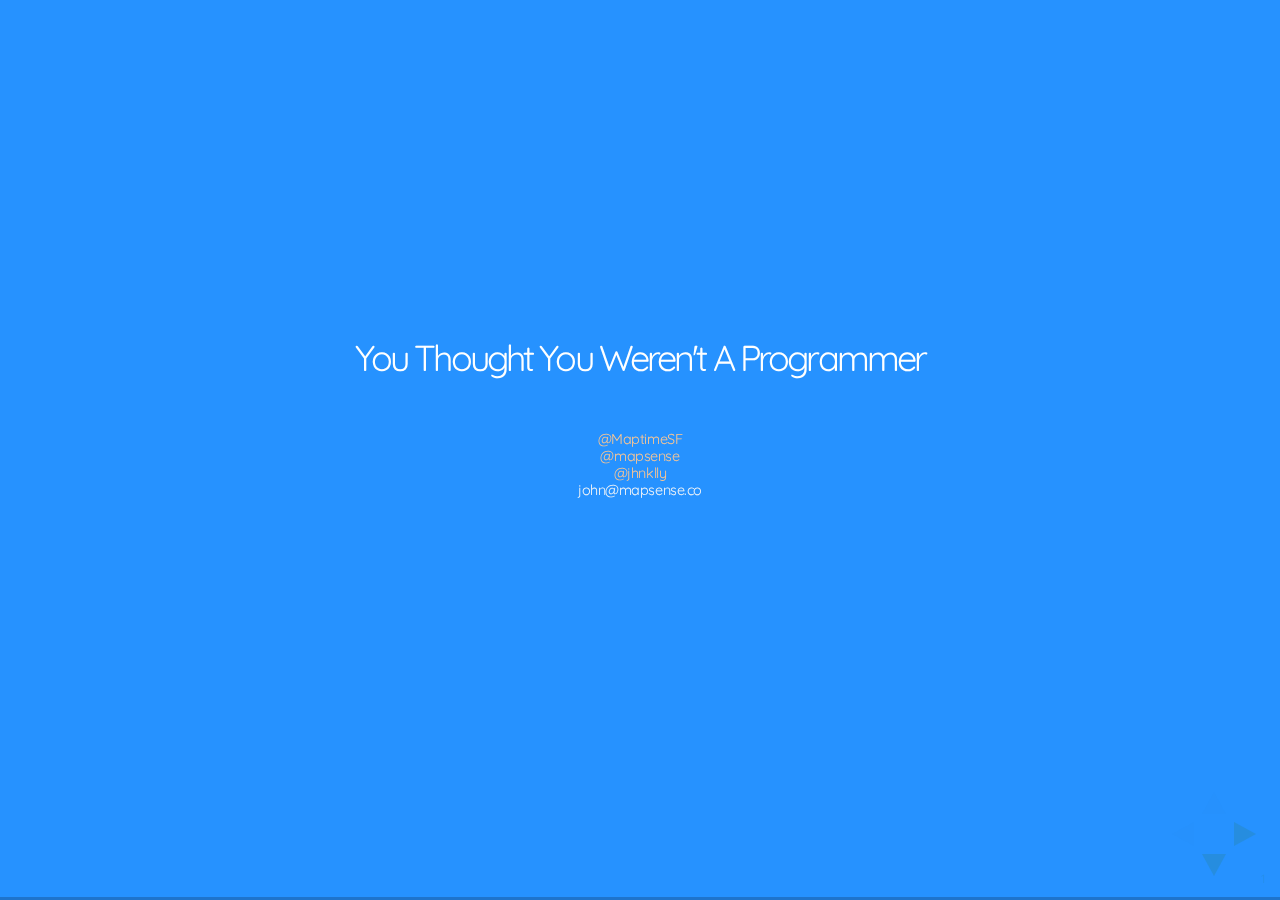
<file: index.html>
<!doctype html>
<html lang="en">

<head>
<meta charset="utf-8">

<title>You thought you weren't a programmer</title>

<meta name="author" content="John Kelly">

<meta name="apple-mobile-web-app-capable" content="yes" />
<meta name="apple-mobile-web-app-status-bar-style" content="black-translucent" />

<meta name="viewport" content="width=device-width, initial-scale=1.0, maximum-scale=1.0, user-scalable=no, minimal-ui">

<link rel="stylesheet" href="css/reveal.css">
<link rel="stylesheet" href="css/theme/solarj.css" id="theme">

<!-- Code syntax highlighting -->
<link rel="stylesheet" href="lib/css/solarized_light.css">
<!-- Table of Contents -->
<link rel="stylesheet" href="plugin/presentable/presentable.min.css">

<style>
      body, html, #myMap {
        height: 100%;
        width: 100%;
        margin: 0;
      }

      iframe {
        border: 0px;
        width: 100%;
        height: 700px;
        /*
        overflow: hidden;
        overflow: scroll;
        */
      }

    code.doit,
    code.bigcode.doit { border: 20px solid orange; }

    img.plain {
        border: 0 !important;
        box-shadow: 0 !important;
        background: transparent !important;
    }

    img.snapshot {
        border: 0 !important;
        box-shadow: 0 !important;
        background: transparent !important;
        height: 220px;
        margin-bottom: 2px !important;
    }

    .logo {
        background: rgb(23,57,103);
        padding: 0px 20px !important;
        display: inline-block;
    }

    .left-justify {
        text-align: left;
    }

    .right-justify {
        /*
        float: left;
        display: block;
        position: relative;
        right: 0;
        */
        text-align: right;
    }

    .hili {
        background-color: rgba(255,255,0,0.5);
        display: inline;
    }
/*
    a { border-bottom: 1px dotted #268bd2 }
    a:hover { border-bottom: 1px dotted ##78bae6 }

    #myMap {
        height: 500px;
    }
*/

    /* jmk overrides */

    section.liveCoding {
        height: 100%;
    }

    .reveal .maxwidth-narrow {
        max-width: 800px;
        margin: 0 auto;
    }

    .reveal ul.small li {
        font-size: 30px;
        font-family: sans-serif;
        letter-spacing: 0em;
        /*
        */
    }

    .reveal pre {
        box-shadow: none;
        margin: 0 auto;
        width: 100%;
    }

    span.new {
        background-color: yellow;
    }
    .reveal pre code.bigcode {
        font-size: 2em;
        line-height: 1.1em;
    }

    .reveal code {
        letter-spacing: 0.0em;
    }

    .reveal pre code {
        display: block;
        padding: 0px;
        overflow: auto;
        word-wrap: normal;
        font-size: 30px;
        letter-spacing: 0.0em;
        line-height: 30px;
        background: #f8f8f8;
        color: #777;
        max-height: 100%;
        box-shadow: 0px 0px 6px rgba(0, 0, 0, 0.3);
    }

    .reveal pre code.wrap {
        display: block;
        padding: 0px;
        overflow: scroll;
        word-wrap: normal;
        font-size: 14px;
        letter-spacing: 0.0em;
        line-height: 14px;
        background: #f8f8f8;
        color: #777;
        max-height: 100%;
        box-shadow: 0px 0px 6px rgba(0, 0, 0, 0.3);
        white-space: pre-wrap;
        word-wrap: break-word;
    }

    .reveal .slide-number {
        letter-spacing: 0em;
    }

    .reveal blockquote {
        border-left: 4px solid #ddd;
        padding-left: 40px;
        box-shadow: 0px 0px 2px rgba(0, 0, 0, 0);
        margin-top: 40px;
        margin-bottom: 40px;
    }

    #presentable-icon {
        z-index: 999;
        height: 20px;
    }

    .reveal h2 {
        font-size: 1.5em;
    }
    .reveal h3 {
        font-size: 1.2em;
    }
    .reveal {
        overflow-y: auto;
    }

</style>

<!-- Printing and PDF exports -->
<script>
    var link = document.createElement( 'link' );
    link.rel = 'stylesheet';
    link.type = 'text/css';
    link.href = window.location.search.match( /print-pdf/gi ) ? 'css/print/pdf.css' : 'css/print/paper.css';
    document.getElementsByTagName( 'head' )[0].appendChild( link );
</script>

<!--[if lt IE 9]>
<script src="lib/js/html5shiv.js"></script>
<![endif]-->
</head>

<body>
<div class="reveal">
<!-- Any section element inside of this container is displayed as a slide -->
<div class="slides">
<section>
    <section>
        <h2>You Thought You Weren't A Programmer</h2>
        <p></p>
        <h2></h2>
        <p>
            <small>

                <br>
                <br><a href="http://twitter.com/MaptimeSF" target="_blank">@MaptimeSF</a>
                <br><a href="http://twitter.com/mapsense" target="_blank">@mapsense</a>
                <br><a href="http://twitter.com/jhnklly" target="_blank">@jhnklly</a>
                <br>john@mapsense.co
            </small>
        </p>
    </section>
    <section>
        <h3>Table of Contents</h3>
        <nav id="presentable-toc" class="revealjs"></nav>
    </section>
</section>



<section>
    <h2>Downloadtime!</h2>
    <h3>Get A Text Editor</h3>
    <ul>
        <li><a href="http://www.sublimetext.com/2" target="_blank">http://www.sublimetext.com/2</a></li>
        <li><a href="http://brackets.io/" target="_blank">http://brackets.io/</a></li>
        <li><a href="http://www.jsbin.com">jsbin.com</a></li>
        <li>emacs, vim, atom, others</li>
    </ul>
</section>



<section>
    <h2>Meettime!</h2>
    <div class="fragment">Name, geolocation, code experience?</div>
    <!--
    <div class="fragment">And today's poll: What is your favorite animated gif?</div>
    <ol class="fragment">
        <li class="fragment">Duckling Following A Cat Dressed As A Shark Riding A Roomba</li>
        <li class="fragment">Squirrel Burying Walnut In Dog's Fur</li>
        <li class="fragment">Basketball</li>
        <li class="fragment">Cats</li>
        <li class="fragment">Other</li>
        <li class="fragment">Stop pandering to us, this gif thing is totally played out.</li>
    </ol>
    -->
</section>


<section>
    <h3>Follow along</h3>
    <p>
        <a href="https://jhnklly.github.io/hello_code" target="_blank">https://jhnklly.github.io/hello_code</a>
    </p>
    <p>
        <div class="fragment">All questions are important.</div>
        <div class="fragment">It's okay to cheat off others.</div>
        <div class="fragment">(Actually, kinda required.)</div>
        <div class="fragment">(I.e., be friendly and help each other.)</div>
    </p>
</section>


<section>
    <h2>Definitiontime!</h2>
    <h3>HTML & CSS & JavaScript</h3>

    <ul>
        <li class="fragment">HyperText Markup Language</li>
        <li class="fragment">Cascading Style Sheets</li>
        <li class="fragment">Not Java; just script</li>
    </ul>

</section>


<section>
    <h2>Goaltime!</h2>
    <span class="fragment">Demystify.</span>
    <span class="fragment">Empower.</span>
    <p class="fragment">You don't need to be fluent in &ldquo;beep-boop-boop-beep&rdquo; to make pretty things with code.</p>
    <ul>
        <li class="fragment">Type some code into a text editor</li>
        <li class="fragment">View that code in a browser</li>
        <li class="fragment">Style it: add colors, pictures, links</li>
        <li class="fragment">I.e., make a web page!</li>
    </ul>

</section>

<section>
    <h2>Hacktime!</h2>
    <h3><a href="http://maptime.io/" target="_blank">http://maptime.io/</a></h3>
    <ul>
        <li class="fragment">View &rsaquo; Developer &rsaquo; View Source
            <br><code>(Cmd + Opt + U)</code></li>
        <li class="fragment">Right-click &rsaquo; Inspect Element <br><code>(Cmd + Opt + I)</code></li>
        <li class="fragment">
            <strike>Vandalize</strike> Beautify
        </li>
    </ul>
</section>



<section>
    <img src="img/InspectElement_DevTools.png" />
</section>

<!--
<section>
    <h2>index.txt</h2>
    <pre><code class="bigcode"  contenteditable spellcheck="false">
Hello, World!
    </code></pre>
</section>
 -->
<section>
    <h2>index.html</h2>
    <pre><code class="bigcode doit"  contenteditable spellcheck="false">
Hello, World!
    </code></pre>
    <p>Put your text editor on one half of the screen & browser on the other.</p>
    <p>Don't worry if you miss things!</p>
    <p>Exposure gradually brings fluency.</p>
    <p>We'll stop to test when the code block has an orange border.</p>
</section>

<section>
    <h2>"Tags" = Markup = &lt;angle brackets&gt;</h2>
    <pre><code class="bigcode"  contenteditable spellcheck="false">

<hili>&lt;h1&gt;</hili>Hello, World!<hili>&lt;/h1&gt;</hili>

    </code></pre>
</section>


<section>
    <h2>Style?</h2>
    <pre><code class="bigcode" contenteditable spellcheck="false">

<hili>h1 { color: green; }</hili>

&lt;h1&gt;Hello, World!&lt;/h1&gt;

    </code></pre>

    <p class="fragment">CSS gets
    </p>
        <ul>
            <li class="fragment"><code>{curly brackets}</code></li>
            <li class="fragment"><code>colons :</code></li>
            <li class="fragment"><code>semi-colons;</code></li>
        </ul>

</section>


<section>
    <h2>Style!</h2>
    <h3 class="fragment">CSS also needs to be inside <code>&lt;style&gt;</code> tags.</h3>
    <pre><code class="bigcode"  contenteditable spellcheck="false">
<hili>&lt;style&gt;</hili>
    h1 { color: green; }
<hili>&lt;/style&gt;</hili>

&lt;h1&gt;Hello, World!&lt;/h1&gt;

    </code></pre>


</section>


<section>
    <h3>Proper form</h3>
    <pre><code class="bigcode"  contenteditable spellcheck="false"><hili>&lt;!doctype html&gt;
&lt;html&gt;
    &lt;head&gt;</hili>
        &lt;style&gt;
            h1 { color: green; }
        &lt;/style&gt;
<hili>    &lt;/head&gt;

    &lt;body&gt;</hili>
        &lt;h1&gt;Hello, World!&lt;/h1&gt;
<hili>    &lt;/body&gt;
&lt;/html&gt;</hili>
    </code></pre>
</section>


<section>
    <h3>Other Important Tags</h3>
    <ul>
        <li class="fragment">p = paragraph <br><code>&ltp&gt;I'm a paragraph.&lt/p&gt;</code></li>
        <li class="fragment">a = anchor, for links <br><code>&lta&gt;I'm a link.&lt/a&gt;</code></li>
        <li class="fragment">div = division <br><code>&ltdiv&gt;I'm a div.&lt/div&gt;</code></li>
        <li class="fragment">img = image <br><code>&ltimg /&gt;</code></li>
    </ul>
</section>

<section>
    <h3></h3>
    <pre><code class="bigcode doit"  contenteditable spellcheck="false">&lt;body&gt;
    &lt;h1&gt;Hello, World!&lt;/h1&gt;

<hili>    &ltimg src="https://placekitten.com/g/200/300" /&gt;</hili>

<hili>    &lt;div&gt;I'm a div.&lt;/div&gt;</hili>

<hili>    &lt;a href="http://maptime.io"&gt;I'm a link.&lt;/a&gt;</hili>

<hili>    &lt;p&gt;Feline ipsum dolor ocelot, tabby so
    bobtail. Norwegian forest such lynx. Nip nap.
    &lt;/p&gt;</hili>
&lt;/body&gt;</code></pre>
</section>

<!--
<section>
    <h3>Pictures, please.</h3>
    <p></p>
    <pre><code class="fragment bigcode" contenteditable spellcheck="false">
&ltimg src="https://placekitten.com/g/200/300" /&gt;
    </code></pre>

</section>
 -->
<section>
    <h3>Tags can have attributes and "values".</h3>
    <pre><code class="bigcode html"  contenteditable spellcheck="false">
&lt;div <hili>id="unicorn" class="fantanimal"</hili>&gt;I'm a div.&lt;/div&gt;

&lt;a <hili>href="http://maptime.io"</hili>&gt;I'm a link.&lt;/a&gt;

&lt;p <hili>class="ipsum fantanimal"</hili>&gt;Feline ipsum dolor ocelot, tabby so
        bobtail. Norwegian forest such lynx. Nip nap.&lt;/p&gt;
</code></pre>
</section>


<section>
    <h3>We select &ldquo;elements&rdquo; in the &ldquo;DOM&rdquo; via &ldquo;class&rdquo; or &ldquo;id&rdquo;.</h3>
    <p class="fragment">Whuck?</p>
    <p>
    <ul>
        <li class="fragment">Element: think "tag"</li>
        <li class="fragment">DOM = Document Object Model</li>
        <li class="fragment">To style by id use hash: <code>#name_of_id</code></li>
        <li class="fragment">To style by class use dot: <code>.name_of_class</code></li>
    </ul>
    </p>
</section>


<section>

    <h4><code>hash #id hash #id hash #id hash #id hash</code></h4>
    <h4 class="fragment"><code>dot .class dot .class dot .class dot .class</code></h4>
    <h4 class="fragment"><code>element element element element</code></h4>


    <pre  class="fragment"><code class=""  contenteditable spellcheck="false">&lt;style&gt;

    #unicorn { border: 1px dotted green; }

    .fantanimal { font-size: 2em; }

    .ipsum { font-style: italic; }

    a { font-family: 'Gotham', sans-serif; }

&lt;/style&gt;</code></pre>
</section>



<section>
    <h3>All together now</h3>

<pre><code class="doit"  contenteditable spellcheck="false">&lt;!doctype html&gt;
&lt;html&gt;
    &lt;head&gt;
        &lt;style&gt;
            #unicorn { border: 1px dotted green; }
            .fantanimal { font-size: 2em; }
            .ipsum { font-style: italic; }
            a { font-family: 'Gotham', sans-serif; }
        &lt;/style&gt;
    &lt;/head&gt;

    &lt;body&gt;
        &lt;div id="unicorn" class="fantanimal"&gt;I'm a div.&lt;/div&gt;

        &lt;a target="_blank" href="http://maptime.io"&gt;I'm a link.&lt;/a&gt;

        &lt;p class="ipsum fantanimal"&gt;Feline ipsum dolor ocelot, tabby so
                bobtail. Norwegian forest such lynx. Nip nap.&lt;/p&gt;
   &lt;/body&gt;
&lt;/html&gt;</code></pre>
</section>


<section>
    <style>

    #unicorn { border: 3px dotted green; }

    .fantanimal { font-size: 1.3em!important; }

    .ipsum { font-style: italic!important; }

    a { font-family: 'Harriet Display', sans-serif!important; }

    </style>
<div id="unicorn" class="fantanimal">I'm a div.</div>

<a target="_blank" href="http://maptime.io">I'm a link.</a>

<p class="ipsum fantanimal">Feline ipsum dolor ocelot, tabby so
        bobtail. Norwegian forest such lynx. Nip nap.</p>

</section>

<style>
    a { font-family: Quicksand!important; }
</style>

<section>
    <h3>Paws 4 Questions</h3>
    <img src="img/cat-gif-snow-wall.gif">
</section>

<!--
JAVASCRIPT
-->

<section>
    <h3>HTML & CSS just for style</h3>
    <h3 class="fragment">JavaScript for behavior</h3>
</section>

<section>
    <h3>Text inside <code>script</code> tags is special.</h3>

    <h3 class="fragment">Unless you put quotes around it&mdash;then it's <code>"just text"</code>.</h3>

    <pre class="fragment"><code class="bigcode doit html" contenteditable spellcheck="false">
&lt;script&gt;
    alert("I'm an alert!");
&lt;/script&gt;
    </code></pre>

</section>


<section>
    <h3>Use <code>var</code> to initialize variables</h3>
    <pre><code class="bigcode" contenteditable spellcheck="false">
&lt;script&gt;
    var text_var = "Meow.";

    alert("I'm an alert!" + text_var);
&lt;/script&gt;
    </code></pre>

</section>



<section>
    <h3>Use + to add numbers.</h3>
<pre class="fragment"><code class="bigcode" contenteditable spellcheck="false">var variable1 = 3000;
var variable2 = 857;

alert(variable1 + variable2);
</code></pre>
    <p class="fragment">(See how easy this is?)</p>

</section>



<section>
    <h3 class="">Also use + to join text.</h3>
    <pre class="fragment"><code class="bigcode" contenteditable spellcheck="false">var text_var = " Meow. ";
var call_it_what_you_want = " Woof. ";

alert(text_var + call_it_what_you_want);
</code></pre>

</section>

<!--
    <h3 class="fragment">Order matters.</h3>
alert(text_var + 10 + number_var);
alert(10 + number_var + text_var);
alert(text_var + 10 + number_var);
 -->

<section>
    <h3><code>if (this condition is true) { </code></h3>
    <h3  class="fragment"><code>do this; }</code></h3>
    <pre class="fragment"><code class="bigcode" contenteditable spellcheck="false">&lt;script&gt;var text_var = " Meow.";
    var number_var = 0;

    if (number_var >= 0) {
        alert(number_var + text_var);
    }
&lt;/script&gt;</code></pre>

</section>


<section>
    <h3>What if you want to &ldquo;alert&rdquo; 1 <em>million</em> times?</h3>
<pre><code class="fragment bigcode doit" contenteditable spellcheck="false">var text_var = "Meow.";
var number_var = 0;

while (number_var < 7) {
    alert(number_var + text_var);
    number_var = number_var + 1;
}
</code></pre>

</section>


<section>
    <h3>Arrays & <code>for</code> loops</h3>
<pre><code class="fragment doit javascript" contenteditable spellcheck="false">
var colors = ['red','orange','yellow',
    'green','blue','indigo','violet'
];

for (i = 0; i < 21; i++) {
    var element = '<div style="background-color:' +
        colors[i] +
        '">' +
        i +
        '</div>';

    document.write(element);
}
</code></pre>

</section>

<section>
<script>
var colors = ['red','orange','yellow',
    'green','blue','indigo','violet'
];

for (i = 0; i < colors.length; i++) {
    var element = '<div style="background-color:' +
        colors[i] +
        '">' +
        i +
        '</div>';

    document.write(element);
}
</script>
</section>


<section>
    <h3>We ♡ libraries</h3>
    <p>They're full of functions & power.</p>
<pre><code class="fragment doit html" contenteditable spellcheck="false">&lt;script src="http://d3js.org/d3.v3.min.js"&gt;
&lt;/script&gt;
</code></pre>
<pre><code class="fragment doit html" contenteditable spellcheck="false">&lt;script&gt;
d3.select('body')
    .append('div')
        .text('D3time!')
        .attr('style','color: orange; font-size: 100px;');
&lt;/script&gt;</code></pre>

<div class="fragment" style="color: orange; font-size: 100px;">
    D3time!
</div>

</section>

<section>
    <h3>Cut & Paste & Discuss D3</h3>
<pre><code class="fragment doit html" contenteditable spellcheck="false">&lt;script src="http://d3js.org/d3.v3.min.js"&gt;
&lt;/script&gt;
</code></pre>
<pre><code class="fragment doit" contenteditable spellcheck="false">&lt;script&gt;
var colors = ['red','orange','yellow',
    'green','blue','indigo','violet'
];

d3.select('body').selectAll('div')
    .data(colors)
    .enter()
    .append('div')
        .text('♥')
        .attr('style',function(d) {
            var css = 'color: ' + d;
            return css;
        });
&lt;/script&gt;</code></pre>

</section>

<section>
    <div style="color: red">♥</div><div style="color: orange">♥</div><div style="color: yellow">♥</div><div style="color: green">♥</div><div style="color: blue">♥</div><div style="color: indigo">♥</div><div style="color: violet">♥</div>
</section>

<section>
    <h3>Now you know how to code!</h3>
    <div class="fragment">
        <p><code>#nailedIt</code>
        </p>
        <img src="img/best_cat_gif_jump_light.gif">
</section>


<section>
    <h3>Questions?</h3>
    <img src="img/cat-gif-snow-wall.gif">
</section>


<section>
    <h3></h3>
    <p>
        <a href="https://jhnklly.github.io/hello_code" target="_blank">https://jhnklly.github.io/hello_code</a>
    </p>
     <p>
            <small>

                <br>
                <br><a href="http://twitter.com/MaptimeSF" target="_blank">@MaptimeSF</a>
                <br><a href="http://twitter.com/mapsense" target="_blank">@mapsense</a>
                <br><a href="http://twitter.com/jhnklly" target="_blank">@jhnklly</a>
                <br>john@mapsense.co
            </small>
        </p>
</section>

<!--
<section>
    <h3>Resources</h3>
    <ul>
        <li>Right-click &rsaquo; Inspect Element (Cmd + Opt + I)</li>
        <li>View &rsaquo; Developer &rsaquo; View Source (Cmd + Opt + U)</li>
        <li>jsbin, jsfiddle.net, Mozilla Thimble</li>
        <li>https://developer.mozilla.org/en-US/docs/Web/HTML/Element</li>
        <li>https://www.cs.tut.fi/~jkorpela/www/testel.html</li>
    </ul>
</section>
 -->


<!--
<section>
    <h3>Here is the Gratuitous &amp; Requisite Cat GIF</h3>
    <img src="img/best_cat_gif_jump_light.gif">
</section>
 -->
</div>
</div>

<aside id="presentable-icon" class="reveal">
    <a title="Table of Contents" href="#/0/1">
        <smaller>&nbsp;</smaller>
    </a>
</aside>

<script src="lib/js/head.min.js"></script>
<script src="js/reveal.js"></script>
<!--
<script src="plugin/presentable/presentable.min.js"></script>

<script src="http://d3js.org/d3.v3.min.js" charset="utf-8"></script>
<script src="http://d3js.org/topojson.v1.min.js" charset="utf-8"></script>
<script src="https://developer.mapsense.co/mapsense.js" charset="utf-8"></script>
<link  type="text/css"  href="https://developer.mapsense.co/mapsense.css" rel="stylesheet"/>
-->

<script>

// Full list of configuration options available at:
// https://github.com/hakimel/reveal.js#configuration
Reveal.initialize({
controls: true,
slideNumber: true,
progress: true,
history: true,
center: true,
//width: 960,
//height: 700,
width: '100%',
height: '100%',
margin: 0.01,

transition: 'none', // none/fade/slide/convex/concave/zoom

// Optional reveal.js plugins
dependencies: [
    { src: 'plugin/livecode/livecode.js', async: true },
    { src: 'lib/js/classList.js', condition: function() { return !document.body.classList; } },
    { src: 'plugin/markdown/marked.js', condition: function() { return !!document.querySelector( '[data-markdown]' ); } },
    { src: 'plugin/markdown/markdown.js', condition: function() { return !!document.querySelector( '[data-markdown]' ); } },
    { src: 'plugin/highlight/highlight.max.js', async: true, condition: function() { return !!document.querySelector( 'pre code' ); }, callback: function() { hljs.initHighlightingOnLoad(); } },
    { src: 'plugin/zoom-js/zoom.js', async: true },
    { src: 'plugin/notes/notes.js', async: true },
    { src: 'plugin/presentable/presentable.min.js', callback: function() { presentable.toc({framework: "revealjs"}); } }
]
});


</script>

</body>
</html>
</file>
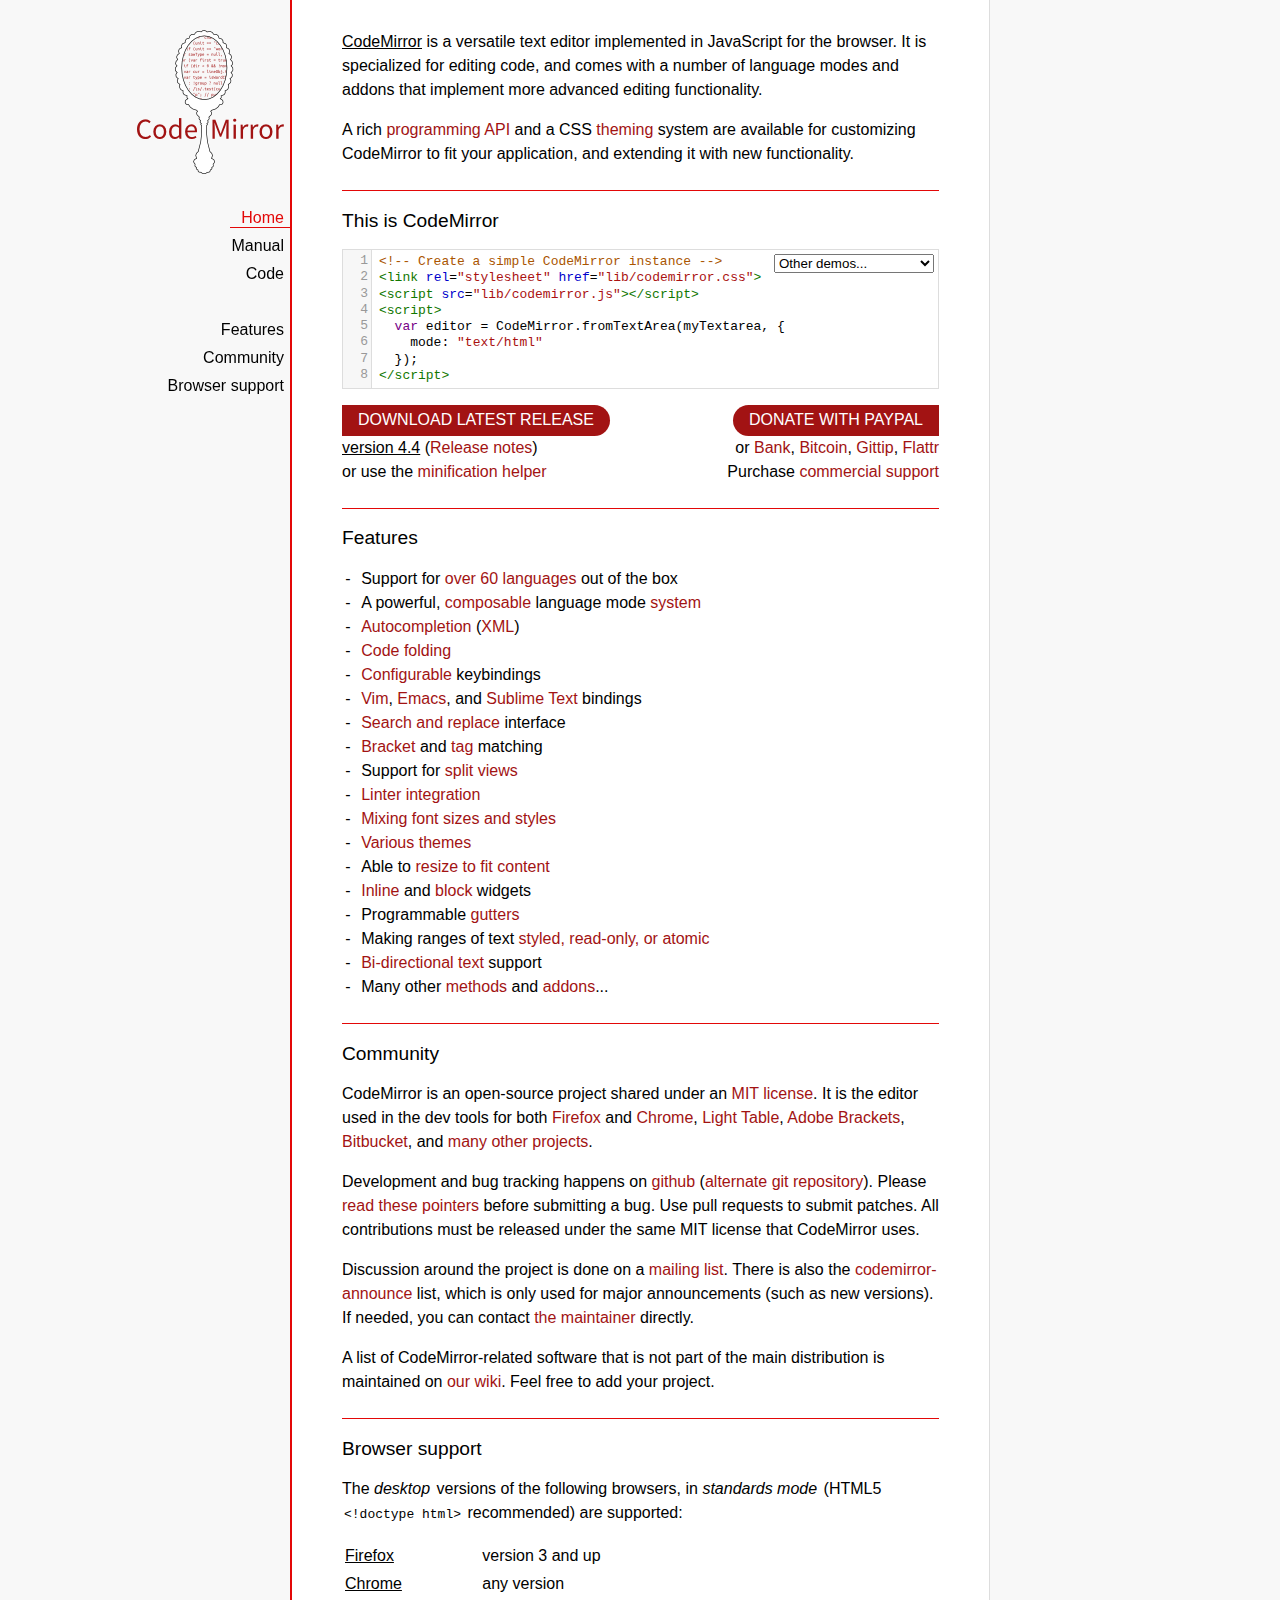
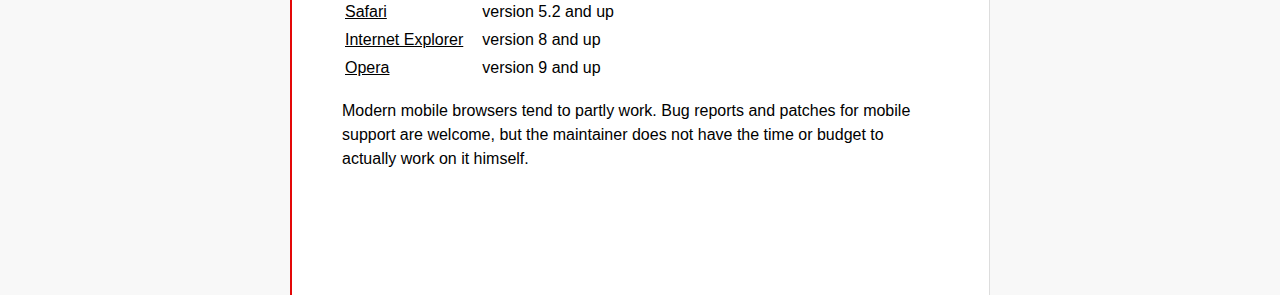
<file: plugin/livecode/codemirror/index.html>
<!doctype html>

<title>CodeMirror</title>
<meta charset="utf-8"/>

<link rel=stylesheet href="lib/codemirror.css">
<link rel=stylesheet href="doc/docs.css">
<script src="lib/codemirror.js"></script>
<script src="mode/xml/xml.js"></script>
<script src="mode/javascript/javascript.js"></script>
<script src="mode/css/css.js"></script>
<script src="mode/htmlmixed/htmlmixed.js"></script>
<script src="addon/edit/matchbrackets.js"></script>

<script src="doc/activebookmark.js"></script>

<style>
  .CodeMirror { height: auto; border: 1px solid #ddd; }
  .CodeMirror-scroll { max-height: 200px; }
  .CodeMirror pre { padding-left: 7px; line-height: 1.25; }
</style>

<div id=nav>
  <a href="http://codemirror.net"><img id=logo src="doc/logo.png"></a>

  <ul>
    <li><a class=active data-default="true" href="#description">Home</a>
    <li><a href="doc/manual.html">Manual</a>
    <li><a href="https://github.com/marijnh/codemirror">Code</a>
  </ul>
  <ul>
    <li><a href="#features">Features</a>
    <li><a href="#community">Community</a>
    <li><a href="#browsersupport">Browser support</a>
  </ul>
</div>

<article>

<section id=description class=first>
  <p><strong>CodeMirror</strong> is a versatile text editor
  implemented in JavaScript for the browser. It is specialized for
  editing code, and comes with a number of language modes and addons
  that implement more advanced editing functionality.</p>

  <p>A rich <a href="doc/manual.html#api">programming API</a> and a
  CSS <a href="doc/manual.html#styling">theming</a> system are
  available for customizing CodeMirror to fit your application, and
  extending it with new functionality.</p>
</section>

<section id=demo>
  <h2>This is CodeMirror</h2>
  <form style="position: relative; margin-top: .5em;"><textarea id=demotext>
<!-- Create a simple CodeMirror instance -->
<link rel="stylesheet" href="lib/codemirror.css">
<script src="lib/codemirror.js"></script>
<script>
  var editor = CodeMirror.fromTextArea(myTextarea, {
    mode: "text/html"
  });
</script></textarea>
  <select id="demolist" onchange="document.location = this.options[this.selectedIndex].value;">
    <option value="#">Other demos...</option>
    <option value="demo/complete.html">Autocompletion</option>
    <option value="demo/folding.html">Code folding</option>
    <option value="demo/theme.html">Themes</option>
    <option value="mode/htmlmixed/index.html">Mixed language modes</option>
    <option value="demo/bidi.html">Bi-directional text</option>
    <option value="demo/variableheight.html">Variable font sizes</option>
    <option value="demo/search.html">Search interface</option>
    <option value="demo/vim.html">Vim bindings</option>
    <option value="demo/emacs.html">Emacs bindings</option>
    <option value="demo/sublime.html">Sublime Text bindings</option>
    <option value="demo/tern.html">Tern integration</option>
    <option value="demo/merge.html">Merge/diff interface</option>
    <option value="demo/fullscreen.html">Full-screen editor</option>
  </select></form>
  <script>
    var editor = CodeMirror.fromTextArea(document.getElementById("demotext"), {
      lineNumbers: true,
      mode: "text/html",
      matchBrackets: true
    });
  </script>
  <div style="position: relative; margin: 1em 0;">
    <a class="bigbutton left" href="http://codemirror.net/codemirror.zip">DOWNLOAD LATEST RELEASE</a>
    <div><strong>version 4.4</strong> (<a href="doc/releases.html">Release notes</a>)</div>
    <div>or use the <a href="doc/compress.html">minification helper</a></div>
    <div style="position: absolute; top: 0; right: 0; text-align: right">
      <span class="bigbutton right" onclick="document.getElementById('paypal').submit();">DONATE WITH PAYPAL</span>
      <div style="position: relative">
        or <span onclick="document.getElementById('bankinfo').style.display = 'block';" class=quasilink>Bank</span>,
        <span onclick="document.getElementById('bcinfo').style.display = 'block';" class=quasilink>Bitcoin</span>,
        <a href="https://www.gittip.com/marijnh">Gittip</a>,
        <a href="https://flattr.com/profile/marijnh">Flattr</a><br>
        <div id=bankinfo class=bankinfo>
          <span class=bankinfo_close onclick="document.getElementById('bankinfo').style.display = '';">×</span>
          Bank: <i>Rabobank</i><br/>
          Country: <i>Netherlands</i><br/>
          SWIFT: <i>RABONL2U</i><br/>
          Account: <i>147850770</i><br/>
          Name: <i>Marijn Haverbeke</i><br/>
          IBAN: <i>NL26 RABO 0147 8507 70</i>
        </div>
        <div id=bcinfo class=bankinfo>
          <span class=bankinfo_close onclick="document.getElementById('bcinfo').style.display = '';">×</span>
          Bitcoin address: 1HVnnU8E9yLPeFyNgNtUPB5deXBvUmZ6Nx
        </div>
        <form action="https://www.paypal.com/cgi-bin/webscr" method="post" id="paypal">
          <input type="hidden" name="cmd" value="_s-xclick"/>
          <input type="hidden" name="hosted_button_id" value="3FVHS5FGUY7CC"/>
        </form>
      </div>
      <div>
        Purchase <a href="http://codemirror.com">commercial support</a>
      </div>
    </div>
  </div>
</section>

<section id=features>
  <h2>Features</h2>
  <ul>
    <li>Support for <a href="mode/index.html">over 60 languages</a> out of the box
    <li>A powerful, <a href="mode/htmlmixed/index.html">composable</a> language mode <a href="doc/manual.html#modeapi">system</a>
    <li><a href="doc/manual.html#addon_show-hint">Autocompletion</a> (<a href="demo/xmlcomplete.html">XML</a>)
    <li><a href="doc/manual.html#addon_foldcode">Code folding</a>
    <li><a href="doc/manual.html#option_extraKeys">Configurable</a> keybindings
    <li><a href="demo/vim.html">Vim</a>, <a href="demo/emacs.html">Emacs</a>, and <a href="demo/sublime.html">Sublime Text</a> bindings
    <li><a href="doc/manual.html#addon_search">Search and replace</a> interface
    <li><a href="doc/manual.html#addon_matchbrackets">Bracket</a> and <a href="doc/manual.html#addon_matchtags">tag</a> matching
    <li>Support for <a href="demo/buffers.html">split views</a>
    <li><a href="doc/manual.html#addon_lint">Linter integration</a>
    <li><a href="demo/variableheight.html">Mixing font sizes and styles</a>
    <li><a href="demo/theme.html">Various themes</a>
    <li>Able to <a href="demo/resize.html">resize to fit content</a>
    <li><a href="doc/manual.html#mark_replacedWith">Inline</a> and <a href="doc/manual.html#addLineWidget">block</a> widgets
    <li>Programmable <a href="demo/marker.html">gutters</a>
    <li>Making ranges of text <a href="doc/manual.html#markText">styled, read-only, or atomic</a>
    <li><a href="demo/bidi.html">Bi-directional text</a> support
    <li>Many other <a href="doc/manual.html#api">methods</a> and <a href="doc/manual.html#addons">addons</a>...
  </ul>
</section>

<section id=community>
  <h2>Community</h2>

  <p>CodeMirror is an open-source project shared under
  an <a href="LICENSE">MIT license</a>. It is the editor used in the
  dev tools for
  both <a href="https://hacks.mozilla.org/2013/11/firefox-developer-tools-episode-27-edit-as-html-codemirror-more/">Firefox</a>
  and <a href="https://developers.google.com/chrome-developer-tools/">Chrome</a>, <a href="http://www.lighttable.com/">Light
  Table</a>, <a href="http://brackets.io/">Adobe
  Brackets</a>, <a href="http://blog.bitbucket.org/2013/05/14/edit-your-code-in-the-cloud-with-bitbucket/">Bitbucket</a>,
  and <a href="doc/realworld.html">many other projects</a>.</p>

  <p>Development and bug tracking happens
  on <a href="https://github.com/marijnh/CodeMirror/">github</a>
  (<a href="http://marijnhaverbeke.nl/git/codemirror">alternate git
  repository</a>).
  Please <a href="http://codemirror.net/doc/reporting.html">read these
  pointers</a> before submitting a bug. Use pull requests to submit
  patches. All contributions must be released under the same MIT
  license that CodeMirror uses.</p>

  <p>Discussion around the project is done on
  a <a href="http://groups.google.com/group/codemirror">mailing list</a>.
  There is also
  the <a href="http://groups.google.com/group/codemirror-announce">codemirror-announce</a>
  list, which is only used for major announcements (such as new
  versions). If needed, you can
  contact <a href="mailto:marijnh@gmail.com">the maintainer</a>
  directly.</p>

  <p>A list of CodeMirror-related software that is not part of the
  main distribution is maintained
  on <a href="https://github.com/marijnh/CodeMirror/wiki/CodeMirror-addons">our
  wiki</a>. Feel free to add your project.</p>
</section>

<section id=browsersupport>
  <h2>Browser support</h2>
  <p>The <em>desktop</em> versions of the following browsers,
  in <em>standards mode</em> (HTML5 <code>&lt;!doctype html></code>
  recommended) are supported:</p>
  <table style="margin-bottom: 1em">
    <tr><th>Firefox</th><td>version 3 and up</td></tr>
    <tr><th>Chrome</th><td>any version</td></tr>
    <tr><th>Safari</th><td>version 5.2 and up</td></tr>
    <tr><th style="padding-right: 1em;">Internet Explorer</th><td>version 8 and up</td></tr>
    <tr><th>Opera</th><td>version 9 and up</td></tr>
  </table>
  <p>Modern mobile browsers tend to partly work. Bug reports and
  patches for mobile support are welcome, but the maintainer does not
  have the time or budget to actually work on it himself.</p>
</section>

</article>
</file>
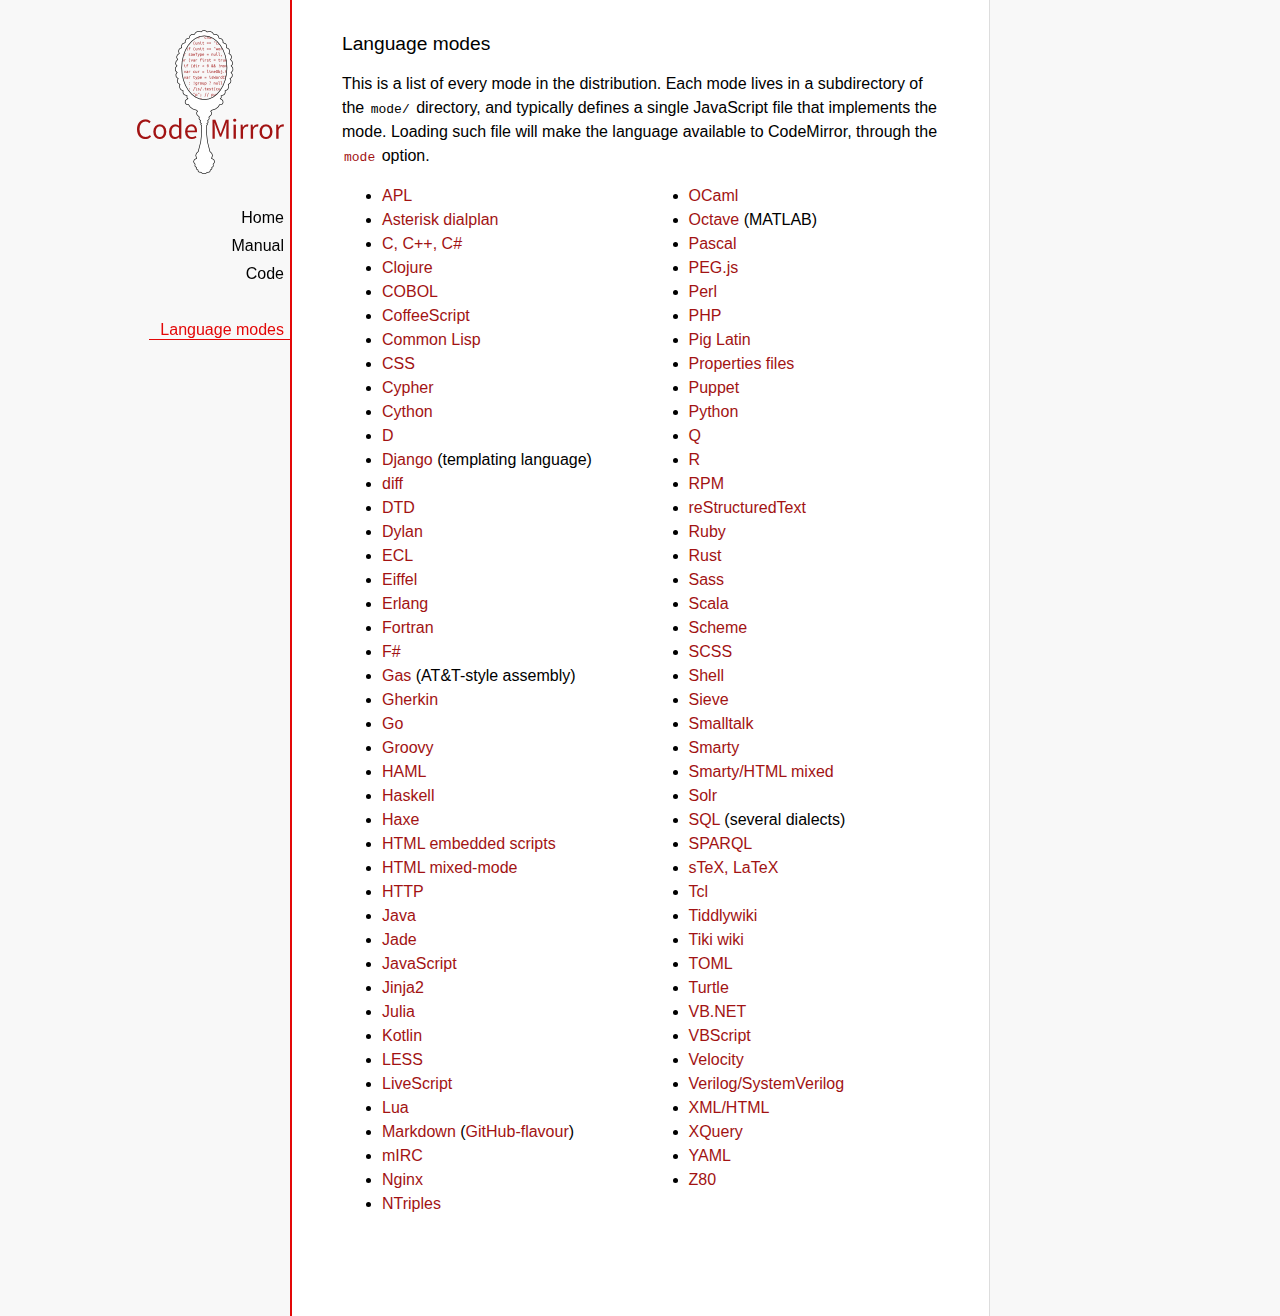
<file: plugin/livecode/codemirror/mode/index.html>
<!doctype html>

<title>CodeMirror: Language Modes</title>
<meta charset="utf-8"/>
<link rel=stylesheet href="../doc/docs.css">

<div id=nav>
  <a href="http://codemirror.net"><img id=logo src="../doc/logo.png"></a>

  <ul>
    <li><a href="../index.html">Home</a>
    <li><a href="../doc/manual.html">Manual</a>
    <li><a href="https://github.com/marijnh/codemirror">Code</a>
  </ul>
  <ul>
    <li><a class=active href="#">Language modes</a>
  </ul>
</div>

<article>

<h2>Language modes</h2>

<p>This is a list of every mode in the distribution. Each mode lives
in a subdirectory of the <code>mode/</code> directory, and typically
defines a single JavaScript file that implements the mode. Loading
such file will make the language available to CodeMirror, through
the <a href="manual.html#option_mode"><code>mode</code></a>
option.</p>

<div style="-webkit-columns: 100px 2; -moz-columns: 100px 2; columns: 100px 2;">
    <ul style="margin-top: 0">
      <li><a href="apl/index.html">APL</a></li>
      <li><a href="asterisk/index.html">Asterisk dialplan</a></li>
      <li><a href="clike/index.html">C, C++, C#</a></li>
      <li><a href="clojure/index.html">Clojure</a></li>
      <li><a href="cobol/index.html">COBOL</a></li>
      <li><a href="coffeescript/index.html">CoffeeScript</a></li>
      <li><a href="commonlisp/index.html">Common Lisp</a></li>
      <li><a href="css/index.html">CSS</a></li>
      <li><a href="cypher/index.html">Cypher</a></li>
      <li><a href="python/index.html">Cython</a></li>
      <li><a href="d/index.html">D</a></li>
      <li><a href="django/index.html">Django</a> (templating language)</li>
      <li><a href="diff/index.html">diff</a></li>
      <li><a href="dtd/index.html">DTD</a></li>
      <li><a href="dylan/index.html">Dylan</a></li>
      <li><a href="ecl/index.html">ECL</a></li>
      <li><a href="eiffel/index.html">Eiffel</a></li>
      <li><a href="erlang/index.html">Erlang</a></li>
      <li><a href="fortran/index.html">Fortran</a></li>
      <li><a href="mllike/index.html">F#</a></li>
      <li><a href="gas/index.html">Gas</a> (AT&amp;T-style assembly)</li>
      <li><a href="gherkin/index.html">Gherkin</a></li>
      <li><a href="go/index.html">Go</a></li>
      <li><a href="groovy/index.html">Groovy</a></li>
      <li><a href="haml/index.html">HAML</a></li>
      <li><a href="haskell/index.html">Haskell</a></li>
      <li><a href="haxe/index.html">Haxe</a></li>
      <li><a href="htmlembedded/index.html">HTML embedded scripts</a></li>
      <li><a href="htmlmixed/index.html">HTML mixed-mode</a></li>
      <li><a href="http/index.html">HTTP</a></li>
      <li><a href="clike/index.html">Java</a></li>
      <li><a href="jade/index.html">Jade</a></li>
      <li><a href="javascript/index.html">JavaScript</a></li>
      <li><a href="jinja2/index.html">Jinja2</a></li>
      <li><a href="julia/index.html">Julia</a></li>
      <li><a href="kotlin/index.html">Kotlin</a></li>
      <li><a href="css/less.html">LESS</a></li>
      <li><a href="livescript/index.html">LiveScript</a></li>
      <li><a href="lua/index.html">Lua</a></li>
      <li><a href="markdown/index.html">Markdown</a> (<a href="gfm/index.html">GitHub-flavour</a>)</li>
      <li><a href="mirc/index.html">mIRC</a></li>
      <li><a href="nginx/index.html">Nginx</a></li>
      <li><a href="ntriples/index.html">NTriples</a></li>
      <li><a href="mllike/index.html">OCaml</a></li>
      <li><a href="octave/index.html">Octave</a> (MATLAB)</li>
      <li><a href="pascal/index.html">Pascal</a></li>
      <li><a href="pegjs/index.html">PEG.js</a></li>
      <li><a href="perl/index.html">Perl</a></li>
      <li><a href="php/index.html">PHP</a></li>
      <li><a href="pig/index.html">Pig Latin</a></li>
      <li><a href="properties/index.html">Properties files</a></li>
      <li><a href="puppet/index.html">Puppet</a></li>
      <li><a href="python/index.html">Python</a></li>
      <li><a href="q/index.html">Q</a></li>
      <li><a href="r/index.html">R</a></li>
      <li><a href="rpm/index.html">RPM</a></li>
      <li><a href="rst/index.html">reStructuredText</a></li>
      <li><a href="ruby/index.html">Ruby</a></li>
      <li><a href="rust/index.html">Rust</a></li>
      <li><a href="sass/index.html">Sass</a></li>
      <li><a href="clike/scala.html">Scala</a></li>
      <li><a href="scheme/index.html">Scheme</a></li>
      <li><a href="css/scss.html">SCSS</a></li>
      <li><a href="shell/index.html">Shell</a></li>
      <li><a href="sieve/index.html">Sieve</a></li>
      <li><a href="smalltalk/index.html">Smalltalk</a></li>
      <li><a href="smarty/index.html">Smarty</a></li>
      <li><a href="smartymixed/index.html">Smarty/HTML mixed</a></li>
      <li><a href="solr/index.html">Solr</a></li>
      <li><a href="sql/index.html">SQL</a> (several dialects)</li>
      <li><a href="sparql/index.html">SPARQL</a></li>
      <li><a href="stex/index.html">sTeX, LaTeX</a></li>
      <li><a href="tcl/index.html">Tcl</a></li>
      <li><a href="tiddlywiki/index.html">Tiddlywiki</a></li>
      <li><a href="tiki/index.html">Tiki wiki</a></li>
      <li><a href="toml/index.html">TOML</a></li>
      <li><a href="turtle/index.html">Turtle</a></li>
      <li><a href="vb/index.html">VB.NET</a></li>
      <li><a href="vbscript/index.html">VBScript</a></li>
      <li><a href="velocity/index.html">Velocity</a></li>
      <li><a href="verilog/index.html">Verilog/SystemVerilog</a></li>
      <li><a href="xml/index.html">XML/HTML</a></li>
      <li><a href="xquery/index.html">XQuery</a></li>
      <li><a href="yaml/index.html">YAML</a></li>
      <li><a href="z80/index.html">Z80</a></li>
    </ul>
  </div>

</article>
</file>
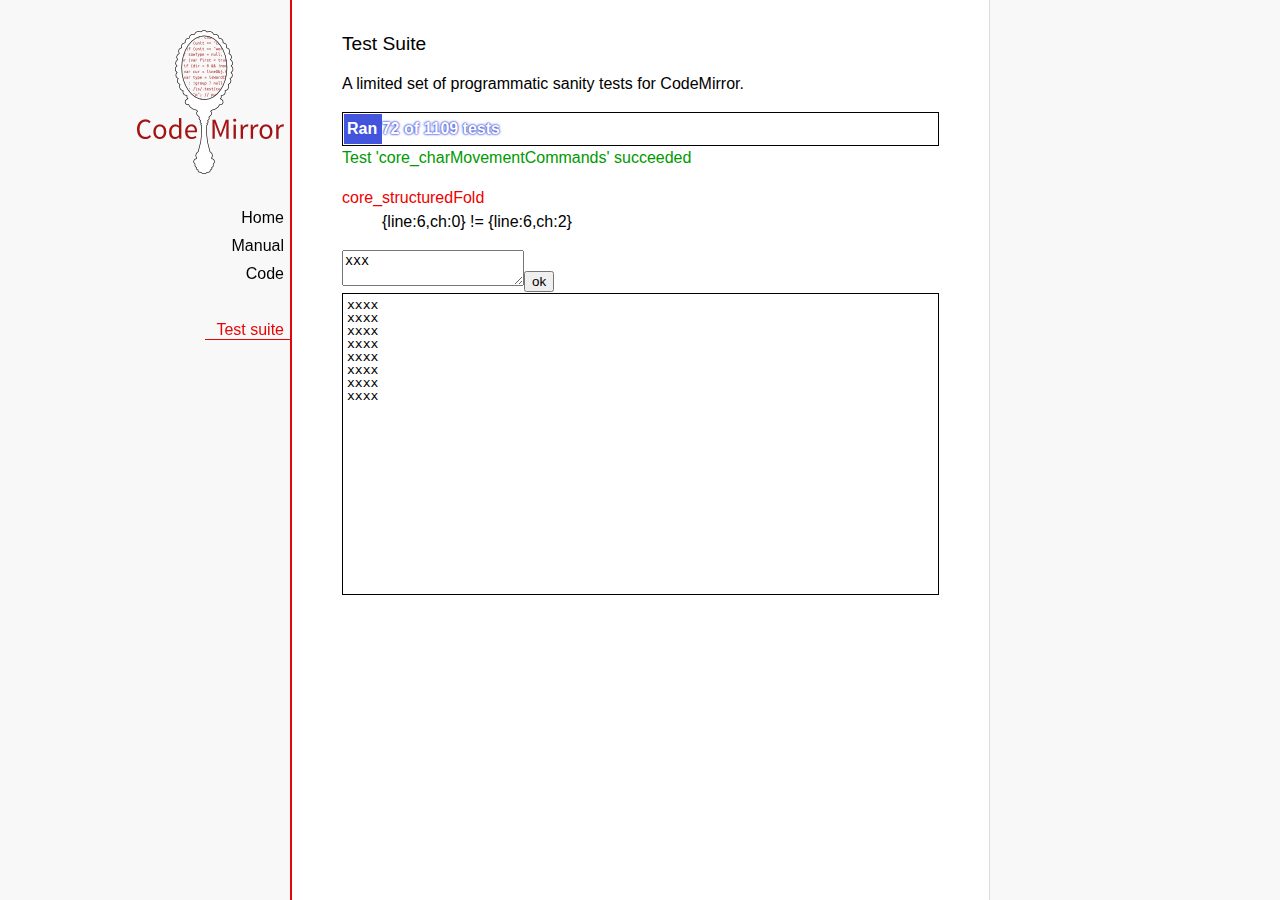
<file: plugin/livecode/codemirror/test/index.html>
<!doctype html>

<title>CodeMirror: Test Suite</title>
<meta charset="utf-8"/>
<link rel=stylesheet href="../doc/docs.css">

<link rel="stylesheet" href="../lib/codemirror.css">
<link rel="stylesheet" href="mode_test.css">
<script src="../doc/activebookmark.js"></script>
<script src="../lib/codemirror.js"></script>
<script src="../addon/mode/overlay.js"></script>
<script src="../addon/mode/multiplex.js"></script>
<script src="../addon/search/searchcursor.js"></script>
<script src="../addon/dialog/dialog.js"></script>
<script src="../addon/edit/matchbrackets.js"></script>
<script src="../addon/comment/comment.js"></script>
<script src="../mode/javascript/javascript.js"></script>
<script src="../mode/clike/clike.js"></script>
<script src="../mode/php/php.js"></script>
<script src="../mode/xml/xml.js"></script>
<script src="../keymap/vim.js"></script>
<script src="../keymap/emacs.js"></script>
<script src="../keymap/sublime.js"></script>

<style type="text/css">
  .ok {color: #090;}
  .fail {color: #e00;}
  .error {color: #c90;}
  .done {font-weight: bold;}
  #progress {
  background: #45d;
  color: white;
  text-shadow: 0 0 1px #45d, 0 0 2px #45d, 0 0 3px #45d;
  font-weight: bold;
  white-space: pre;
  }
  #testground {
  visibility: hidden;
  }
  #testground.offscreen {
  visibility: visible;
  position: absolute;
  left: -10000px;
  top: -10000px;
  }
  .CodeMirror { border: 1px solid black; }
</style>

<div id=nav>
  <a href="http://codemirror.net"><img id=logo src="../doc/logo.png"></a>

  <ul>
    <li><a href="../index.html">Home</a>
    <li><a href="../doc/manual.html">Manual</a>
    <li><a href="https://github.com/marijnh/codemirror">Code</a>
  </ul>
  <ul>
    <li><a class=active href="#">Test suite</a>
  </ul>
</div>

<article>
  <h2>Test Suite</h2>

    <p>A limited set of programmatic sanity tests for CodeMirror.</p>

    <div style="border: 1px solid black; padding: 1px; max-width: 700px;">
      <div style="width: 0px;" id=progress><div style="padding: 3px;">Ran <span id="progress_ran">0</span><span id="progress_total"> of 0</span> tests</div></div>
    </div>
    <p id=status>Please enable JavaScript...</p>
    <div id=output></div>

    <div id=testground></div>

    <script src="driver.js"></script>
    <script src="test.js"></script>
    <script src="doc_test.js"></script>
    <script src="multi_test.js"></script>
    <script src="comment_test.js"></script>
    <script src="search_test.js"></script>
    <script src="mode_test.js"></script>
    <script src="../mode/javascript/test.js"></script>
    <script src="../mode/php/test.js"></script>
    <script src="../mode/css/css.js"></script>
    <script src="../mode/css/test.js"></script>
    <script src="../mode/css/scss_test.js"></script>
    <script src="../mode/css/less_test.js"></script>
    <script src="../mode/xml/xml.js"></script>
    <script src="../mode/xml/test.js"></script>
    <script src="../mode/htmlmixed/htmlmixed.js"></script>
    <script src="../mode/ruby/ruby.js"></script>
    <script src="../mode/ruby/test.js"></script>
    <script src="../mode/haml/haml.js"></script>
    <script src="../mode/haml/test.js"></script>
    <script src="../mode/markdown/markdown.js"></script>
    <script src="../mode/markdown/test.js"></script>
    <script src="../mode/gfm/gfm.js"></script>
    <script src="../mode/gfm/test.js"></script>
    <script src="../mode/shell/shell.js"></script>
    <script src="../mode/shell/test.js"></script>
    <script src="../mode/stex/stex.js"></script>
    <script src="../mode/stex/test.js"></script>
    <script src="../mode/verilog/verilog.js"></script>
    <script src="../mode/verilog/test.js"></script>
    <script src="../mode/xquery/xquery.js"></script>
    <script src="../mode/xquery/test.js"></script>
    <script src="../addon/mode/multiplex_test.js"></script>
    <script src="vim_test.js"></script>
    <script src="emacs_test.js"></script>
    <script src="sublime_test.js"></script>
    <script>
      window.onload = runHarness;
      CodeMirror.on(window, 'hashchange', runHarness);

      function esc(str) {
        return str.replace(/[<&]/, function(ch) { return ch == "<" ? "&lt;" : "&amp;"; });
      }

      var output = document.getElementById("output"),
          progress = document.getElementById("progress"),
          progressRan = document.getElementById("progress_ran").childNodes[0],
          progressTotal = document.getElementById("progress_total").childNodes[0];
      var count = 0,
          failed = 0,
          skipped = 0,
          bad = "",
          running = false, // Flag that states tests are running
          quit = false, // Flag to quit tests ASAP
          verbose = false; // Adds message for *every* test to output

      function runHarness(){
        if (running) {
          quit = true;
          setStatus("Restarting tests...", '', true);
          setTimeout(function(){runHarness();}, 500);
          return;
        }
        filters = [];
        verbose = false;
        if (window.location.hash.substr(1)){
          var strings = window.location.hash.substr(1).split(",");
          while (strings.length) {
            var s = strings.shift();
            if (s === "verbose")
              verbose = true;
            else
              filters.push(parseTestFilter(decodeURIComponent(s)));;
          }
        }
        quit = false;
        running = true;
        setStatus("Loading tests...");
        count = 0;
        failed = 0;
        skipped = 0;
        bad = "";
        totalTests = countTests();
        progressTotal.nodeValue = " of " + totalTests;
        progressRan.nodeValue = count;
        output.innerHTML = '';
        document.getElementById("testground").innerHTML = "<form>" +
          "<textarea id=\"code\" name=\"code\"></textarea>" +
          "<input type=submit value=ok name=submit>" +
          "</form>";
        runTests(displayTest);
      }

      function setStatus(message, className, force){
        if (quit && !force) return;
        if (!message) throw("must provide message");
        var status = document.getElementById("status").childNodes[0];
        status.nodeValue = message;
        status.parentNode.className = className;
      }
      function addOutput(name, className, code){
        var newOutput = document.createElement("dl");
        var newTitle = document.createElement("dt");
        newTitle.className = className;
        newTitle.appendChild(document.createTextNode(name));
        newOutput.appendChild(newTitle);
        var newMessage = document.createElement("dd");
        newMessage.innerHTML = code;
        newOutput.appendChild(newTitle);
        newOutput.appendChild(newMessage);
        output.appendChild(newOutput);
      }
      function displayTest(type, name, customMessage) {
        var message = "???";
        if (type != "done" && type != "skipped") ++count;
        progress.style.width = (count * (progress.parentNode.clientWidth - 2) / totalTests) + "px";
        progressRan.nodeValue = count;
        if (type == "ok") {
          message = "Test '" + name + "' succeeded";
          if (!verbose) customMessage = false;
        } else if (type == "skipped") {
          message = "Test '" + name + "' skipped";
          ++skipped;
          if (!verbose) customMessage = false;
        } else if (type == "expected") {
          message = "Test '" + name + "' failed as expected";
          if (!verbose) customMessage = false;
        } else if (type == "error" || type == "fail") {
          ++failed;
          message = "Test '" + name + "' failed";
        } else if (type == "done") {
          if (failed) {
            type += " fail";
            message = failed + " failure" + (failed > 1 ? "s" : "");
          } else if (count < totalTests) {
            failed = totalTests - count;
            type += " fail";
            message = failed + " failure" + (failed > 1 ? "s" : "");
          } else {
            type += " ok";
            message = "All passed";
            if (skipped) {
              message += " (" + skipped + " skipped)";
            }
          }
          progressTotal.nodeValue = '';
          customMessage = true; // Hack to avoid adding to output
        }
        if (verbose && !customMessage)  customMessage = message;
        setStatus(message, type);
        if (customMessage && customMessage.length > 0) {
          addOutput(name, type, customMessage);
        }
      }
    </script>

</article>
</file>
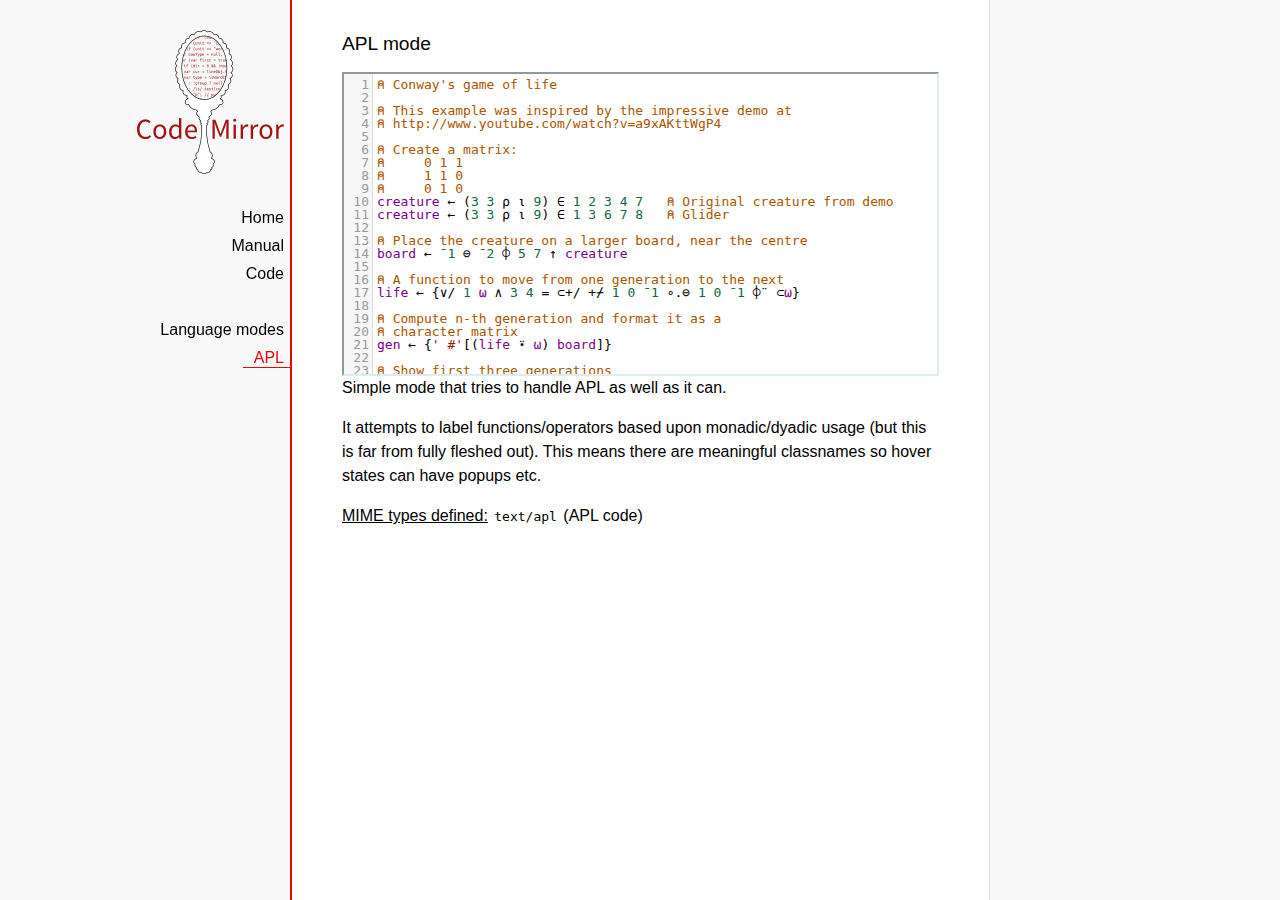
<file: plugin/livecode/codemirror/mode/apl/index.html>
<!doctype html>

<title>CodeMirror: APL mode</title>
<meta charset="utf-8"/>
<link rel=stylesheet href="../../doc/docs.css">

<link rel="stylesheet" href="../../lib/codemirror.css">
<script src="../../lib/codemirror.js"></script>
<script src="../../addon/edit/matchbrackets.js"></script>
<script src="./apl.js"></script>
<style>
	.CodeMirror { border: 2px inset #dee; }
    </style>
<div id=nav>
  <a href="http://codemirror.net"><img id=logo src="../../doc/logo.png"></a>

  <ul>
    <li><a href="../../index.html">Home</a>
    <li><a href="../../doc/manual.html">Manual</a>
    <li><a href="https://github.com/marijnh/codemirror">Code</a>
  </ul>
  <ul>
    <li><a href="../index.html">Language modes</a>
    <li><a class=active href="#">APL</a>
  </ul>
</div>

<article>
<h2>APL mode</h2>
<form><textarea id="code" name="code">
⍝ Conway's game of life

⍝ This example was inspired by the impressive demo at
⍝ http://www.youtube.com/watch?v=a9xAKttWgP4

⍝ Create a matrix:
⍝     0 1 1
⍝     1 1 0
⍝     0 1 0
creature ← (3 3 ⍴ ⍳ 9) ∈ 1 2 3 4 7   ⍝ Original creature from demo
creature ← (3 3 ⍴ ⍳ 9) ∈ 1 3 6 7 8   ⍝ Glider

⍝ Place the creature on a larger board, near the centre
board ← ¯1 ⊖ ¯2 ⌽ 5 7 ↑ creature

⍝ A function to move from one generation to the next
life ← {∨/ 1 ⍵ ∧ 3 4 = ⊂+/ +⌿ 1 0 ¯1 ∘.⊖ 1 0 ¯1 ⌽¨ ⊂⍵}

⍝ Compute n-th generation and format it as a
⍝ character matrix
gen ← {' #'[(life ⍣ ⍵) board]}

⍝ Show first three generations
(gen 1) (gen 2) (gen 3)
</textarea></form>

    <script>
      var editor = CodeMirror.fromTextArea(document.getElementById("code"), {
        lineNumbers: true,
        matchBrackets: true,
        mode: "text/apl"
      });
    </script>

    <p>Simple mode that tries to handle APL as well as it can.</p>
    <p>It attempts to label functions/operators based upon
    monadic/dyadic usage (but this is far from fully fleshed out).
    This means there are meaningful classnames so hover states can
    have popups etc.</p>

    <p><strong>MIME types defined:</strong> <code>text/apl</code> (APL code)</p>
  </article>
</file>
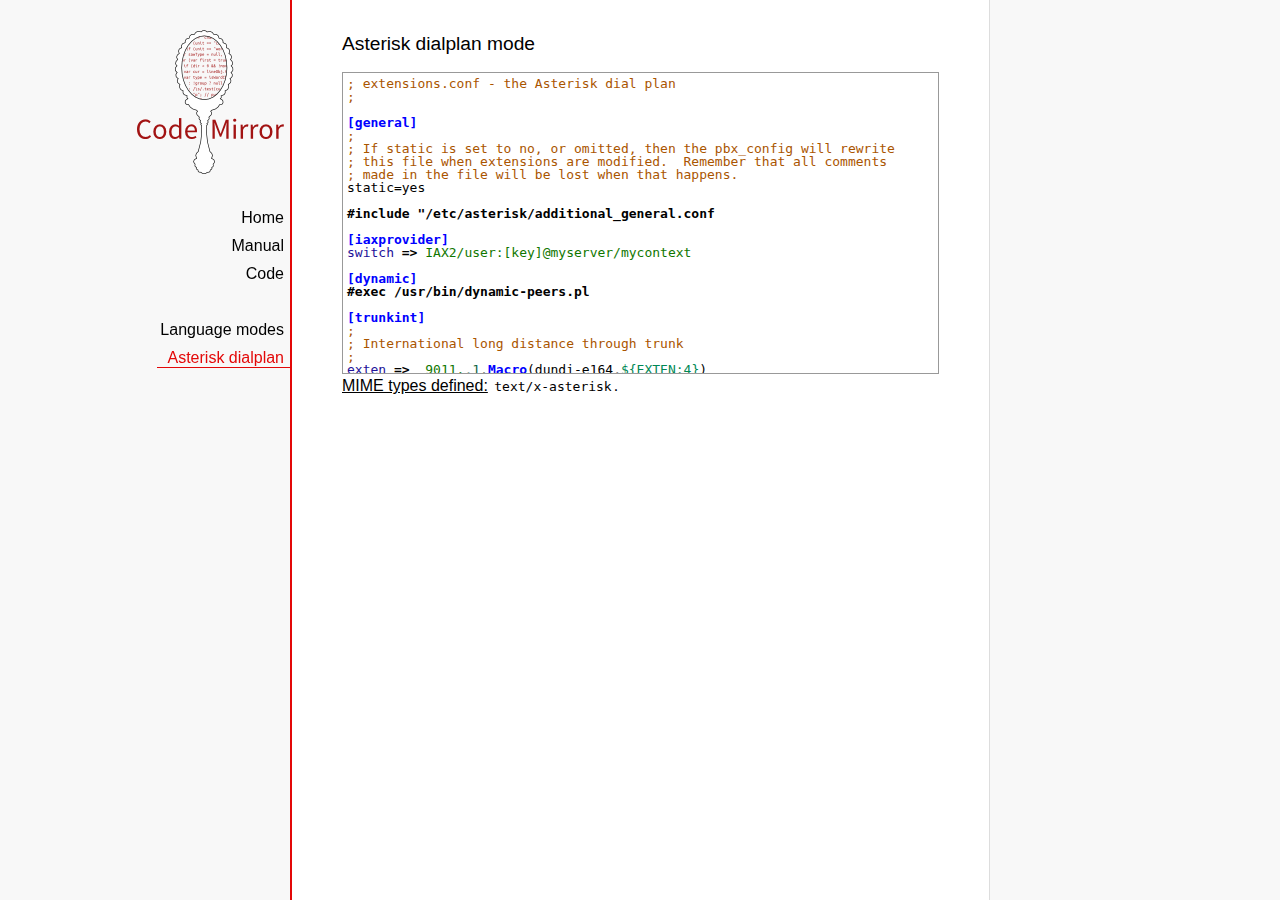
<file: plugin/livecode/codemirror/mode/asterisk/index.html>
<!doctype html>

<title>CodeMirror: Asterisk dialplan mode</title>
<meta charset="utf-8"/>
<link rel=stylesheet href="../../doc/docs.css">

<link rel="stylesheet" href="../../lib/codemirror.css">
<script src="../../lib/codemirror.js"></script>
<script src="asterisk.js"></script>
<style>
      .CodeMirror {border: 1px solid #999;}
      .cm-s-default span.cm-arrow { color: red; }
    </style>
<div id=nav>
  <a href="http://codemirror.net"><img id=logo src="../../doc/logo.png"></a>

  <ul>
    <li><a href="../../index.html">Home</a>
    <li><a href="../../doc/manual.html">Manual</a>
    <li><a href="https://github.com/marijnh/codemirror">Code</a>
  </ul>
  <ul>
    <li><a href="../index.html">Language modes</a>
    <li><a class=active href="#">Asterisk dialplan</a>
  </ul>
</div>

<article>
<h2>Asterisk dialplan mode</h2>
<form><textarea id="code" name="code">
; extensions.conf - the Asterisk dial plan
;

[general]
;
; If static is set to no, or omitted, then the pbx_config will rewrite
; this file when extensions are modified.  Remember that all comments
; made in the file will be lost when that happens.
static=yes

#include "/etc/asterisk/additional_general.conf

[iaxprovider]
switch => IAX2/user:[key]@myserver/mycontext

[dynamic]
#exec /usr/bin/dynamic-peers.pl

[trunkint]
;
; International long distance through trunk
;
exten => _9011.,1,Macro(dundi-e164,${EXTEN:4})
exten => _9011.,n,Dial(${GLOBAL(TRUNK)}/${FILTER(0-9,${EXTEN:${GLOBAL(TRUNKMSD)}})})

[local]
;
; Master context for local, toll-free, and iaxtel calls only
;
ignorepat => 9
include => default

[demo]
include => stdexten
;
; We start with what to do when a call first comes in.
;
exten => s,1,Wait(1)			; Wait a second, just for fun
same  => n,Answer			; Answer the line
same  => n,Set(TIMEOUT(digit)=5)	; Set Digit Timeout to 5 seconds
same  => n,Set(TIMEOUT(response)=10)	; Set Response Timeout to 10 seconds
same  => n(restart),BackGround(demo-congrats)	; Play a congratulatory message
same  => n(instruct),BackGround(demo-instruct)	; Play some instructions
same  => n,WaitExten			; Wait for an extension to be dialed.

exten => 2,1,BackGround(demo-moreinfo)	; Give some more information.
exten => 2,n,Goto(s,instruct)

exten => 3,1,Set(LANGUAGE()=fr)		; Set language to french
exten => 3,n,Goto(s,restart)		; Start with the congratulations

exten => 1000,1,Goto(default,s,1)
;
; We also create an example user, 1234, who is on the console and has
; voicemail, etc.
;
exten => 1234,1,Playback(transfer,skip)		; "Please hold while..."
					; (but skip if channel is not up)
exten => 1234,n,Gosub(${EXTEN},stdexten(${GLOBAL(CONSOLE)}))
exten => 1234,n,Goto(default,s,1)		; exited Voicemail

exten => 1235,1,Voicemail(1234,u)		; Right to voicemail

exten => 1236,1,Dial(Console/dsp)		; Ring forever
exten => 1236,n,Voicemail(1234,b)		; Unless busy

;
; # for when they're done with the demo
;
exten => #,1,Playback(demo-thanks)	; "Thanks for trying the demo"
exten => #,n,Hangup			; Hang them up.

;
; A timeout and "invalid extension rule"
;
exten => t,1,Goto(#,1)			; If they take too long, give up
exten => i,1,Playback(invalid)		; "That's not valid, try again"

;
; Create an extension, 500, for dialing the
; Asterisk demo.
;
exten => 500,1,Playback(demo-abouttotry); Let them know what's going on
exten => 500,n,Dial(IAX2/guest@pbx.digium.com/s@default)	; Call the Asterisk demo
exten => 500,n,Playback(demo-nogo)	; Couldn't connect to the demo site
exten => 500,n,Goto(s,6)		; Return to the start over message.

;
; Create an extension, 600, for evaluating echo latency.
;
exten => 600,1,Playback(demo-echotest)	; Let them know what's going on
exten => 600,n,Echo			; Do the echo test
exten => 600,n,Playback(demo-echodone)	; Let them know it's over
exten => 600,n,Goto(s,6)		; Start over

;
;	You can use the Macro Page to intercom a individual user
exten => 76245,1,Macro(page,SIP/Grandstream1)
; or if your peernames are the same as extensions
exten => _7XXX,1,Macro(page,SIP/${EXTEN})
;
;
; System Wide Page at extension 7999
;
exten => 7999,1,Set(TIMEOUT(absolute)=60)
exten => 7999,2,Page(Local/Grandstream1@page&Local/Xlite1@page&Local/1234@page/n,d)

; Give voicemail at extension 8500
;
exten => 8500,1,VoicemailMain
exten => 8500,n,Goto(s,6)

    </textarea></form>
    <script>
      var editor = CodeMirror.fromTextArea(document.getElementById("code"), {
        mode: "text/x-asterisk",
        matchBrackets: true,
        lineNumber: true
      });
    </script>

    <p><strong>MIME types defined:</strong> <code>text/x-asterisk</code>.</p>

  </article>
</file>
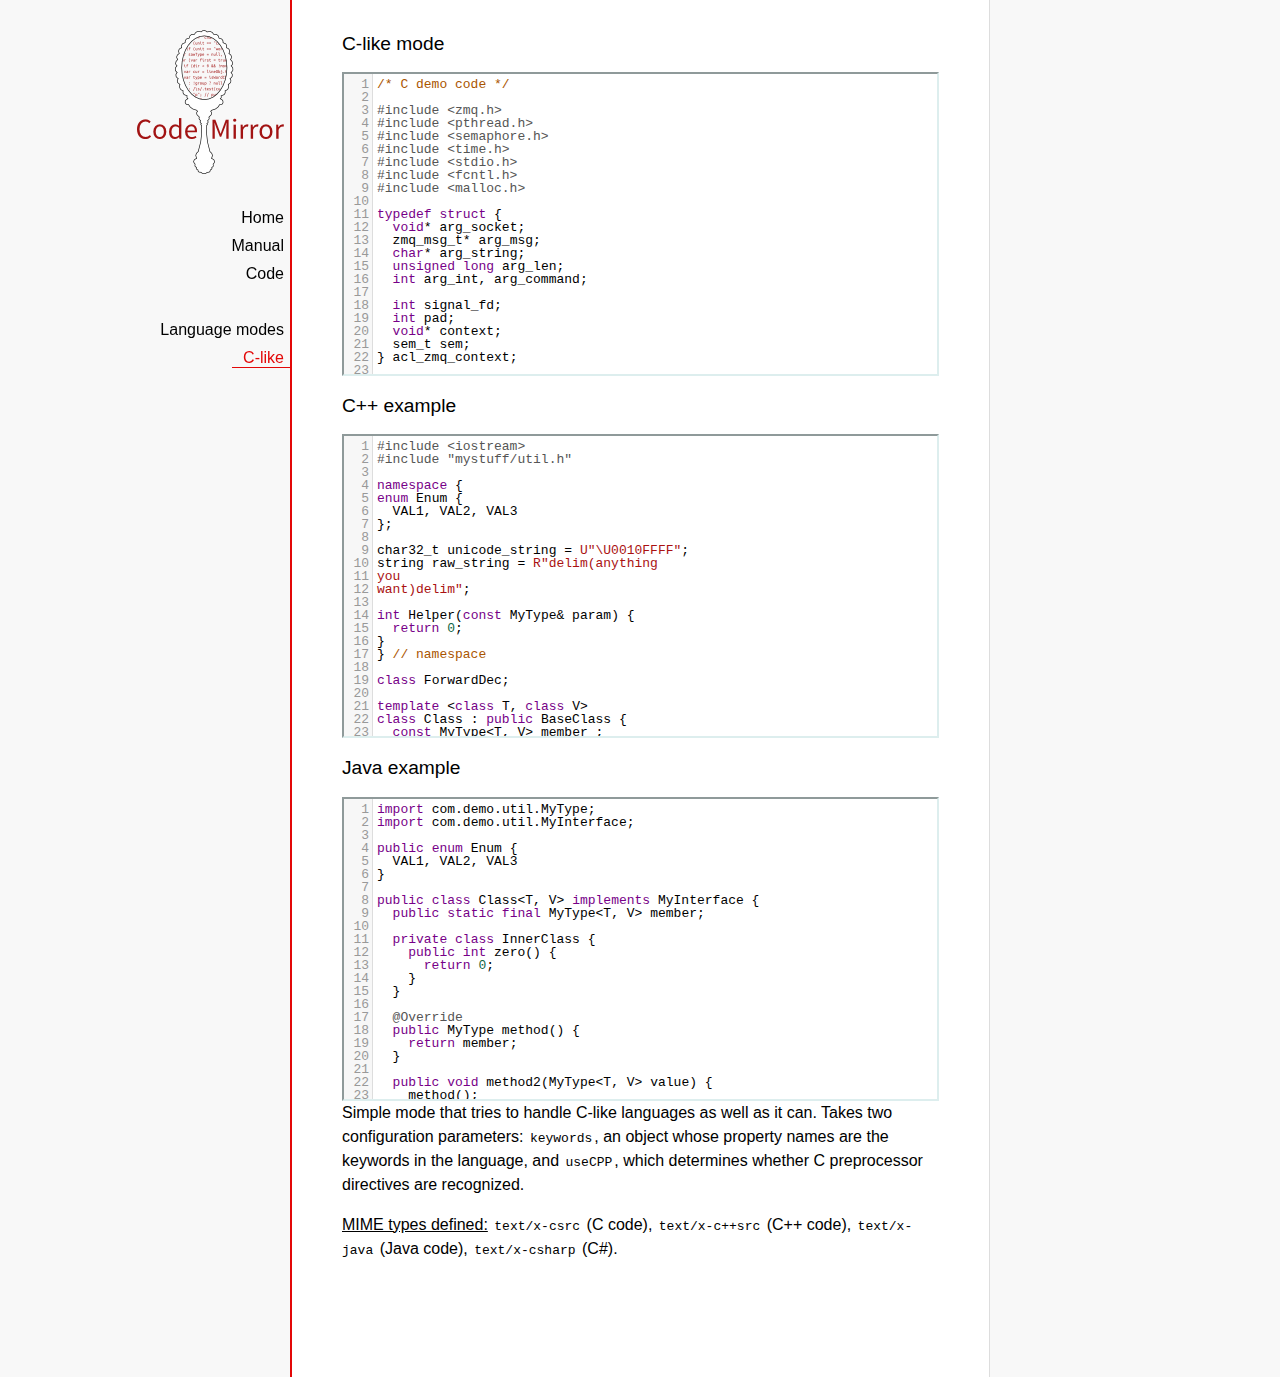
<file: plugin/livecode/codemirror/mode/clike/index.html>
<!doctype html>

<title>CodeMirror: C-like mode</title>
<meta charset="utf-8"/>
<link rel=stylesheet href="../../doc/docs.css">

<link rel="stylesheet" href="../../lib/codemirror.css">
<script src="../../lib/codemirror.js"></script>
<script src="../../addon/edit/matchbrackets.js"></script>
<link rel="stylesheet" href="../../addon/hint/show-hint.css">
<script src="../../addon/hint/show-hint.js"></script>
<script src="clike.js"></script>
<style>.CodeMirror {border: 2px inset #dee;}</style>
<div id=nav>
  <a href="http://codemirror.net"><img id=logo src="../../doc/logo.png"></a>

  <ul>
    <li><a href="../../index.html">Home</a>
    <li><a href="../../doc/manual.html">Manual</a>
    <li><a href="https://github.com/marijnh/codemirror">Code</a>
  </ul>
  <ul>
    <li><a href="../index.html">Language modes</a>
    <li><a class=active href="#">C-like</a>
  </ul>
</div>

<article>
<h2>C-like mode</h2>

<div><textarea id="c-code">
/* C demo code */

#include <zmq.h>
#include <pthread.h>
#include <semaphore.h>
#include <time.h>
#include <stdio.h>
#include <fcntl.h>
#include <malloc.h>

typedef struct {
  void* arg_socket;
  zmq_msg_t* arg_msg;
  char* arg_string;
  unsigned long arg_len;
  int arg_int, arg_command;

  int signal_fd;
  int pad;
  void* context;
  sem_t sem;
} acl_zmq_context;

#define p(X) (context->arg_##X)

void* zmq_thread(void* context_pointer) {
  acl_zmq_context* context = (acl_zmq_context*)context_pointer;
  char ok = 'K', err = 'X';
  int res;

  while (1) {
    while ((res = sem_wait(&amp;context->sem)) == EINTR);
    if (res) {write(context->signal_fd, &amp;err, 1); goto cleanup;}
    switch(p(command)) {
    case 0: goto cleanup;
    case 1: p(socket) = zmq_socket(context->context, p(int)); break;
    case 2: p(int) = zmq_close(p(socket)); break;
    case 3: p(int) = zmq_bind(p(socket), p(string)); break;
    case 4: p(int) = zmq_connect(p(socket), p(string)); break;
    case 5: p(int) = zmq_getsockopt(p(socket), p(int), (void*)p(string), &amp;p(len)); break;
    case 6: p(int) = zmq_setsockopt(p(socket), p(int), (void*)p(string), p(len)); break;
    case 7: p(int) = zmq_send(p(socket), p(msg), p(int)); break;
    case 8: p(int) = zmq_recv(p(socket), p(msg), p(int)); break;
    case 9: p(int) = zmq_poll(p(socket), p(int), p(len)); break;
    }
    p(command) = errno;
    write(context->signal_fd, &amp;ok, 1);
  }
 cleanup:
  close(context->signal_fd);
  free(context_pointer);
  return 0;
}

void* zmq_thread_init(void* zmq_context, int signal_fd) {
  acl_zmq_context* context = malloc(sizeof(acl_zmq_context));
  pthread_t thread;

  context->context = zmq_context;
  context->signal_fd = signal_fd;
  sem_init(&amp;context->sem, 1, 0);
  pthread_create(&amp;thread, 0, &amp;zmq_thread, context);
  pthread_detach(thread);
  return context;
}
</textarea></div>

<h2>C++ example</h2>

<div><textarea id="cpp-code">
#include <iostream>
#include "mystuff/util.h"

namespace {
enum Enum {
  VAL1, VAL2, VAL3
};

char32_t unicode_string = U"\U0010FFFF";
string raw_string = R"delim(anything
you
want)delim";

int Helper(const MyType& param) {
  return 0;
}
} // namespace

class ForwardDec;

template <class T, class V>
class Class : public BaseClass {
  const MyType<T, V> member_;

 public:
  const MyType<T, V>& Method() const {
    return member_;
  }

  void Method2(MyType<T, V>* value);
}

template <class T, class V>
void Class::Method2(MyType<T, V>* value) {
  std::out << 1 >> method();
  value->Method3(member_);
  member_ = value;
}
</textarea></div>

<h2>Java example</h2>

<div><textarea id="java-code">
import com.demo.util.MyType;
import com.demo.util.MyInterface;

public enum Enum {
  VAL1, VAL2, VAL3
}

public class Class<T, V> implements MyInterface {
  public static final MyType<T, V> member;
  
  private class InnerClass {
    public int zero() {
      return 0;
    }
  }

  @Override
  public MyType method() {
    return member;
  }

  public void method2(MyType<T, V> value) {
    method();
    value.method3();
    member = value;
  }
}
</textarea></div>

    <script>
      var cEditor = CodeMirror.fromTextArea(document.getElementById("c-code"), {
        lineNumbers: true,
        matchBrackets: true,
        mode: "text/x-csrc"
      });
      var cppEditor = CodeMirror.fromTextArea(document.getElementById("cpp-code"), {
        lineNumbers: true,
        matchBrackets: true,
        mode: "text/x-c++src"
      });
      var javaEditor = CodeMirror.fromTextArea(document.getElementById("java-code"), {
        lineNumbers: true,
        matchBrackets: true,
        mode: "text/x-java"
      });
      var mac = CodeMirror.keyMap.default == CodeMirror.keyMap.macDefault;
      CodeMirror.keyMap.default[(mac ? "Cmd" : "Ctrl") + "-Space"] = "autocomplete";
    </script>

    <p>Simple mode that tries to handle C-like languages as well as it
    can. Takes two configuration parameters: <code>keywords</code>, an
    object whose property names are the keywords in the language,
    and <code>useCPP</code>, which determines whether C preprocessor
    directives are recognized.</p>

    <p><strong>MIME types defined:</strong> <code>text/x-csrc</code>
    (C code), <code>text/x-c++src</code> (C++
    code), <code>text/x-java</code> (Java
    code), <code>text/x-csharp</code> (C#).</p>
</article>
</file>
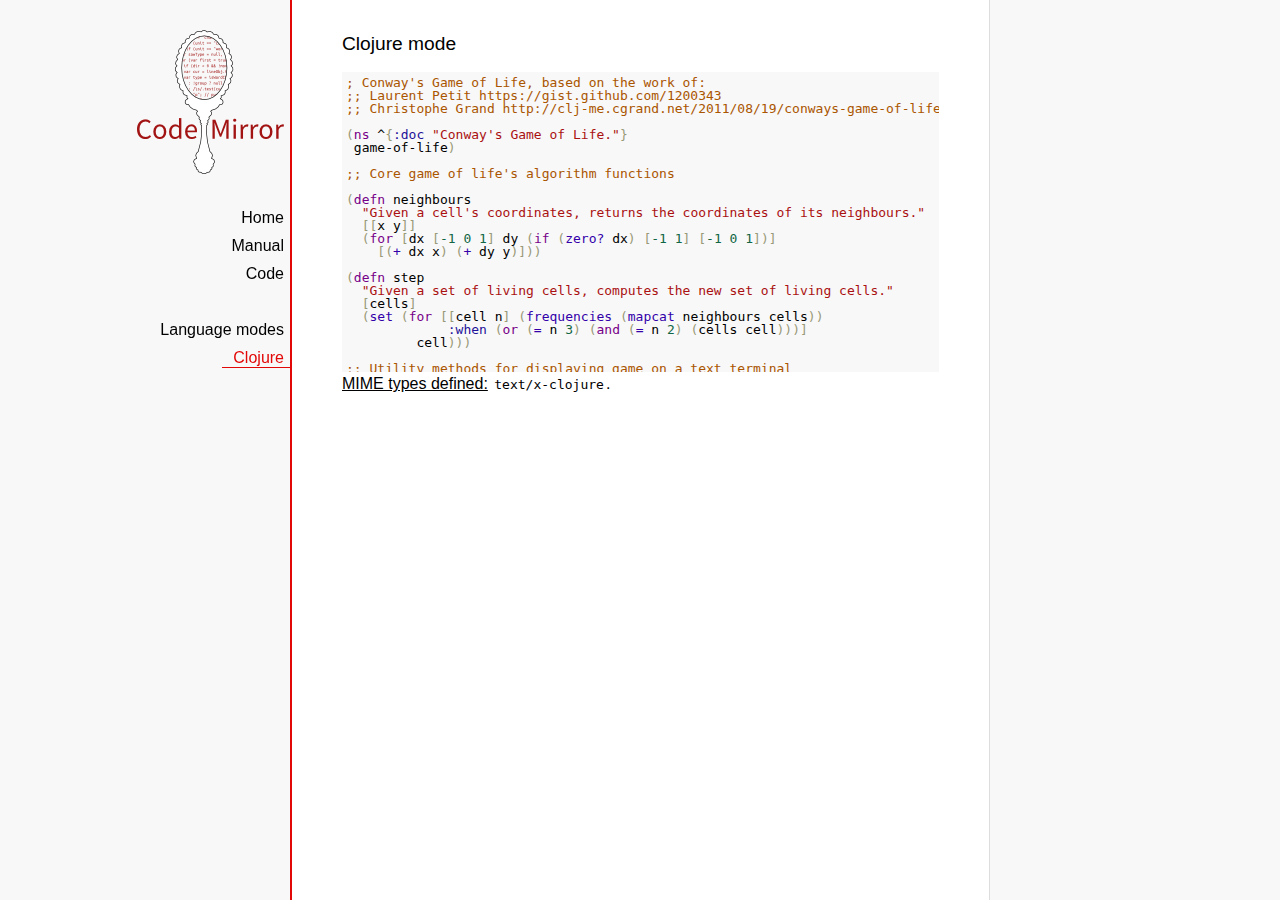
<file: plugin/livecode/codemirror/mode/clojure/index.html>
<!doctype html>

<title>CodeMirror: Clojure mode</title>
<meta charset="utf-8"/>
<link rel=stylesheet href="../../doc/docs.css">

<link rel="stylesheet" href="../../lib/codemirror.css">
<script src="../../lib/codemirror.js"></script>
<script src="clojure.js"></script>
<style>.CodeMirror {background: #f8f8f8;}</style>
<div id=nav>
  <a href="http://codemirror.net"><img id=logo src="../../doc/logo.png"></a>

  <ul>
    <li><a href="../../index.html">Home</a>
    <li><a href="../../doc/manual.html">Manual</a>
    <li><a href="https://github.com/marijnh/codemirror">Code</a>
  </ul>
  <ul>
    <li><a href="../index.html">Language modes</a>
    <li><a class=active href="#">Clojure</a>
  </ul>
</div>

<article>
<h2>Clojure mode</h2>
<form><textarea id="code" name="code">
; Conway's Game of Life, based on the work of:
;; Laurent Petit https://gist.github.com/1200343
;; Christophe Grand http://clj-me.cgrand.net/2011/08/19/conways-game-of-life

(ns ^{:doc "Conway's Game of Life."}
 game-of-life)

;; Core game of life's algorithm functions

(defn neighbours
  "Given a cell's coordinates, returns the coordinates of its neighbours."
  [[x y]]
  (for [dx [-1 0 1] dy (if (zero? dx) [-1 1] [-1 0 1])]
    [(+ dx x) (+ dy y)]))

(defn step
  "Given a set of living cells, computes the new set of living cells."
  [cells]
  (set (for [[cell n] (frequencies (mapcat neighbours cells))
             :when (or (= n 3) (and (= n 2) (cells cell)))]
         cell)))

;; Utility methods for displaying game on a text terminal

(defn print-board
  "Prints a board on *out*, representing a step in the game."
  [board w h]
  (doseq [x (range (inc w)) y (range (inc h))]
    (if (= y 0) (print "\n"))
    (print (if (board [x y]) "[X]" " . "))))

(defn display-grids
  "Prints a squence of boards on *out*, representing several steps."
  [grids w h]
  (doseq [board grids]
    (print-board board w h)
    (print "\n")))

;; Launches an example board

(def
  ^{:doc "board represents the initial set of living cells"}
   board #{[2 1] [2 2] [2 3]})

(display-grids (take 3 (iterate step board)) 5 5)

;; Let's play with characters
(println \1 \a \# \\
         \" \( \newline
         \} \" \space
         \tab \return \backspace
         \u1000 \uAaAa \u9F9F)

</textarea></form>
    <script>
      var editor = CodeMirror.fromTextArea(document.getElementById("code"), {});
    </script>

    <p><strong>MIME types defined:</strong> <code>text/x-clojure</code>.</p>

  </article>
</file>
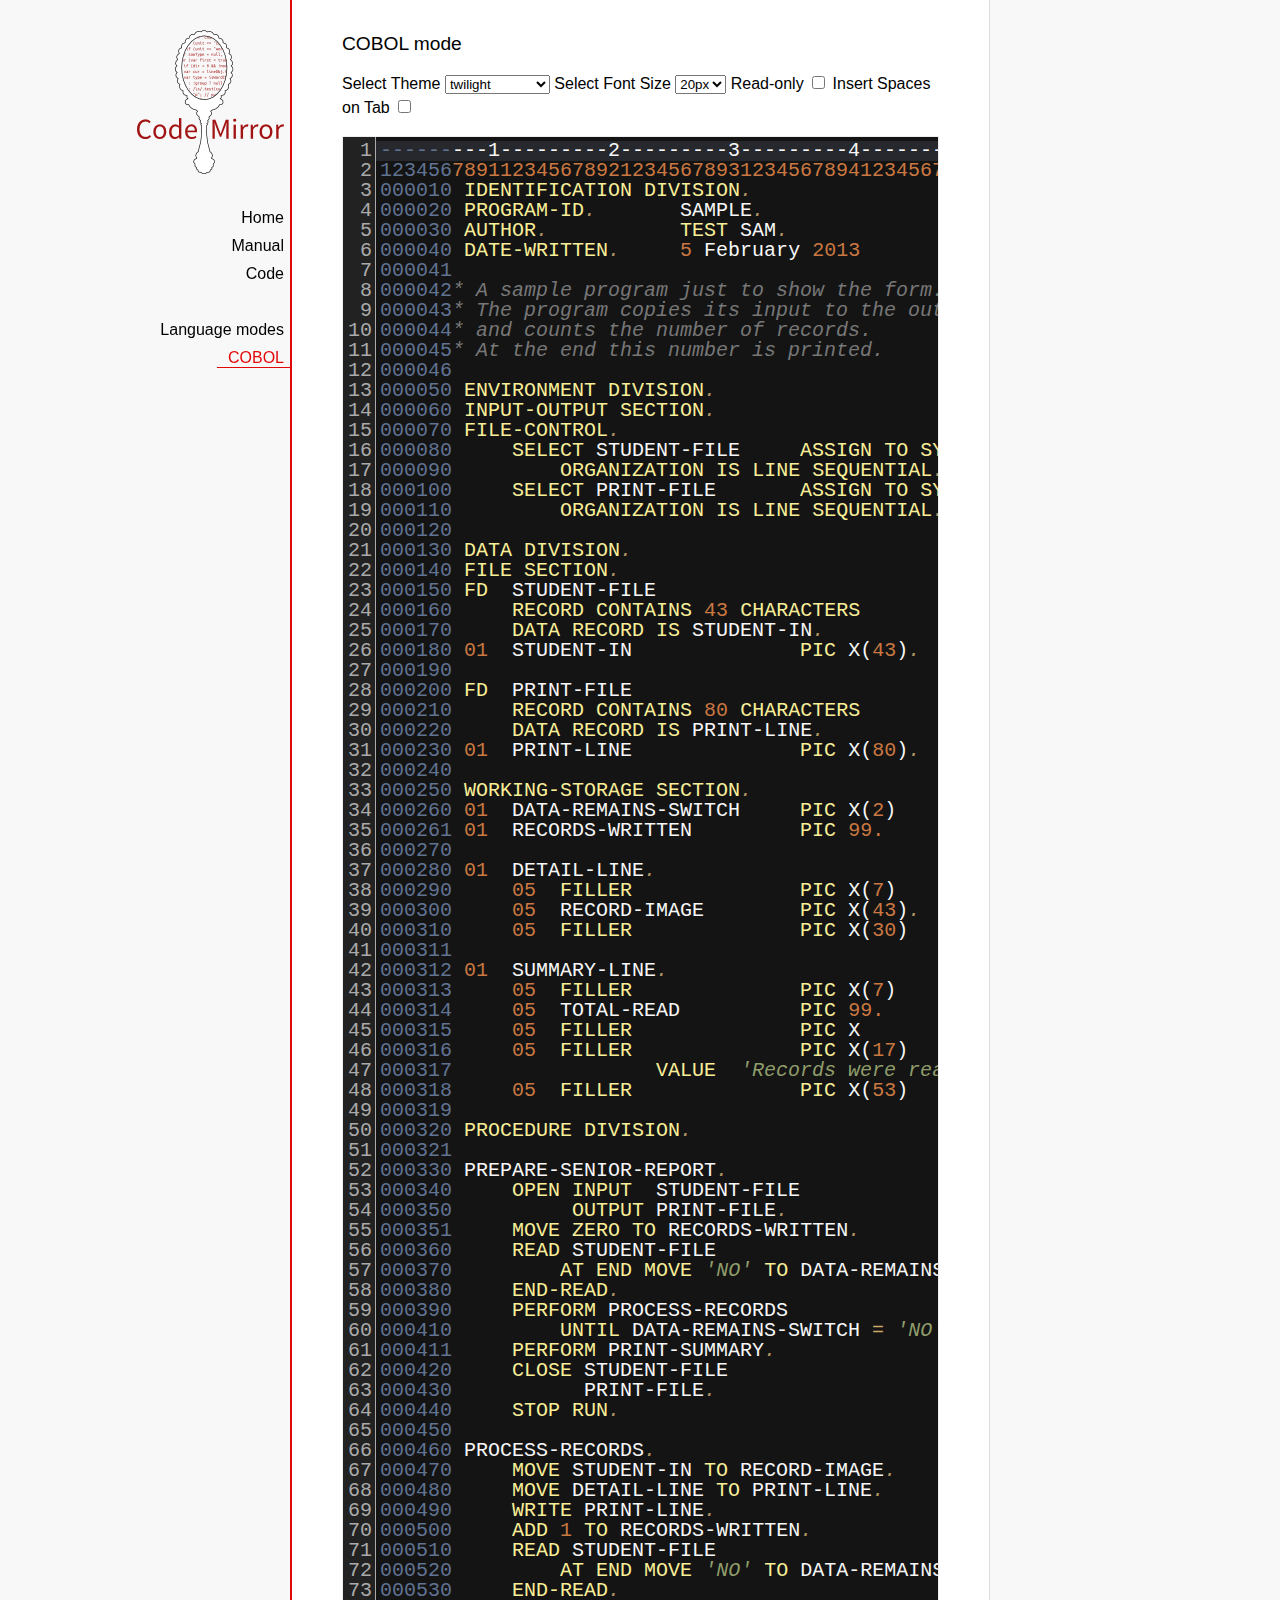
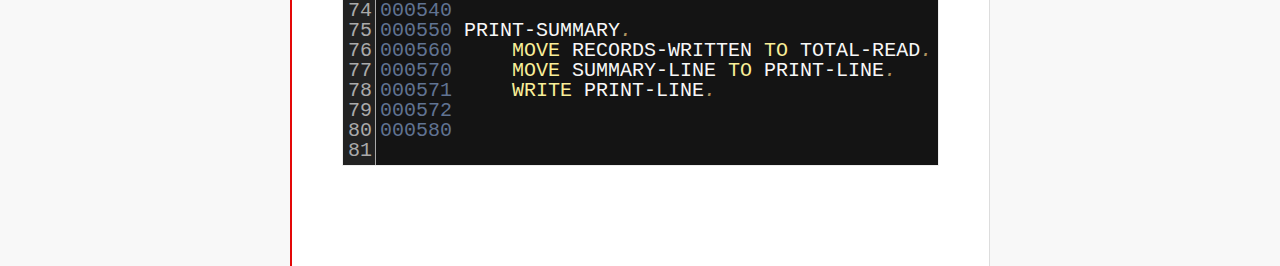
<file: plugin/livecode/codemirror/mode/cobol/index.html>
<!doctype html>

<title>CodeMirror: COBOL mode</title>
<meta charset="utf-8"/>
<link rel=stylesheet href="../../doc/docs.css">

<link rel="stylesheet" href="../../lib/codemirror.css">
<link rel="stylesheet" href="../../theme/neat.css">
<link rel="stylesheet" href="../../theme/elegant.css">
<link rel="stylesheet" href="../../theme/erlang-dark.css">
<link rel="stylesheet" href="../../theme/night.css">
<link rel="stylesheet" href="../../theme/monokai.css">
<link rel="stylesheet" href="../../theme/cobalt.css">
<link rel="stylesheet" href="../../theme/eclipse.css">
<link rel="stylesheet" href="../../theme/rubyblue.css">
<link rel="stylesheet" href="../../theme/lesser-dark.css">
<link rel="stylesheet" href="../../theme/xq-dark.css">
<link rel="stylesheet" href="../../theme/xq-light.css">
<link rel="stylesheet" href="../../theme/ambiance.css">
<link rel="stylesheet" href="../../theme/blackboard.css">
<link rel="stylesheet" href="../../theme/vibrant-ink.css">
<link rel="stylesheet" href="../../theme/solarized.css">
<link rel="stylesheet" href="../../theme/twilight.css">
<link rel="stylesheet" href="../../theme/midnight.css">
<link rel="stylesheet" href="../../addon/dialog/dialog.css">
<script src="../../lib/codemirror.js"></script>
<script src="../../addon/edit/matchbrackets.js"></script>
<script src="cobol.js"></script>
<script src="../../addon/selection/active-line.js"></script>
<script src="../../addon/search/search.js"></script>
<script src="../../addon/dialog/dialog.js"></script>
<script src="../../addon/search/searchcursor.js"></script>
<style>
        .CodeMirror {
          border: 1px solid #eee;
          font-size : 20px;
          height : auto !important;
        }
        .CodeMirror-activeline-background {background: #555555 !important;}
    </style>
<div id=nav>
  <a href="http://codemirror.net"><img id=logo src="../../doc/logo.png"></a>

  <ul>
    <li><a href="../../index.html">Home</a>
    <li><a href="../../doc/manual.html">Manual</a>
    <li><a href="https://github.com/marijnh/codemirror">Code</a>
  </ul>
  <ul>
    <li><a href="../index.html">Language modes</a>
    <li><a class=active href="#">COBOL</a>
  </ul>
</div>

<article>
<h2>COBOL mode</h2>

    <p> Select Theme <select onchange="selectTheme()" id="selectTheme">
        <option>default</option>
        <option>ambiance</option>
        <option>blackboard</option>
        <option>cobalt</option>
        <option>eclipse</option>
        <option>elegant</option>
        <option>erlang-dark</option>
        <option>lesser-dark</option>
        <option>midnight</option>
        <option>monokai</option>
        <option>neat</option>
        <option>night</option>
        <option>rubyblue</option>
        <option>solarized dark</option>
        <option>solarized light</option>
        <option selected>twilight</option>
        <option>vibrant-ink</option>
        <option>xq-dark</option>
        <option>xq-light</option>
    </select>    Select Font Size <select onchange="selectFontsize()" id="selectFontSize">
          <option value="13px">13px</option>
          <option value="14px">14px</option>
          <option value="16px">16px</option>
          <option value="18px">18px</option>
          <option value="20px" selected="selected">20px</option>
          <option value="24px">24px</option>
          <option value="26px">26px</option>
          <option value="28px">28px</option>
          <option value="30px">30px</option>
          <option value="32px">32px</option>
          <option value="34px">34px</option>
          <option value="36px">36px</option>
        </select>
<label for="checkBoxReadOnly">Read-only</label>
<input type="checkbox" id="checkBoxReadOnly" onchange="selectReadOnly()">
<label for="id_tabToIndentSpace">Insert Spaces on Tab</label>
<input type="checkbox" id="id_tabToIndentSpace" onchange="tabToIndentSpace()">
</p>
<textarea id="code" name="code">
---------1---------2---------3---------4---------5---------6---------7---------8
12345678911234567892123456789312345678941234567895123456789612345678971234567898
000010 IDENTIFICATION DIVISION.                                        MODTGHERE
000020 PROGRAM-ID.       SAMPLE.
000030 AUTHOR.           TEST SAM. 
000040 DATE-WRITTEN.     5 February 2013
000041
000042* A sample program just to show the form.
000043* The program copies its input to the output,
000044* and counts the number of records.
000045* At the end this number is printed.
000046
000050 ENVIRONMENT DIVISION.
000060 INPUT-OUTPUT SECTION.
000070 FILE-CONTROL.
000080     SELECT STUDENT-FILE     ASSIGN TO SYSIN
000090         ORGANIZATION IS LINE SEQUENTIAL.
000100     SELECT PRINT-FILE       ASSIGN TO SYSOUT
000110         ORGANIZATION IS LINE SEQUENTIAL.
000120
000130 DATA DIVISION.
000140 FILE SECTION.
000150 FD  STUDENT-FILE
000160     RECORD CONTAINS 43 CHARACTERS
000170     DATA RECORD IS STUDENT-IN.
000180 01  STUDENT-IN              PIC X(43).
000190
000200 FD  PRINT-FILE
000210     RECORD CONTAINS 80 CHARACTERS
000220     DATA RECORD IS PRINT-LINE.
000230 01  PRINT-LINE              PIC X(80).
000240
000250 WORKING-STORAGE SECTION.
000260 01  DATA-REMAINS-SWITCH     PIC X(2)      VALUE SPACES.
000261 01  RECORDS-WRITTEN         PIC 99.
000270
000280 01  DETAIL-LINE.
000290     05  FILLER              PIC X(7)      VALUE SPACES.
000300     05  RECORD-IMAGE        PIC X(43).
000310     05  FILLER              PIC X(30)     VALUE SPACES.
000311 
000312 01  SUMMARY-LINE.
000313     05  FILLER              PIC X(7)      VALUE SPACES.
000314     05  TOTAL-READ          PIC 99.
000315     05  FILLER              PIC X         VALUE SPACE.
000316     05  FILLER              PIC X(17)     
000317                 VALUE  'Records were read'.
000318     05  FILLER              PIC X(53)     VALUE SPACES.
000319
000320 PROCEDURE DIVISION.
000321
000330 PREPARE-SENIOR-REPORT.
000340     OPEN INPUT  STUDENT-FILE
000350          OUTPUT PRINT-FILE.
000351     MOVE ZERO TO RECORDS-WRITTEN.
000360     READ STUDENT-FILE
000370         AT END MOVE 'NO' TO DATA-REMAINS-SWITCH
000380     END-READ.
000390     PERFORM PROCESS-RECORDS
000410         UNTIL DATA-REMAINS-SWITCH = 'NO'.
000411     PERFORM PRINT-SUMMARY.
000420     CLOSE STUDENT-FILE
000430           PRINT-FILE.
000440     STOP RUN.
000450
000460 PROCESS-RECORDS.
000470     MOVE STUDENT-IN TO RECORD-IMAGE.
000480     MOVE DETAIL-LINE TO PRINT-LINE.
000490     WRITE PRINT-LINE.
000500     ADD 1 TO RECORDS-WRITTEN.
000510     READ STUDENT-FILE
000520         AT END MOVE 'NO' TO DATA-REMAINS-SWITCH
000530     END-READ. 
000540
000550 PRINT-SUMMARY.
000560     MOVE RECORDS-WRITTEN TO TOTAL-READ.
000570     MOVE SUMMARY-LINE TO PRINT-LINE.
000571     WRITE PRINT-LINE. 
000572
000580
</textarea>
    <script>
      var editor = CodeMirror.fromTextArea(document.getElementById("code"), {
        lineNumbers: true,
        matchBrackets: true,
        mode: "text/x-cobol",
        theme : "twilight",
        styleActiveLine: true,
        showCursorWhenSelecting : true,  
      });
      function selectTheme() {
        var themeInput = document.getElementById("selectTheme");
        var theme = themeInput.options[themeInput.selectedIndex].innerHTML;
        editor.setOption("theme", theme);
      }
      function selectFontsize() {
        var fontSizeInput = document.getElementById("selectFontSize");
        var fontSize = fontSizeInput.options[fontSizeInput.selectedIndex].innerHTML;
        editor.getWrapperElement().style.fontSize = fontSize;
        editor.refresh();
      }
      function selectReadOnly() {
        editor.setOption("readOnly", document.getElementById("checkBoxReadOnly").checked);
      }
      function tabToIndentSpace() {
        if (document.getElementById("id_tabToIndentSpace").checked) {
            editor.setOption("extraKeys", {Tab: function(cm) { cm.replaceSelection("    ", "end"); }});
        } else {
            editor.setOption("extraKeys", {Tab: function(cm) { cm.replaceSelection("    ", "end"); }});
        }
      }
    </script>
  </article>
</file>
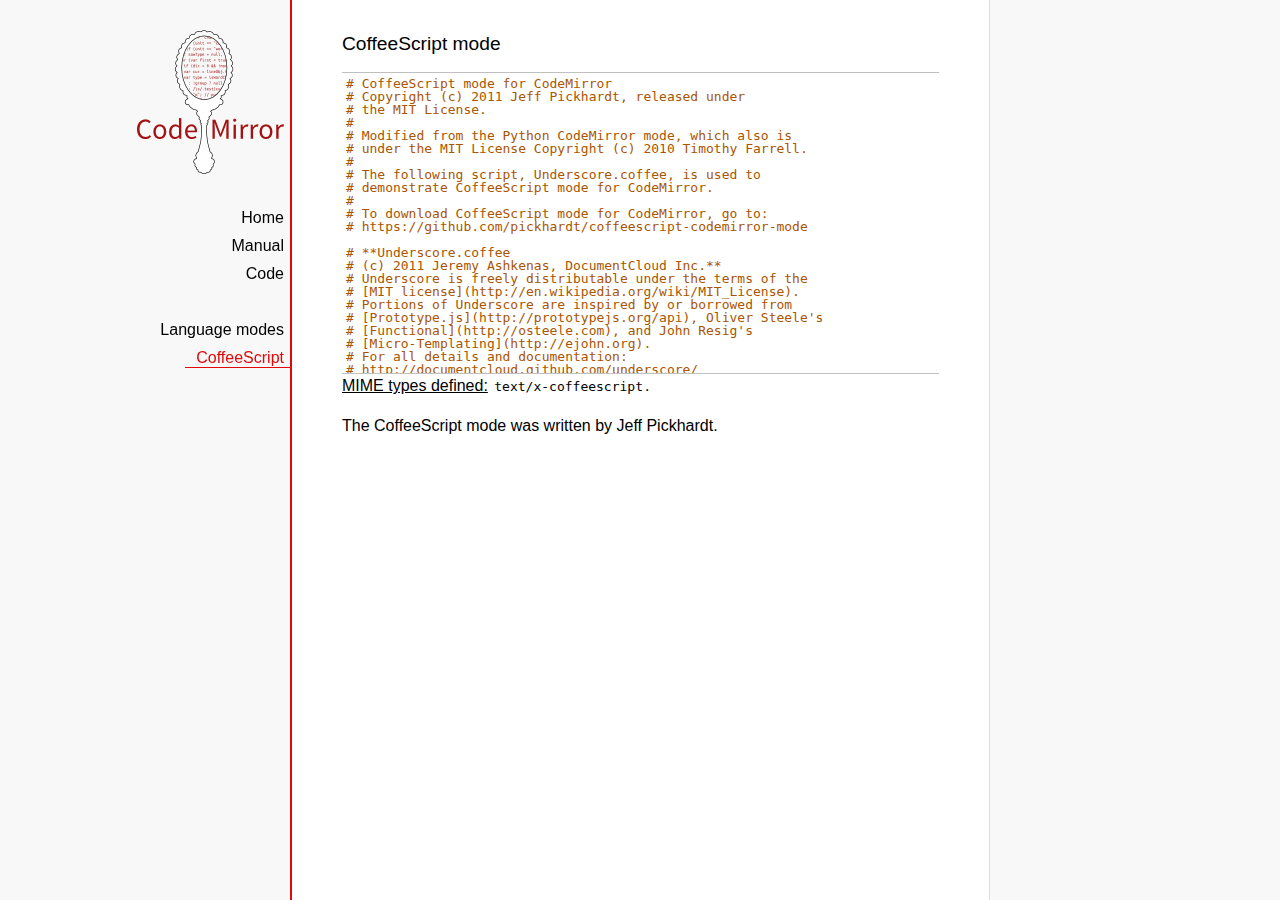
<file: plugin/livecode/codemirror/mode/coffeescript/index.html>
<!doctype html>

<title>CodeMirror: CoffeeScript mode</title>
<meta charset="utf-8"/>
<link rel=stylesheet href="../../doc/docs.css">

<link rel="stylesheet" href="../../lib/codemirror.css">
<script src="../../lib/codemirror.js"></script>
<script src="coffeescript.js"></script>
<style>.CodeMirror {border-top: 1px solid silver; border-bottom: 1px solid silver;}</style>
<div id=nav>
  <a href="http://codemirror.net"><img id=logo src="../../doc/logo.png"></a>

  <ul>
    <li><a href="../../index.html">Home</a>
    <li><a href="../../doc/manual.html">Manual</a>
    <li><a href="https://github.com/marijnh/codemirror">Code</a>
  </ul>
  <ul>
    <li><a href="../index.html">Language modes</a>
    <li><a class=active href="#">CoffeeScript</a>
  </ul>
</div>

<article>
<h2>CoffeeScript mode</h2>
<form><textarea id="code" name="code">
# CoffeeScript mode for CodeMirror
# Copyright (c) 2011 Jeff Pickhardt, released under
# the MIT License.
#
# Modified from the Python CodeMirror mode, which also is 
# under the MIT License Copyright (c) 2010 Timothy Farrell.
#
# The following script, Underscore.coffee, is used to 
# demonstrate CoffeeScript mode for CodeMirror.
#
# To download CoffeeScript mode for CodeMirror, go to:
# https://github.com/pickhardt/coffeescript-codemirror-mode

# **Underscore.coffee
# (c) 2011 Jeremy Ashkenas, DocumentCloud Inc.**
# Underscore is freely distributable under the terms of the
# [MIT license](http://en.wikipedia.org/wiki/MIT_License).
# Portions of Underscore are inspired by or borrowed from
# [Prototype.js](http://prototypejs.org/api), Oliver Steele's
# [Functional](http://osteele.com), and John Resig's
# [Micro-Templating](http://ejohn.org).
# For all details and documentation:
# http://documentcloud.github.com/underscore/


# Baseline setup
# --------------

# Establish the root object, `window` in the browser, or `global` on the server.
root = this


# Save the previous value of the `_` variable.
previousUnderscore = root._

### Multiline
    comment
###

# Establish the object that gets thrown to break out of a loop iteration.
# `StopIteration` is SOP on Mozilla.
breaker = if typeof(StopIteration) is 'undefined' then '__break__' else StopIteration


#### Docco style single line comment (title)


# Helper function to escape **RegExp** contents, because JS doesn't have one.
escapeRegExp = (string) -> string.replace(/([.*+?^${}()|[\]\/\\])/g, '\\$1')


# Save bytes in the minified (but not gzipped) version:
ArrayProto = Array.prototype
ObjProto = Object.prototype


# Create quick reference variables for speed access to core prototypes.
slice = ArrayProto.slice
unshift = ArrayProto.unshift
toString = ObjProto.toString
hasOwnProperty = ObjProto.hasOwnProperty
propertyIsEnumerable = ObjProto.propertyIsEnumerable


# All **ECMA5** native implementations we hope to use are declared here.
nativeForEach = ArrayProto.forEach
nativeMap = ArrayProto.map
nativeReduce = ArrayProto.reduce
nativeReduceRight = ArrayProto.reduceRight
nativeFilter = ArrayProto.filter
nativeEvery = ArrayProto.every
nativeSome = ArrayProto.some
nativeIndexOf = ArrayProto.indexOf
nativeLastIndexOf = ArrayProto.lastIndexOf
nativeIsArray = Array.isArray
nativeKeys = Object.keys


# Create a safe reference to the Underscore object for use below.
_ = (obj) -> new wrapper(obj)


# Export the Underscore object for **CommonJS**.
if typeof(exports) != 'undefined' then exports._ = _


# Export Underscore to global scope.
root._ = _


# Current version.
_.VERSION = '1.1.0'


# Collection Functions
# --------------------

# The cornerstone, an **each** implementation.
# Handles objects implementing **forEach**, arrays, and raw objects.
_.each = (obj, iterator, context) ->
  try
    if nativeForEach and obj.forEach is nativeForEach
      obj.forEach iterator, context
    else if _.isNumber obj.length
      iterator.call context, obj[i], i, obj for i in [0...obj.length]
    else
      iterator.call context, val, key, obj for own key, val of obj
  catch e
    throw e if e isnt breaker
  obj


# Return the results of applying the iterator to each element. Use JavaScript
# 1.6's version of **map**, if possible.
_.map = (obj, iterator, context) ->
  return obj.map(iterator, context) if nativeMap and obj.map is nativeMap
  results = []
  _.each obj, (value, index, list) ->
    results.push iterator.call context, value, index, list
  results


# **Reduce** builds up a single result from a list of values. Also known as
# **inject**, or **foldl**. Uses JavaScript 1.8's version of **reduce**, if possible.
_.reduce = (obj, iterator, memo, context) ->
  if nativeReduce and obj.reduce is nativeReduce
    iterator = _.bind iterator, context if context
    return obj.reduce iterator, memo
  _.each obj, (value, index, list) ->
    memo = iterator.call context, memo, value, index, list
  memo


# The right-associative version of **reduce**, also known as **foldr**. Uses
# JavaScript 1.8's version of **reduceRight**, if available.
_.reduceRight = (obj, iterator, memo, context) ->
  if nativeReduceRight and obj.reduceRight is nativeReduceRight
    iterator = _.bind iterator, context if context
    return obj.reduceRight iterator, memo
  reversed = _.clone(_.toArray(obj)).reverse()
  _.reduce reversed, iterator, memo, context


# Return the first value which passes a truth test.
_.detect = (obj, iterator, context) ->
  result = null
  _.each obj, (value, index, list) ->
    if iterator.call context, value, index, list
      result = value
      _.breakLoop()
  result


# Return all the elements that pass a truth test. Use JavaScript 1.6's
# **filter**, if it exists.
_.filter = (obj, iterator, context) ->
  return obj.filter iterator, context if nativeFilter and obj.filter is nativeFilter
  results = []
  _.each obj, (value, index, list) ->
    results.push value if iterator.call context, value, index, list
  results


# Return all the elements for which a truth test fails.
_.reject = (obj, iterator, context) ->
  results = []
  _.each obj, (value, index, list) ->
    results.push value if not iterator.call context, value, index, list
  results


# Determine whether all of the elements match a truth test. Delegate to
# JavaScript 1.6's **every**, if it is present.
_.every = (obj, iterator, context) ->
  iterator ||= _.identity
  return obj.every iterator, context if nativeEvery and obj.every is nativeEvery
  result = true
  _.each obj, (value, index, list) ->
    _.breakLoop() unless (result = result and iterator.call(context, value, index, list))
  result


# Determine if at least one element in the object matches a truth test. Use
# JavaScript 1.6's **some**, if it exists.
_.some = (obj, iterator, context) ->
  iterator ||= _.identity
  return obj.some iterator, context if nativeSome and obj.some is nativeSome
  result = false
  _.each obj, (value, index, list) ->
    _.breakLoop() if (result = iterator.call(context, value, index, list))
  result


# Determine if a given value is included in the array or object,
# based on `===`.
_.include = (obj, target) ->
  return _.indexOf(obj, target) isnt -1 if nativeIndexOf and obj.indexOf is nativeIndexOf
  return true for own key, val of obj when val is target
  false


# Invoke a method with arguments on every item in a collection.
_.invoke = (obj, method) ->
  args = _.rest arguments, 2
  (if method then val[method] else val).apply(val, args) for val in obj


# Convenience version of a common use case of **map**: fetching a property.
_.pluck = (obj, key) ->
  _.map(obj, (val) -> val[key])


# Return the maximum item or (item-based computation).
_.max = (obj, iterator, context) ->
  return Math.max.apply(Math, obj) if not iterator and _.isArray(obj)
  result = computed: -Infinity
  _.each obj, (value, index, list) ->
    computed = if iterator then iterator.call(context, value, index, list) else value
    computed >= result.computed and (result = {value: value, computed: computed})
  result.value


# Return the minimum element (or element-based computation).
_.min = (obj, iterator, context) ->
  return Math.min.apply(Math, obj) if not iterator and _.isArray(obj)
  result = computed: Infinity
  _.each obj, (value, index, list) ->
    computed = if iterator then iterator.call(context, value, index, list) else value
    computed < result.computed and (result = {value: value, computed: computed})
  result.value


# Sort the object's values by a criterion produced by an iterator.
_.sortBy = (obj, iterator, context) ->
  _.pluck(((_.map obj, (value, index, list) ->
    {value: value, criteria: iterator.call(context, value, index, list)}
  ).sort((left, right) ->
    a = left.criteria; b = right.criteria
    if a < b then -1 else if a > b then 1 else 0
  )), 'value')


# Use a comparator function to figure out at what index an object should
# be inserted so as to maintain order. Uses binary search.
_.sortedIndex = (array, obj, iterator) ->
  iterator ||= _.identity
  low = 0
  high = array.length
  while low < high
    mid = (low + high) >> 1
    if iterator(array[mid]) < iterator(obj) then low = mid + 1 else high = mid
  low


# Convert anything iterable into a real, live array.
_.toArray = (iterable) ->
  return [] if (!iterable)
  return iterable.toArray() if (iterable.toArray)
  return iterable if (_.isArray(iterable))
  return slice.call(iterable) if (_.isArguments(iterable))
  _.values(iterable)


# Return the number of elements in an object.
_.size = (obj) -> _.toArray(obj).length


# Array Functions
# ---------------

# Get the first element of an array. Passing `n` will return the first N
# values in the array. Aliased as **head**. The `guard` check allows it to work
# with **map**.
_.first = (array, n, guard) ->
  if n and not guard then slice.call(array, 0, n) else array[0]


# Returns everything but the first entry of the array. Aliased as **tail**.
# Especially useful on the arguments object. Passing an `index` will return
# the rest of the values in the array from that index onward. The `guard`
# check allows it to work with **map**.
_.rest = (array, index, guard) ->
  slice.call(array, if _.isUndefined(index) or guard then 1 else index)


# Get the last element of an array.
_.last = (array) -> array[array.length - 1]


# Trim out all falsy values from an array.
_.compact = (array) -> item for item in array when item


# Return a completely flattened version of an array.
_.flatten = (array) ->
  _.reduce array, (memo, value) ->
    return memo.concat(_.flatten(value)) if _.isArray value
    memo.push value
    memo
  , []


# Return a version of the array that does not contain the specified value(s).
_.without = (array) ->
  values = _.rest arguments
  val for val in _.toArray(array) when not _.include values, val


# Produce a duplicate-free version of the array. If the array has already
# been sorted, you have the option of using a faster algorithm.
_.uniq = (array, isSorted) ->
  memo = []
  for el, i in _.toArray array
    memo.push el if i is 0 || (if isSorted is true then _.last(memo) isnt el else not _.include(memo, el))
  memo


# Produce an array that contains every item shared between all the
# passed-in arrays.
_.intersect = (array) ->
  rest = _.rest arguments
  _.select _.uniq(array), (item) ->
    _.all rest, (other) ->
      _.indexOf(other, item) >= 0


# Zip together multiple lists into a single array -- elements that share
# an index go together.
_.zip = ->
  length = _.max _.pluck arguments, 'length'
  results = new Array length
  for i in [0...length]
    results[i] = _.pluck arguments, String i
  results


# If the browser doesn't supply us with **indexOf** (I'm looking at you, MSIE),
# we need this function. Return the position of the first occurrence of an
# item in an array, or -1 if the item is not included in the array.
_.indexOf = (array, item) ->
  return array.indexOf item if nativeIndexOf and array.indexOf is nativeIndexOf
  i = 0; l = array.length
  while l - i
    if array[i] is item then return i else i++
  -1


# Provide JavaScript 1.6's **lastIndexOf**, delegating to the native function,
# if possible.
_.lastIndexOf = (array, item) ->
  return array.lastIndexOf(item) if nativeLastIndexOf and array.lastIndexOf is nativeLastIndexOf
  i = array.length
  while i
    if array[i] is item then return i else i--
  -1


# Generate an integer Array containing an arithmetic progression. A port of
# [the native Python **range** function](http://docs.python.org/library/functions.html#range).
_.range = (start, stop, step) ->
  a = arguments
  solo = a.length <= 1
  i = start = if solo then 0 else a[0]
  stop = if solo then a[0] else a[1]
  step = a[2] or 1
  len = Math.ceil((stop - start) / step)
  return [] if len <= 0
  range = new Array len
  idx = 0
  loop
    return range if (if step > 0 then i - stop else stop - i) >= 0
    range[idx] = i
    idx++
    i+= step


# Function Functions
# ------------------

# Create a function bound to a given object (assigning `this`, and arguments,
# optionally). Binding with arguments is also known as **curry**.
_.bind = (func, obj) ->
  args = _.rest arguments, 2
  -> func.apply obj or root, args.concat arguments


# Bind all of an object's methods to that object. Useful for ensuring that
# all callbacks defined on an object belong to it.
_.bindAll = (obj) ->
  funcs = if arguments.length > 1 then _.rest(arguments) else _.functions(obj)
  _.each funcs, (f) -> obj[f] = _.bind obj[f], obj
  obj


# Delays a function for the given number of milliseconds, and then calls
# it with the arguments supplied.
_.delay = (func, wait) ->
  args = _.rest arguments, 2
  setTimeout((-> func.apply(func, args)), wait)


# Memoize an expensive function by storing its results.
_.memoize = (func, hasher) ->
  memo = {}
  hasher or= _.identity
  ->
    key = hasher.apply this, arguments
    return memo[key] if key of memo
    memo[key] = func.apply this, arguments


# Defers a function, scheduling it to run after the current call stack has
# cleared.
_.defer = (func) ->
  _.delay.apply _, [func, 1].concat _.rest arguments


# Returns the first function passed as an argument to the second,
# allowing you to adjust arguments, run code before and after, and
# conditionally execute the original function.
_.wrap = (func, wrapper) ->
  -> wrapper.apply wrapper, [func].concat arguments


# Returns a function that is the composition of a list of functions, each
# consuming the return value of the function that follows.
_.compose = ->
  funcs = arguments
  ->
    args = arguments
    for i in [funcs.length - 1..0] by -1
      args = [funcs[i].apply(this, args)]
    args[0]


# Object Functions
# ----------------

# Retrieve the names of an object's properties.
_.keys = nativeKeys or (obj) ->
  return _.range 0, obj.length if _.isArray(obj)
  key for key, val of obj


# Retrieve the values of an object's properties.
_.values = (obj) ->
  _.map obj, _.identity


# Return a sorted list of the function names available in Underscore.
_.functions = (obj) ->
  _.filter(_.keys(obj), (key) -> _.isFunction(obj[key])).sort()


# Extend a given object with all of the properties in a source object.
_.extend = (obj) ->
  for source in _.rest(arguments)
    obj[key] = val for key, val of source
  obj


# Create a (shallow-cloned) duplicate of an object.
_.clone = (obj) ->
  return obj.slice 0 if _.isArray obj
  _.extend {}, obj


# Invokes interceptor with the obj, and then returns obj.
# The primary purpose of this method is to "tap into" a method chain,
# in order to perform operations on intermediate results within
 the chain.
_.tap = (obj, interceptor) ->
  interceptor obj
  obj


# Perform a deep comparison to check if two objects are equal.
_.isEqual = (a, b) ->
  # Check object identity.
  return true if a is b
  # Different types?
  atype = typeof(a); btype = typeof(b)
  return false if atype isnt btype
  # Basic equality test (watch out for coercions).
  return true if `a == b`
  # One is falsy and the other truthy.
  return false if (!a and b) or (a and !b)
  # One of them implements an `isEqual()`?
  return a.isEqual(b) if a.isEqual
  # Check dates' integer values.
  return a.getTime() is b.getTime() if _.isDate(a) and _.isDate(b)
  # Both are NaN?
  return false if _.isNaN(a) and _.isNaN(b)
  # Compare regular expressions.
  if _.isRegExp(a) and _.isRegExp(b)
    return a.source is b.source and
           a.global is b.global and
           a.ignoreCase is b.ignoreCase and
           a.multiline is b.multiline
  # If a is not an object by this point, we can't handle it.
  return false if atype isnt 'object'
  # Check for different array lengths before comparing contents.
  return false if a.length and (a.length isnt b.length)
  # Nothing else worked, deep compare the contents.
  aKeys = _.keys(a); bKeys = _.keys(b)
  # Different object sizes?
  return false if aKeys.length isnt bKeys.length
  # Recursive comparison of contents.
  return false for key, val of a when !(key of b) or !_.isEqual(val, b[key])
  true


# Is a given array or object empty?
_.isEmpty = (obj) ->
  return obj.length is 0 if _.isArray(obj) or _.isString(obj)
  return false for own key of obj
  true


# Is a given value a DOM element?
_.isElement = (obj) -> obj and obj.nodeType is 1


# Is a given value an array?
_.isArray = nativeIsArray or (obj) -> !!(obj and obj.concat and obj.unshift and not obj.callee)


# Is a given variable an arguments object?
_.isArguments = (obj) -> obj and obj.callee


# Is the given value a function?
_.isFunction = (obj) -> !!(obj and obj.constructor and obj.call and obj.apply)


# Is the given value a string?
_.isString = (obj) -> !!(obj is '' or (obj and obj.charCodeAt and obj.substr))


# Is a given value a number?
_.isNumber = (obj) -> (obj is +obj) or toString.call(obj) is '[object Number]'


# Is a given value a boolean?
_.isBoolean = (obj) -> obj is true or obj is false


# Is a given value a Date?
_.isDate = (obj) -> !!(obj and obj.getTimezoneOffset and obj.setUTCFullYear)


# Is the given value a regular expression?
_.isRegExp = (obj) -> !!(obj and obj.exec and (obj.ignoreCase or obj.ignoreCase is false))


# Is the given value NaN -- this one is interesting. `NaN != NaN`, and
# `isNaN(undefined) == true`, so we make sure it's a number first.
_.isNaN = (obj) -> _.isNumber(obj) and window.isNaN(obj)


# Is a given value equal to null?
_.isNull = (obj) -> obj is null


# Is a given variable undefined?
_.isUndefined = (obj) -> typeof obj is 'undefined'


# Utility Functions
# -----------------

# Run Underscore.js in noConflict mode, returning the `_` variable to its
# previous owner. Returns a reference to the Underscore object.
_.noConflict = ->
  root._ = previousUnderscore
  this


# Keep the identity function around for default iterators.
_.identity = (value) -> value


# Run a function `n` times.
_.times = (n, iterator, context) ->
  iterator.call context, i for i in [0...n]


# Break out of the middle of an iteration.
_.breakLoop = -> throw breaker


# Add your own custom functions to the Underscore object, ensuring that
# they're correctly added to the OOP wrapper as well.
_.mixin = (obj) ->
  for name in _.functions(obj)
    addToWrapper name, _[name] = obj[name]


# Generate a unique integer id (unique within the entire client session).
# Useful for temporary DOM ids.
idCounter = 0
_.uniqueId = (prefix) ->
  (prefix or '') + idCounter++


# By default, Underscore uses **ERB**-style template delimiters, change the
# following template settings to use alternative delimiters.
_.templateSettings = {
  start: '<%'
  end: '%>'
  interpolate: /<%=(.+?)%>/g
}


# JavaScript templating a-la **ERB**, pilfered from John Resig's
# *Secrets of the JavaScript Ninja*, page 83.
# Single-quote fix from Rick Strahl.
# With alterations for arbitrary delimiters, and to preserve whitespace.
_.template = (str, data) ->
  c = _.templateSettings
  endMatch = new RegExp("'(?=[^"+c.end.substr(0, 1)+"]*"+escapeRegExp(c.end)+")","g")
  fn = new Function 'obj',
    'var p=[],print=function(){p.push.apply(p,arguments);};' +
    'with(obj||{}){p.push(\'' +
    str.replace(/\r/g, '\\r')
       .replace(/\n/g, '\\n')
       .replace(/\t/g, '\\t')
       .replace(endMatch,"���")
       .split("'").join("\\'")
       .split("���").join("'")
       .replace(c.interpolate, "',$1,'")
       .split(c.start).join("');")
       .split(c.end).join("p.push('") +
       "');}return p.join('');"
  if data then fn(data) else fn


# Aliases
# -------

_.forEach = _.each
_.foldl = _.inject = _.reduce
_.foldr = _.reduceRight
_.select = _.filter
_.all = _.every
_.any = _.some
_.contains = _.include
_.head = _.first
_.tail = _.rest
_.methods = _.functions


# Setup the OOP Wrapper
# ---------------------

# If Underscore is called as a function, it returns a wrapped object that
# can be used OO-style. This wrapper holds altered versions of all the
# underscore functions. Wrapped objects may be chained.
wrapper = (obj) ->
  this._wrapped = obj
  this


# Helper function to continue chaining intermediate results.
result = (obj, chain) ->
  if chain then _(obj).chain() else obj


# A method to easily add functions to the OOP wrapper.
addToWrapper = (name, func) ->
  wrapper.prototype[name] = ->
    args = _.toArray arguments
    unshift.call args, this._wrapped
    result func.apply(_, args), this._chain


# Add all ofthe Underscore functions to the wrapper object.
_.mixin _


# Add all mutator Array functions to the wrapper.
_.each ['pop', 'push', 'reverse', 'shift', 'sort', 'splice', 'unshift'], (name) ->
  method = Array.prototype[name]
  wrapper.prototype[name] = ->
    method.apply(this._wrapped, arguments)
    result(this._wrapped, this._chain)


# Add all accessor Array functions to the wrapper.
_.each ['concat', 'join', 'slice'], (name) ->
  method = Array.prototype[name]
  wrapper.prototype[name] = ->
    result(method.apply(this._wrapped, arguments), this._chain)


# Start chaining a wrapped Underscore object.
wrapper::chain = ->
  this._chain = true
  this


# Extracts the result from a wrapped and chained object.
wrapper::value = -> this._wrapped
</textarea></form>
    <script>
      var editor = CodeMirror.fromTextArea(document.getElementById("code"), {});
    </script>

    <p><strong>MIME types defined:</strong> <code>text/x-coffeescript</code>.</p>

    <p>The CoffeeScript mode was written by Jeff Pickhardt.</p>

  </article>
</file>
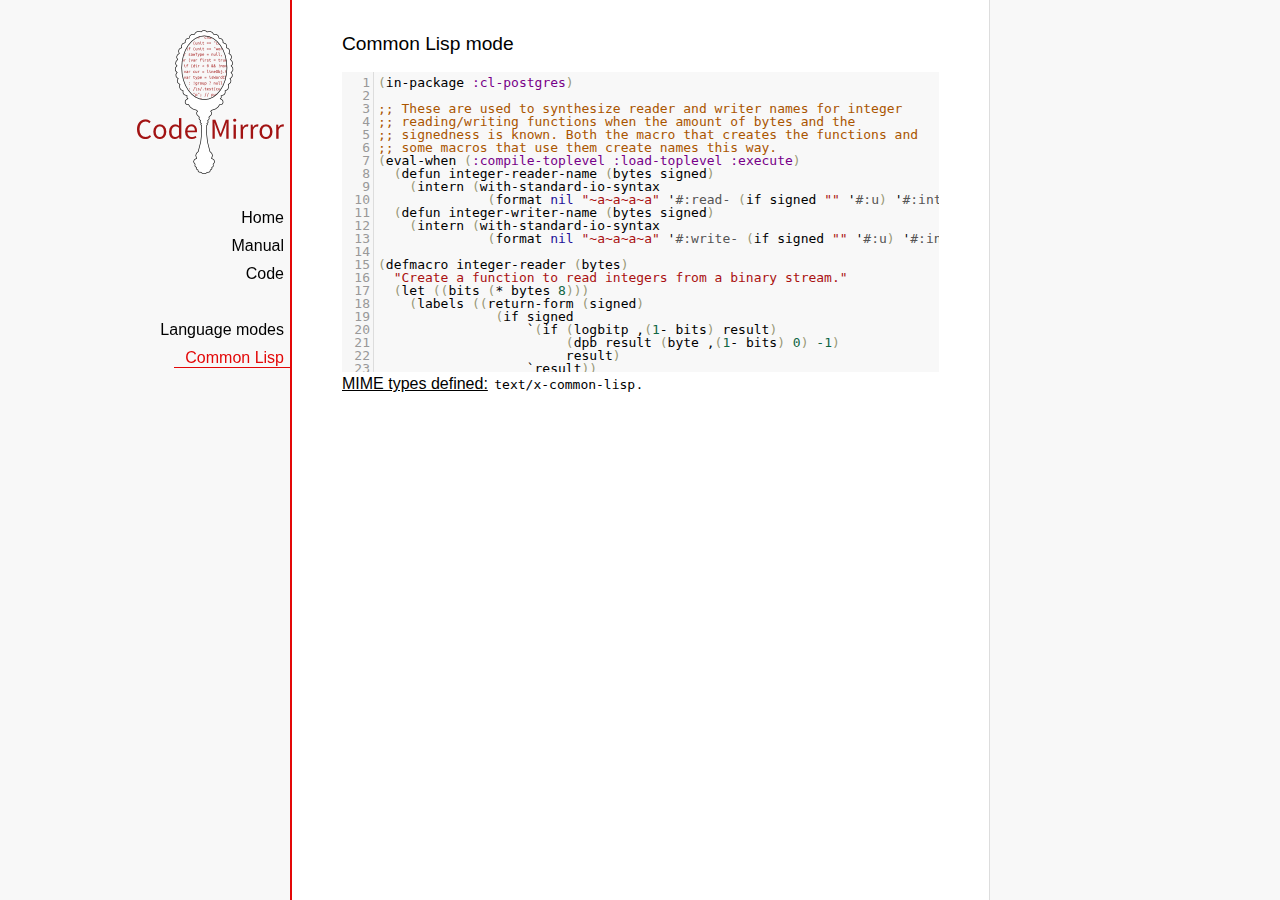
<file: plugin/livecode/codemirror/mode/commonlisp/index.html>
<!doctype html>

<title>CodeMirror: Common Lisp mode</title>
<meta charset="utf-8"/>
<link rel=stylesheet href="../../doc/docs.css">

<link rel="stylesheet" href="../../lib/codemirror.css">
<script src="../../lib/codemirror.js"></script>
<script src="commonlisp.js"></script>
<style>.CodeMirror {background: #f8f8f8;}</style>
<div id=nav>
  <a href="http://codemirror.net"><img id=logo src="../../doc/logo.png"></a>

  <ul>
    <li><a href="../../index.html">Home</a>
    <li><a href="../../doc/manual.html">Manual</a>
    <li><a href="https://github.com/marijnh/codemirror">Code</a>
  </ul>
  <ul>
    <li><a href="../index.html">Language modes</a>
    <li><a class=active href="#">Common Lisp</a>
  </ul>
</div>

<article>
<h2>Common Lisp mode</h2>
<form><textarea id="code" name="code">(in-package :cl-postgres)

;; These are used to synthesize reader and writer names for integer
;; reading/writing functions when the amount of bytes and the
;; signedness is known. Both the macro that creates the functions and
;; some macros that use them create names this way.
(eval-when (:compile-toplevel :load-toplevel :execute)
  (defun integer-reader-name (bytes signed)
    (intern (with-standard-io-syntax
              (format nil "~a~a~a~a" '#:read- (if signed "" '#:u) '#:int bytes))))
  (defun integer-writer-name (bytes signed)
    (intern (with-standard-io-syntax
              (format nil "~a~a~a~a" '#:write- (if signed "" '#:u) '#:int bytes)))))

(defmacro integer-reader (bytes)
  "Create a function to read integers from a binary stream."
  (let ((bits (* bytes 8)))
    (labels ((return-form (signed)
               (if signed
                   `(if (logbitp ,(1- bits) result)
                        (dpb result (byte ,(1- bits) 0) -1)
                        result)
                   `result))
             (generate-reader (signed)
               `(defun ,(integer-reader-name bytes signed) (socket)
                  (declare (type stream socket)
                           #.*optimize*)
                  ,(if (= bytes 1)
                       `(let ((result (the (unsigned-byte 8) (read-byte socket))))
                          (declare (type (unsigned-byte 8) result))
                          ,(return-form signed))
                       `(let ((result 0))
                          (declare (type (unsigned-byte ,bits) result))
                          ,@(loop :for byte :from (1- bytes) :downto 0
                                   :collect `(setf (ldb (byte 8 ,(* 8 byte)) result)
                                                   (the (unsigned-byte 8) (read-byte socket))))
                          ,(return-form signed))))))
      `(progn
;; This causes weird errors on SBCL in some circumstances. Disabled for now.
;;         (declaim (inline ,(integer-reader-name bytes t)
;;                          ,(integer-reader-name bytes nil)))
         (declaim (ftype (function (t) (signed-byte ,bits))
                         ,(integer-reader-name bytes t)))
         ,(generate-reader t)
         (declaim (ftype (function (t) (unsigned-byte ,bits))
                         ,(integer-reader-name bytes nil)))
         ,(generate-reader nil)))))

(defmacro integer-writer (bytes)
  "Create a function to write integers to a binary stream."
  (let ((bits (* 8 bytes)))
    `(progn
      (declaim (inline ,(integer-writer-name bytes t)
                       ,(integer-writer-name bytes nil)))
      (defun ,(integer-writer-name bytes nil) (socket value)
        (declare (type stream socket)
                 (type (unsigned-byte ,bits) value)
                 #.*optimize*)
        ,@(if (= bytes 1)
              `((write-byte value socket))
              (loop :for byte :from (1- bytes) :downto 0
                    :collect `(write-byte (ldb (byte 8 ,(* byte 8)) value)
                               socket)))
        (values))
      (defun ,(integer-writer-name bytes t) (socket value)
        (declare (type stream socket)
                 (type (signed-byte ,bits) value)
                 #.*optimize*)
        ,@(if (= bytes 1)
              `((write-byte (ldb (byte 8 0) value) socket))
              (loop :for byte :from (1- bytes) :downto 0
                    :collect `(write-byte (ldb (byte 8 ,(* byte 8)) value)
                               socket)))
        (values)))))

;; All the instances of the above that we need.

(integer-reader 1)
(integer-reader 2)
(integer-reader 4)
(integer-reader 8)

(integer-writer 1)
(integer-writer 2)
(integer-writer 4)

(defun write-bytes (socket bytes)
  "Write a byte-array to a stream."
  (declare (type stream socket)
           (type (simple-array (unsigned-byte 8)) bytes)
           #.*optimize*)
  (write-sequence bytes socket))

(defun write-str (socket string)
  "Write a null-terminated string to a stream \(encoding it when UTF-8
support is enabled.)."
  (declare (type stream socket)
           (type string string)
           #.*optimize*)
  (enc-write-string string socket)
  (write-uint1 socket 0))

(declaim (ftype (function (t unsigned-byte)
                          (simple-array (unsigned-byte 8) (*)))
                read-bytes))
(defun read-bytes (socket length)
  "Read a byte array of the given length from a stream."
  (declare (type stream socket)
           (type fixnum length)
           #.*optimize*)
  (let ((result (make-array length :element-type '(unsigned-byte 8))))
    (read-sequence result socket)
    result))

(declaim (ftype (function (t) string) read-str))
(defun read-str (socket)
  "Read a null-terminated string from a stream. Takes care of encoding
when UTF-8 support is enabled."
  (declare (type stream socket)
           #.*optimize*)
  (enc-read-string socket :null-terminated t))

(defun skip-bytes (socket length)
  "Skip a given number of bytes in a binary stream."
  (declare (type stream socket)
           (type (unsigned-byte 32) length)
           #.*optimize*)
  (dotimes (i length)
    (read-byte socket)))

(defun skip-str (socket)
  "Skip a null-terminated string."
  (declare (type stream socket)
           #.*optimize*)
  (loop :for char :of-type fixnum = (read-byte socket)
        :until (zerop char)))

(defun ensure-socket-is-closed (socket &amp;key abort)
  (when (open-stream-p socket)
    (handler-case
        (close socket :abort abort)
      (error (error)
        (warn "Ignoring the error which happened while trying to close PostgreSQL socket: ~A" error)))))
</textarea></form>
    <script>
      var editor = CodeMirror.fromTextArea(document.getElementById("code"), {lineNumbers: true});
    </script>

    <p><strong>MIME types defined:</strong> <code>text/x-common-lisp</code>.</p>

  </article>
</file>
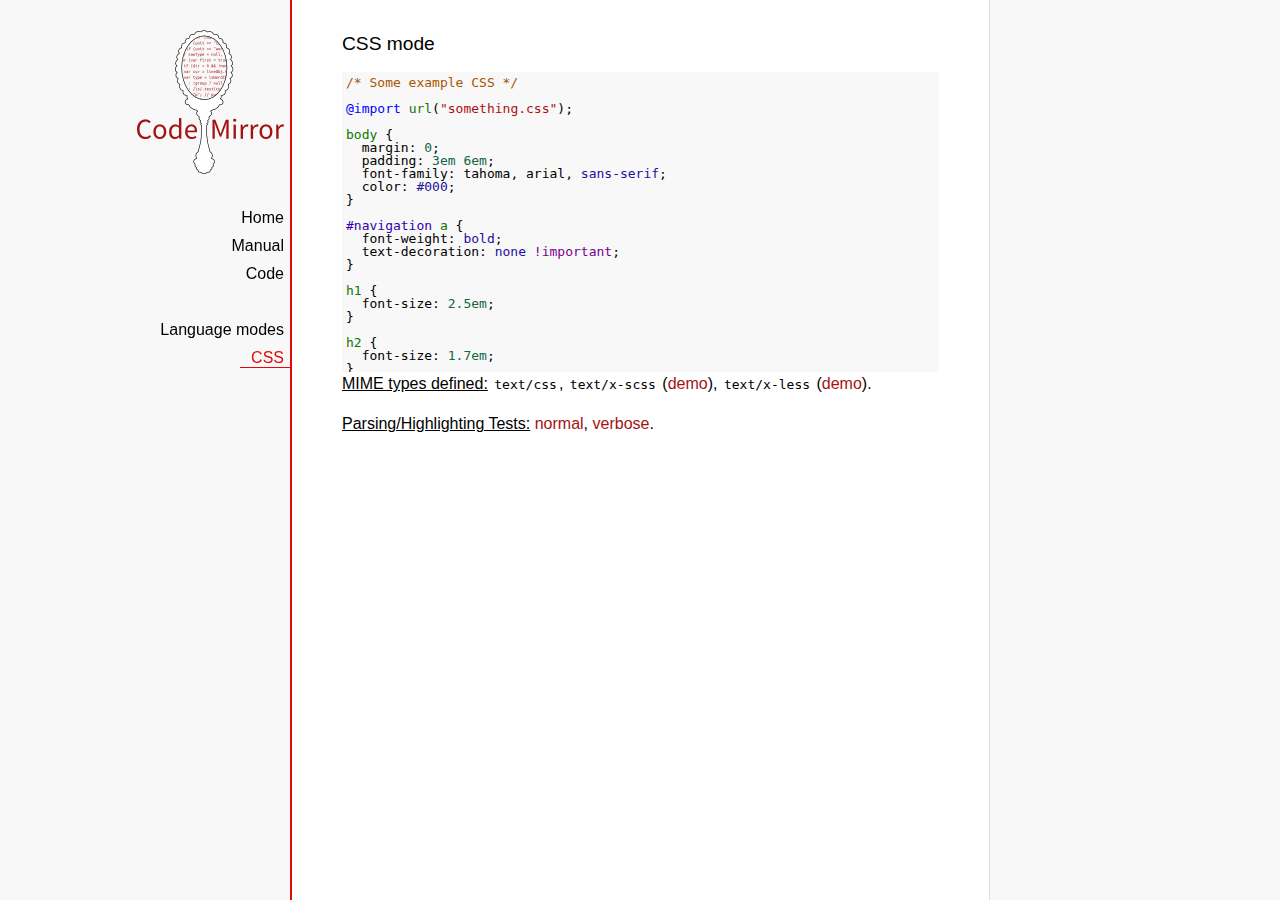
<file: plugin/livecode/codemirror/mode/css/index.html>
<!doctype html>

<title>CodeMirror: CSS mode</title>
<meta charset="utf-8"/>
<link rel=stylesheet href="../../doc/docs.css">

<link rel="stylesheet" href="../../lib/codemirror.css">
<script src="../../lib/codemirror.js"></script>
<script src="css.js"></script>
<style>.CodeMirror {background: #f8f8f8;}</style>
<div id=nav>
  <a href="http://codemirror.net"><img id=logo src="../../doc/logo.png"></a>

  <ul>
    <li><a href="../../index.html">Home</a>
    <li><a href="../../doc/manual.html">Manual</a>
    <li><a href="https://github.com/marijnh/codemirror">Code</a>
  </ul>
  <ul>
    <li><a href="../index.html">Language modes</a>
    <li><a class=active href="#">CSS</a>
  </ul>
</div>

<article>
<h2>CSS mode</h2>
<form><textarea id="code" name="code">
/* Some example CSS */

@import url("something.css");

body {
  margin: 0;
  padding: 3em 6em;
  font-family: tahoma, arial, sans-serif;
  color: #000;
}

#navigation a {
  font-weight: bold;
  text-decoration: none !important;
}

h1 {
  font-size: 2.5em;
}

h2 {
  font-size: 1.7em;
}

h1:before, h2:before {
  content: "::";
}

code {
  font-family: courier, monospace;
  font-size: 80%;
  color: #418A8A;
}
</textarea></form>
    <script>
      var editor = CodeMirror.fromTextArea(document.getElementById("code"), {});
    </script>

    <p><strong>MIME types defined:</strong> <code>text/css</code>, <code>text/x-scss</code> (<a href="scss.html">demo</a>), <code>text/x-less</code> (<a href="less.html">demo</a>).</p>

    <p><strong>Parsing/Highlighting Tests:</strong> <a href="../../test/index.html#css_*">normal</a>,  <a href="../../test/index.html#verbose,css_*">verbose</a>.</p>

  </article>
</file>
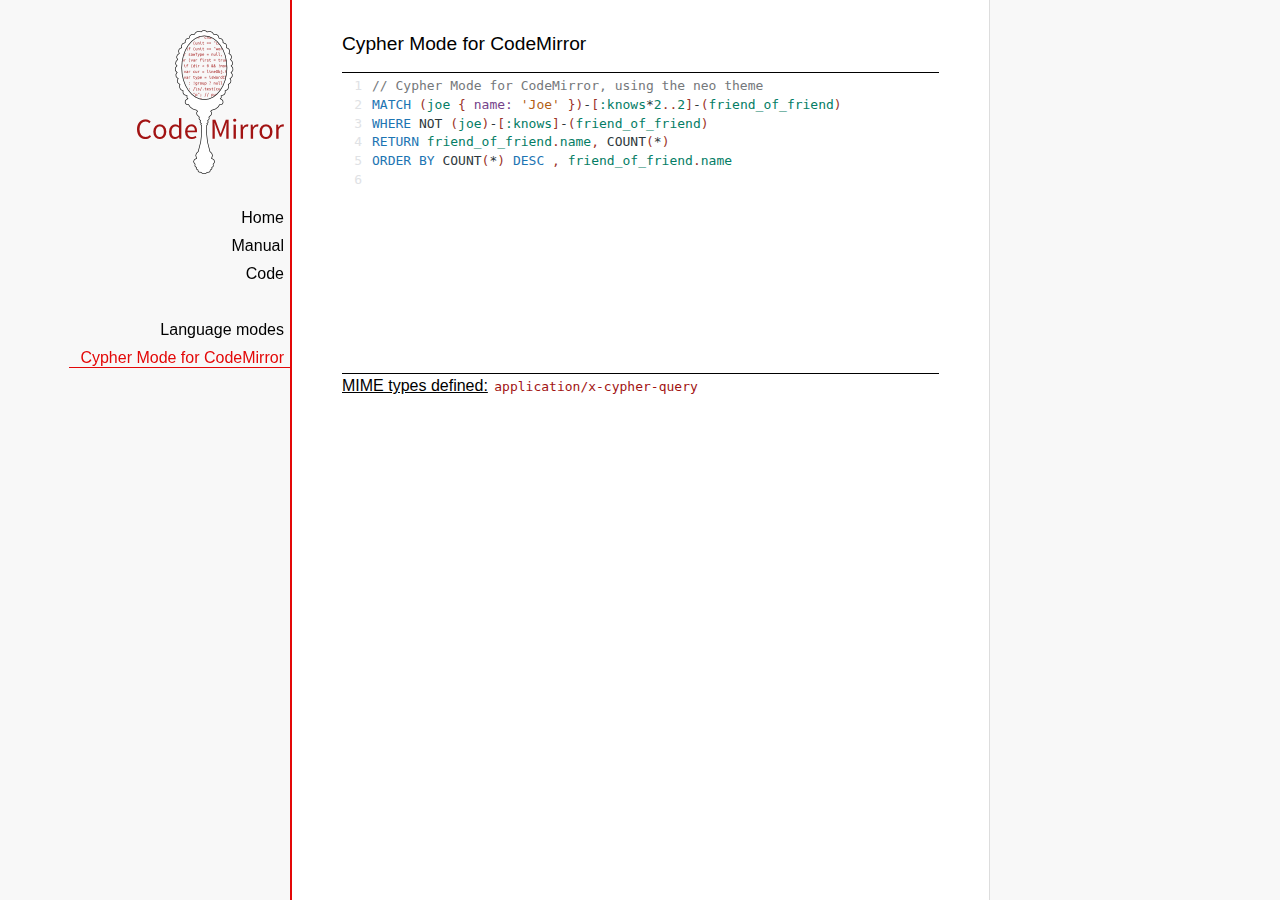
<file: plugin/livecode/codemirror/mode/cypher/index.html>
<!doctype html>

<title>CodeMirror: Cypher Mode for CodeMirror</title>
<meta charset="utf-8"/>
<link rel=stylesheet href="../../doc/docs.css">

<link rel="stylesheet" href="../../lib/codemirror.css" />
<link rel="stylesheet" href="../../theme/neo.css" />
<script src="../../lib/codemirror.js"></script>
<script src="cypher.js"></script>
<style>
.CodeMirror {
    border-top: 1px solid black;
    border-bottom: 1px solid black;
}
        </style>
<div id=nav>
  <a href="http://codemirror.net"><img id=logo src="../../doc/logo.png"></a>

  <ul>
    <li><a href="../../index.html">Home</a>
    <li><a href="../../doc/manual.html">Manual</a>
    <li><a href="https://github.com/marijnh/codemirror">Code</a>
  </ul>
  <ul>
    <li><a href="../index.html">Language modes</a>
    <li><a class=active href="#">Cypher Mode for CodeMirror</a>
  </ul>
</div>

<article>
<h2>Cypher Mode for CodeMirror</h2>
<form>
            <textarea id="code" name="code">// Cypher Mode for CodeMirror, using the neo theme
MATCH (joe { name: 'Joe' })-[:knows*2..2]-(friend_of_friend)
WHERE NOT (joe)-[:knows]-(friend_of_friend)
RETURN friend_of_friend.name, COUNT(*)
ORDER BY COUNT(*) DESC , friend_of_friend.name
</textarea>
            </form>
            <p><strong>MIME types defined:</strong> 
            <code><a href="?mime=application/x-cypher-query">application/x-cypher-query</a></code>
        </p>
<script>
window.onload = function() {
  var mime = 'application/x-cypher-query';
  // get mime type
  if (window.location.href.indexOf('mime=') > -1) {
    mime = window.location.href.substr(window.location.href.indexOf('mime=') + 5);
  }
  window.editor = CodeMirror.fromTextArea(document.getElementById('code'), {
    mode: mime,
    indentWithTabs: true,
    smartIndent: true,
    lineNumbers: true,
    matchBrackets : true,
    autofocus: true,
    theme: 'neo'
  });
};
</script>

</article>
</file>
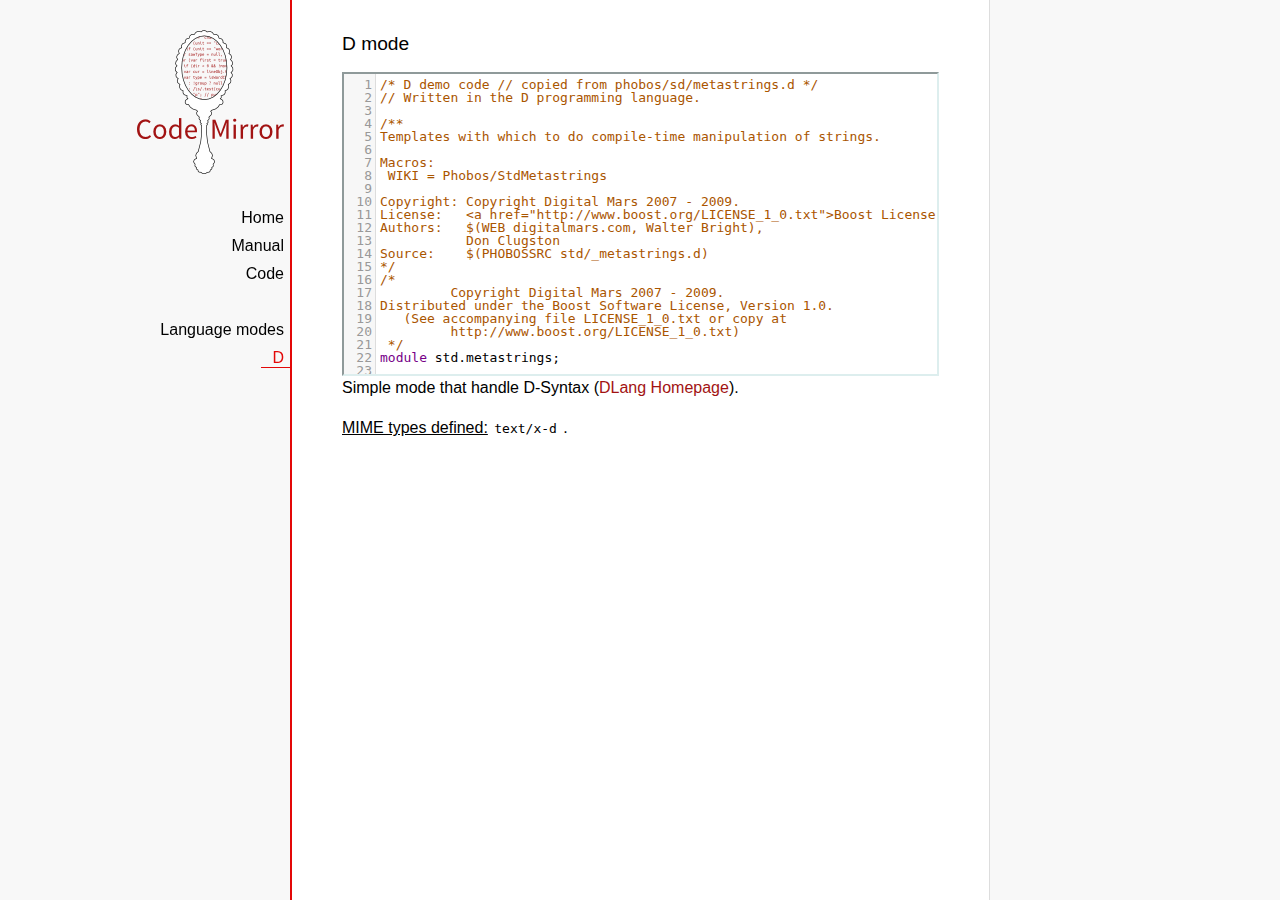
<file: plugin/livecode/codemirror/mode/d/index.html>
<!doctype html>

<title>CodeMirror: D mode</title>
<meta charset="utf-8"/>
<link rel=stylesheet href="../../doc/docs.css">

<link rel="stylesheet" href="../../lib/codemirror.css">
<script src="../../lib/codemirror.js"></script>
<script src="../../addon/edit/matchbrackets.js"></script>
<script src="d.js"></script>
<style>.CodeMirror {border: 2px inset #dee;}</style>
<div id=nav>
  <a href="http://codemirror.net"><img id=logo src="../../doc/logo.png"></a>

  <ul>
    <li><a href="../../index.html">Home</a>
    <li><a href="../../doc/manual.html">Manual</a>
    <li><a href="https://github.com/marijnh/codemirror">Code</a>
  </ul>
  <ul>
    <li><a href="../index.html">Language modes</a>
    <li><a class=active href="#">D</a>
  </ul>
</div>

<article>
<h2>D mode</h2>
<form><textarea id="code" name="code">
/* D demo code // copied from phobos/sd/metastrings.d */
// Written in the D programming language.

/**
Templates with which to do compile-time manipulation of strings.

Macros:
 WIKI = Phobos/StdMetastrings

Copyright: Copyright Digital Mars 2007 - 2009.
License:   <a href="http://www.boost.org/LICENSE_1_0.txt">Boost License 1.0</a>.
Authors:   $(WEB digitalmars.com, Walter Bright),
           Don Clugston
Source:    $(PHOBOSSRC std/_metastrings.d)
*/
/*
         Copyright Digital Mars 2007 - 2009.
Distributed under the Boost Software License, Version 1.0.
   (See accompanying file LICENSE_1_0.txt or copy at
         http://www.boost.org/LICENSE_1_0.txt)
 */
module std.metastrings;

/**
Formats constants into a string at compile time.  Analogous to $(XREF
string,format).

Parameters:

A = tuple of constants, which can be strings, characters, or integral
    values.

Formats:
 *    The formats supported are %s for strings, and %%
 *    for the % character.
Example:
---
import std.metastrings;
import std.stdio;

void main()
{
  string s = Format!("Arg %s = %s", "foo", 27);
  writefln(s); // "Arg foo = 27"
}
 * ---
 */

template Format(A...)
{
    static if (A.length == 0)
        enum Format = "";
    else static if (is(typeof(A[0]) : const(char)[]))
        enum Format = FormatString!(A[0], A[1..$]);
    else
        enum Format = toStringNow!(A[0]) ~ Format!(A[1..$]);
}

template FormatString(const(char)[] F, A...)
{
    static if (F.length == 0)
        enum FormatString = Format!(A);
    else static if (F.length == 1)
        enum FormatString = F[0] ~ Format!(A);
    else static if (F[0..2] == "%s")
        enum FormatString
            = toStringNow!(A[0]) ~ FormatString!(F[2..$],A[1..$]);
    else static if (F[0..2] == "%%")
        enum FormatString = "%" ~ FormatString!(F[2..$],A);
    else
    {
        static assert(F[0] != '%', "unrecognized format %" ~ F[1]);
        enum FormatString = F[0] ~ FormatString!(F[1..$],A);
    }
}

unittest
{
    auto s = Format!("hel%slo", "world", -138, 'c', true);
    assert(s == "helworldlo-138ctrue", "[" ~ s ~ "]");
}

/**
 * Convert constant argument to a string.
 */

template toStringNow(ulong v)
{
    static if (v < 10)
        enum toStringNow = "" ~ cast(char)(v + '0');
    else
        enum toStringNow = toStringNow!(v / 10) ~ toStringNow!(v % 10);
}

unittest
{
    static assert(toStringNow!(1uL << 62) == "4611686018427387904");
}

/// ditto
template toStringNow(long v)
{
    static if (v < 0)
        enum toStringNow = "-" ~ toStringNow!(cast(ulong) -v);
    else
        enum toStringNow = toStringNow!(cast(ulong) v);
}

unittest
{
    static assert(toStringNow!(0x100000000) == "4294967296");
    static assert(toStringNow!(-138L) == "-138");
}

/// ditto
template toStringNow(uint U)
{
    enum toStringNow = toStringNow!(cast(ulong)U);
}

/// ditto
template toStringNow(int I)
{
    enum toStringNow = toStringNow!(cast(long)I);
}

/// ditto
template toStringNow(bool B)
{
    enum toStringNow = B ? "true" : "false";
}

/// ditto
template toStringNow(string S)
{
    enum toStringNow = S;
}

/// ditto
template toStringNow(char C)
{
    enum toStringNow = "" ~ C;
}


/********
 * Parse unsigned integer literal from the start of string s.
 * returns:
 *    .value = the integer literal as a string,
 *    .rest = the string following the integer literal
 * Otherwise:
 *    .value = null,
 *    .rest = s
 */

template parseUinteger(const(char)[] s)
{
    static if (s.length == 0)
    {
        enum value = "";
        enum rest = "";
    }
    else static if (s[0] >= '0' && s[0] <= '9')
    {
        enum value = s[0] ~ parseUinteger!(s[1..$]).value;
        enum rest = parseUinteger!(s[1..$]).rest;
    }
    else
    {
        enum value = "";
        enum rest = s;
    }
}

/********
Parse integer literal optionally preceded by $(D '-') from the start
of string $(D s).

Returns:
   .value = the integer literal as a string,
   .rest = the string following the integer literal

Otherwise:
   .value = null,
   .rest = s
*/

template parseInteger(const(char)[] s)
{
    static if (s.length == 0)
    {
        enum value = "";
        enum rest = "";
    }
    else static if (s[0] >= '0' && s[0] <= '9')
    {
        enum value = s[0] ~ parseUinteger!(s[1..$]).value;
        enum rest = parseUinteger!(s[1..$]).rest;
    }
    else static if (s.length >= 2 &&
            s[0] == '-' && s[1] >= '0' && s[1] <= '9')
    {
        enum value = s[0..2] ~ parseUinteger!(s[2..$]).value;
        enum rest = parseUinteger!(s[2..$]).rest;
    }
    else
    {
        enum value = "";
        enum rest = s;
    }
}

unittest
{
    assert(parseUinteger!("1234abc").value == "1234");
    assert(parseUinteger!("1234abc").rest == "abc");
    assert(parseInteger!("-1234abc").value == "-1234");
    assert(parseInteger!("-1234abc").rest == "abc");
}

/**
Deprecated aliases held for backward compatibility.
*/
deprecated alias toStringNow ToString;
/// Ditto
deprecated alias parseUinteger ParseUinteger;
/// Ditto
deprecated alias parseUinteger ParseInteger;

</textarea></form>

    <script>
      var editor = CodeMirror.fromTextArea(document.getElementById("code"), {
        lineNumbers: true,
        matchBrackets: true,
        indentUnit: 4,
        mode: "text/x-d"
      });
    </script>

    <p>Simple mode that handle D-Syntax (<a href="http://www.dlang.org">DLang Homepage</a>).</p>

    <p><strong>MIME types defined:</strong> <code>text/x-d</code>
    .</p>
  </article>
</file>
<file: css/theme/solarj.css>
@import url(https://fonts.googleapis.com/css?family=Quicksand:400,700,400italic,700italic);
@import url(https://fonts.googleapis.com/css?family=Lato:400,700,400italic,700italic);
/*
@import url(../../lib/font/league-gothic/league-gothic.css);
@import url(https://fonts.googleapis.com/css?family=Open+Sans:400italic,700italic,400,700);
*/
/**
 * Solarized Light theme for reveal.js.
 * Author: Achim Staebler
 */
/**
 * Solarized colors by Ethan Schoonover
 */
html * {
  color-profile: sRGB;
  rendering-intent: auto; }

/*********************************************
 * GLOBAL STYLES
 *********************************************/
body {
  background: #fdf6e3;
  background-color: rgba(0,127,256,0.85); }

.reveal {
  font-family: 'Quicksand', sans-serif;
  letter-spacing: -0.02em;
  font-size: 48px;
  /*
  font-size: 36px;
  color: #657b83;
  */
  font-weight: normal;
  color: #f7f7f7;
}

::selection {
  color: #fff;
  background: #d33682;
  text-shadow: none; }

.reveal .slides > section, .reveal .slides > section > section {
  line-height: 1.3;
  font-weight: inherit; }

/*********************************************
 * HEADERS
 *********************************************/
.reveal h1, .reveal h2, .reveal h3, .reveal h4, .reveal h5, .reveal h6 {
  margin: 0 0 20px 0;
  /*
  color: #586e75;
  */
  color: #ffffff;
  font-family: Quicksand, 'League Gothic', sans-serif;
  font-weight: normal;
  line-height: 1.0;
  letter-spacing: -0.08em;
  /*
  text-transform: uppercase;
  */
  text-shadow: none;
  word-wrap: break-word; }

.reveal h1 {
  font-size: 3.77em; }

.reveal h2 {
  font-size: 2.11em; }

.reveal h3 {
  font-size: 1.55em; }

.reveal h4 {
  font-size: 1em; }

.reveal h1 {
  text-shadow: none; }

/*********************************************
 * OTHER
 *********************************************/
.reveal p {
  margin: 20px 0;
  line-height: 1.3; }

/* Ensure certain elements are never larger than the slide itself */
.reveal img, .reveal video, .reveal iframe {
  max-width: 95%;
  max-height: 95%; }

.reveal strong, .reveal b {
  font-weight: bold; }

.reveal em {
  font-style: italic; }

.reveal ol, .reveal dl, .reveal ul {
  display: inline-block;
  text-align: left;
  margin: 0 0 0 1em; }

.reveal ol {
  list-style-type: decimal; }

.reveal ul {
  list-style-type: disc; }

.reveal ul ul {
  list-style-type: square; }

.reveal ul ul ul {
  list-style-type: circle; }

.reveal ul ul, .reveal ul ol, .reveal ol ol, .reveal ol ul {
  display: block;
  margin-left: 40px; }

.reveal dt {
  font-weight: bold; }

.reveal dd {
  margin-left: 40px; }

.reveal q, .reveal blockquote {
  quotes: none; }

.reveal blockquote {
  display: block;
  position: relative;
  width: 70%;
  margin: 20px auto;
  padding: 5px;
  font-style: italic;
  background: rgba(255, 255, 255, 0.05);
  box-shadow: 0px 0px 2px rgba(0, 0, 0, 0.2); }

.reveal blockquote p:first-child, .reveal blockquote p:last-child {
  display: inline-block; }

.reveal q {
  font-style: italic; }

.reveal pre {
  display: block;
  position: relative;
  width: 90%;
  margin: 20px auto;
  text-align: left;
  font-size: 0.55em;
  font-family: monospace;
  line-height: 1.2em;
  word-wrap: break-word;
  box-shadow: 0px 0px 6px rgba(0, 0, 0, 0.3); }

.reveal code {
  font-family: monospace; }

.reveal pre code {
  display: block;
  padding: 5px;
  overflow: auto;
  max-height: 400px;
  word-wrap: normal;
  background: #3F3F3F;
  color: #DCDCDC; }

.reveal table {
  margin: auto;
  border-collapse: collapse;
  border-spacing: 0; }

.reveal table th {
  font-weight: bold; }

.reveal table th, .reveal table td {
  text-align: left;
  padding: 0.2em 0.5em 0.2em 0.5em;
  border-bottom: 1px solid; }

.reveal table th[align="center"], .reveal table td[align="center"] {
  text-align: center; }

.reveal table th[align="right"], .reveal table td[align="right"] {
  text-align: right; }

.reveal table tr:last-child td {
  border-bottom: none; }

.reveal sup {
  vertical-align: super; }

.reveal sub {
  vertical-align: sub; }

.reveal small {
  display: inline-block;
  font-size: 0.6em;
  line-height: 1.2em;
  letter-spacing: -0.03em;
  vertical-align: top; }

.reveal small * {
  vertical-align: top; }

.reveal smaller {
  display: inline-block;
  font-size: 0.4em;
  line-height: 1.0em;
  vertical-align: top; }


/*********************************************
 * jmk
 *********************************************/


/*********************************************
 * LINKS
 *********************************************/
.reveal a {
  color: #FFC790;
  /*
  border-bottom: 0.1em dotted #07f;
  color: #268bd2;
  background-image: linear-gradient(to right, #333 10%, rgba(255, 255, 255, 0) 0%);
  background-position: bottom;
  background-size: 10px 1px;
  background-repeat: repeat-x;

  border-image: url(dot.svg) 10 repeat repeat;;
  border-width: 20px 20px;
  */

  text-decoration: none;
  -webkit-transition: color 0.15s ease;
  -moz-transition: color 0.15s ease;
  transition: color 0.15s ease; }

.reveal a:hover {
  color: #fdae61;
  text-shadow: none;
}

.reveal .roll span:after {
  color: #fff;
  background: #1a6291; }

/*********************************************
 * IMAGES
 *********************************************/
.reveal section img {
  margin: 15px 0px;
  background: rgba(255, 255, 255, 0.12);
  border: 4px solid #657b83;
  box-shadow: 0 0 10px rgba(0, 0, 0, 0.15); }

.reveal a img {
  -webkit-transition: all 0.15s linear;
  -moz-transition: all 0.15s linear;
  transition: all 0.15s linear; }

.reveal a:hover img {
  background: rgba(255, 255, 255, 0.2);
  border-color: #268bd2;
  box-shadow: 0 0 20px rgba(0, 0, 0, 0.55); }

/*********************************************
 * NAVIGATION CONTROLS
 *********************************************/
.reveal .controls div.navigate-left, .reveal .controls div.navigate-left.enabled {
  border-right-color: #268bd2; }

.reveal .controls div.navigate-right, .reveal .controls div.navigate-right.enabled {
  border-left-color: #268bd2; }

.reveal .controls div.navigate-up, .reveal .controls div.navigate-up.enabled {
  border-bottom-color: #268bd2; }

.reveal .controls div.navigate-down, .reveal .controls div.navigate-down.enabled {
  border-top-color: #268bd2; }

.reveal .controls div.navigate-left.enabled:hover {
  border-right-color: #78bae6; }

.reveal .controls div.navigate-right.enabled:hover {
  border-left-color: #78bae6; }

.reveal .controls div.navigate-up.enabled:hover {
  border-bottom-color: #78bae6; }

.reveal .controls div.navigate-down.enabled:hover {
  border-top-color: #78bae6; }

/*********************************************
 * PROGRESS BAR
 *********************************************/
.reveal .progress {
  background: rgba(0, 0, 0, 0.2); }

.reveal .progress span {
  background: #268bd2;
  -webkit-transition: width 800ms cubic-bezier(0.26, 0.86, 0.44, 0.985);
  -moz-transition: width 800ms cubic-bezier(0.26, 0.86, 0.44, 0.985);
  transition: width 800ms cubic-bezier(0.26, 0.86, 0.44, 0.985); }

/*********************************************
 * SLIDE NUMBER
 *********************************************/
.reveal .slide-number {
  color: #268bd2; }
</file>
<file: lib/css/solarized_light.css>
/*

Orginal Style from ethanschoonover.com/solarized (c) Jeremy Hull <sourdrums@gmail.com>

*/

.hljs {
  display: block;
  overflow-x: auto;
  padding: 0.5em;
  background: #fdf6e3;
  color: #657b83;
  -webkit-text-size-adjust: none;
}

.hljs-comment,
.hljs-template_comment,
.diff .hljs-header,
.hljs-doctype,
.hljs-pi,
.lisp .hljs-string,
.hljs-javadoc {
  /*
  color: #93a1a1;
  */
  color: magenta;
}

/* Solarized Green */
.hljs-keyword,
.hljs-winutils,
.method,
.hljs-addition,
.css .hljs-tag,
.hljs-request,
.hljs-status,
.nginx .hljs-title {
  color: #859900;
}

/* Solarized Cyan */
.hljs-number,
.hljs-command,
.hljs-string,
.hljs-tag .hljs-value,
.hljs-rules .hljs-value,
.hljs-phpdoc,
.hljs-dartdoc,
.tex .hljs-formula,
.hljs-regexp,
.hljs-hexcolor,
.hljs-link_url {
  color: #2aa198;
}

/* Solarized Blue */
.hljs-title,
.hljs-localvars,
.hljs-chunk,
.hljs-decorator,
.hljs-built_in,
.hljs-identifier,
.vhdl .hljs-literal,
.hljs-id,
.css .hljs-function {
  color: #268bd2;
}

/* Solarized Yellow */
.hljs-attribute,
.hljs-variable,
.lisp .hljs-body,
.smalltalk .hljs-number,
.hljs-constant,
.hljs-class .hljs-title,
.hljs-parent,
.hljs-type,
.hljs-link_reference {
  color: #b58900;
}

/* Solarized Orange */
.hljs-preprocessor,
.hljs-preprocessor .hljs-keyword,
.hljs-pragma,
.hljs-shebang,
.hljs-symbol,
.hljs-symbol .hljs-string,
.diff .hljs-change,
.hljs-special,
.hljs-attr_selector,
.hljs-subst,
.hljs-cdata,
.css .hljs-pseudo,
.hljs-header {
  color: #cb4b16;
}

/* Solarized Red */
.hljs-deletion,
.hljs-important {
  color: #dc322f;
}

/* Solarized Violet */
.hljs-link_label {
  color: #6c71c4;
}

.tex .hljs-formula {
  background: #eee8d5;
}
</file>
<file: plugin/livecode/codemirror/lib/codemirror.css>
/* BASICS */

.CodeMirror {
  /* Set height, width, borders, and global font properties here */
  font-family: monospace;
  height: 300px;
}
.CodeMirror-scroll {
  /* Set scrolling behaviour here */
  overflow: auto;
}

/* PADDING */

.CodeMirror-lines {
  padding: 4px 0; /* Vertical padding around content */
}
.CodeMirror pre {
  padding: 0 4px; /* Horizontal padding of content */
}

.CodeMirror-scrollbar-filler, .CodeMirror-gutter-filler {
  background-color: white; /* The little square between H and V scrollbars */
}

/* GUTTER */

.CodeMirror-gutters {
  border-right: 1px solid #ddd;
  background-color: #f7f7f7;
  white-space: nowrap;
}
.CodeMirror-linenumbers {}
.CodeMirror-linenumber {
  padding: 0 3px 0 5px;
  min-width: 20px;
  text-align: right;
  color: #999;
  -moz-box-sizing: content-box;
  box-sizing: content-box;
}

.CodeMirror-guttermarker { color: black; }
.CodeMirror-guttermarker-subtle { color: #999; }

/* CURSOR */

.CodeMirror div.CodeMirror-cursor {
  border-left: 1px solid black;
}
/* Shown when moving in bi-directional text */
.CodeMirror div.CodeMirror-secondarycursor {
  border-left: 1px solid silver;
}
.CodeMirror.cm-keymap-fat-cursor div.CodeMirror-cursor {
  width: auto;
  border: 0;
  background: #7e7;
}
.cm-animate-fat-cursor {
  width: auto;
  border: 0;
  -webkit-animation: blink 1.06s steps(1) infinite;
  -moz-animation: blink 1.06s steps(1) infinite;
  animation: blink 1.06s steps(1) infinite;
}
@-moz-keyframes blink {
  0% { background: #7e7; }
  50% { background: none; }
  100% { background: #7e7; }
}
@-webkit-keyframes blink {
  0% { background: #7e7; }
  50% { background: none; }
  100% { background: #7e7; }
}
@keyframes blink {
  0% { background: #7e7; }
  50% { background: none; }
  100% { background: #7e7; }
}

/* Can style cursor different in overwrite (non-insert) mode */
div.CodeMirror-overwrite div.CodeMirror-cursor {}

.cm-tab { display: inline-block; }

.CodeMirror-ruler {
  border-left: 1px solid #ccc;
  position: absolute;
}

/* DEFAULT THEME */

.cm-s-default .cm-keyword {color: #708;}
.cm-s-default .cm-atom {color: #219;}
.cm-s-default .cm-number {color: #164;}
.cm-s-default .cm-def {color: #00f;}
.cm-s-default .cm-variable,
.cm-s-default .cm-punctuation,
.cm-s-default .cm-property,
.cm-s-default .cm-operator {}
.cm-s-default .cm-variable-2 {color: #05a;}
.cm-s-default .cm-variable-3 {color: #085;}
.cm-s-default .cm-comment {color: #a50;}
.cm-s-default .cm-string {color: #a11;}
.cm-s-default .cm-string-2 {color: #f50;}
.cm-s-default .cm-meta {color: #555;}
.cm-s-default .cm-qualifier {color: #555;}
.cm-s-default .cm-builtin {color: #30a;}
.cm-s-default .cm-bracket {color: #997;}
.cm-s-default .cm-tag {color: #170;}
.cm-s-default .cm-attribute {color: #00c;}
.cm-s-default .cm-header {color: blue;}
.cm-s-default .cm-quote {color: #090;}
.cm-s-default .cm-hr {color: #999;}
.cm-s-default .cm-link {color: #00c;}

.cm-negative {color: #d44;}
.cm-positive {color: #292;}
.cm-header, .cm-strong {font-weight: bold;}
.cm-em {font-style: italic;}
.cm-link {text-decoration: underline;}

.cm-s-default .cm-error {color: #f00;}
.cm-invalidchar {color: #f00;}

/* Default styles for common addons */

div.CodeMirror span.CodeMirror-matchingbracket {color: #0f0;}
div.CodeMirror span.CodeMirror-nonmatchingbracket {color: #f22;}
.CodeMirror-matchingtag { background: rgba(255, 150, 0, .3); }
.CodeMirror-activeline-background {background: #e8f2ff;}

/* STOP */

/* The rest of this file contains styles related to the mechanics of
   the editor. You probably shouldn't touch them. */

.CodeMirror {
  line-height: 1;
  position: relative;
  overflow: hidden;
  background: white;
  color: black;
}

.CodeMirror-scroll {
  /* 30px is the magic margin used to hide the element's real scrollbars */
  /* See overflow: hidden in .CodeMirror */
  margin-bottom: -30px; margin-right: -30px;
  padding-bottom: 30px;
  height: 100%;
  outline: none; /* Prevent dragging from highlighting the element */
  position: relative;
  -moz-box-sizing: content-box;
  box-sizing: content-box;
}
.CodeMirror-sizer {
  position: relative;
  border-right: 30px solid transparent;
  -moz-box-sizing: content-box;
  box-sizing: content-box;
}

/* The fake, visible scrollbars. Used to force redraw during scrolling
   before actuall scrolling happens, thus preventing shaking and
   flickering artifacts. */
.CodeMirror-vscrollbar, .CodeMirror-hscrollbar, .CodeMirror-scrollbar-filler, .CodeMirror-gutter-filler {
  position: absolute;
  z-index: 6;
  display: none;
}
.CodeMirror-vscrollbar {
  right: 0; top: 0;
  overflow-x: hidden;
  overflow-y: scroll;
}
.CodeMirror-hscrollbar {
  bottom: 0; left: 0;
  overflow-y: hidden;
  overflow-x: scroll;
}
.CodeMirror-scrollbar-filler {
  right: 0; bottom: 0;
}
.CodeMirror-gutter-filler {
  left: 0; bottom: 0;
}

.CodeMirror-gutters {
  position: absolute; left: 0; top: 0;
  padding-bottom: 30px;
  z-index: 3;
}
.CodeMirror-gutter {
  white-space: normal;
  height: 100%;
  -moz-box-sizing: content-box;
  box-sizing: content-box;
  padding-bottom: 30px;
  margin-bottom: -32px;
  display: inline-block;
  /* Hack to make IE7 behave */
  *zoom:1;
  *display:inline;
}
.CodeMirror-gutter-elt {
  position: absolute;
  cursor: default;
  z-index: 4;
}

.CodeMirror-lines {
  cursor: text;
}
.CodeMirror pre {
  /* Reset some styles that the rest of the page might have set */
  -moz-border-radius: 0; -webkit-border-radius: 0; border-radius: 0;
  border-width: 0;
  background: transparent;
  font-family: inherit;
  font-size: inherit;
  margin: 0;
  white-space: pre;
  word-wrap: normal;
  line-height: inherit;
  color: inherit;
  z-index: 2;
  position: relative;
  overflow: visible;
}
.CodeMirror-wrap pre {
  word-wrap: break-word;
  white-space: pre-wrap;
  word-break: normal;
}

.CodeMirror-linebackground {
  position: absolute;
  left: 0; right: 0; top: 0; bottom: 0;
  z-index: 0;
}

.CodeMirror-linewidget {
  position: relative;
  z-index: 2;
  overflow: auto;
}

.CodeMirror-widget {}

.CodeMirror-wrap .CodeMirror-scroll {
  overflow-x: hidden;
}

.CodeMirror-measure {
  position: absolute;
  width: 100%;
  height: 0;
  overflow: hidden;
  visibility: hidden;
}
.CodeMirror-measure pre { position: static; }

.CodeMirror div.CodeMirror-cursor {
  position: absolute;
  border-right: none;
  width: 0;
}

div.CodeMirror-cursors {
  visibility: hidden;
  position: relative;
  z-index: 1;
}
.CodeMirror-focused div.CodeMirror-cursors {
  visibility: visible;
}

.CodeMirror-selected { background: #d9d9d9; }
.CodeMirror-focused .CodeMirror-selected { background: #d7d4f0; }
.CodeMirror-crosshair { cursor: crosshair; }

.cm-searching {
  background: #ffa;
  background: rgba(255, 255, 0, .4);
}

/* IE7 hack to prevent it from returning funny offsetTops on the spans */
.CodeMirror span { *vertical-align: text-bottom; }

/* Used to force a border model for a node */
.cm-force-border { padding-right: .1px; }

@media print {
  /* Hide the cursor when printing */
  .CodeMirror div.CodeMirror-cursors {
    visibility: hidden;
  }
}
</file>
<file: plugin/livecode/codemirror/doc/docs.css>
@font-face {
  font-family: 'Source Sans Pro';
  font-style: normal;
  font-weight: 400;
  src: local('Source Sans Pro'), local('SourceSansPro-Regular'), url(//themes.googleusercontent.com/static/fonts/sourcesanspro/v5/ODelI1aHBYDBqgeIAH2zlBM0YzuT7MdOe03otPbuUS0.woff) format('woff');
}

body, html { margin: 0; padding: 0; height: 100%; }
section, article { display: block; padding: 0; }

body {
  background: #f8f8f8;
  font-family: 'Source Sans Pro', Helvetica, Arial, sans-serif;
  line-height: 1.5;
}

p { margin-top: 0; }

h2, h3 {
  font-weight: normal;
  margin-bottom: .7em;
}
h2 { font-size: 120%; }
h3 { font-size: 110%; }
article > h2:first-child, section:first-child > h2 { margin-top: 0; }

a, a:visited, a:link, .quasilink {
  color: #A21313;
  text-decoration: none;
}

em {
  padding-right: 2px;
}

.quasilink {
  cursor: pointer;
}

article {
  max-width: 700px;
  margin: 0 0 0 160px;
  border-left: 2px solid #E30808;
  border-right: 1px solid #ddd;
  padding: 30px 50px 100px 50px;
  background: white;
  z-index: 2;
  position: relative;
  min-height: 100%;
  box-sizing: border-box;
  -moz-box-sizing: border-box;
}

#nav {
  position: fixed;
  padding-top: 30px;
  max-height: 100%;
  box-sizing: -moz-border-box;
  box-sizing: border-box;
  overflow-y: auto;
  left: 0; right: none;
  width: 160px;
  text-align: right;
  z-index: 1;
}

@media screen and (min-width: 1000px) {
  article {
    margin: 0 auto;
  }
  #nav {
    right: 50%;
    width: auto;
    border-right: 349px solid transparent;
  }
}

#nav ul {
  display: block;
  margin: 0; padding: 0;
  margin-bottom: 32px;
}

#nav li {
  display: block;
  margin-bottom: 4px;
}

#nav li ul {
  font-size: 80%;
  margin-bottom: 0;
  display: none;
}

#nav li.active ul {
  display: block;
}

#nav li li a {
  padding-right: 20px;
  display: inline-block;
}

#nav ul a {
  color: black;
  padding: 0 7px 1px 11px;
}

#nav ul a.active, #nav ul a:hover {
  border-bottom: 1px solid #E30808;
  margin-bottom: -1px;
  color: #E30808;
}

#logo {
  border: 0;
  margin-right: 7px;
  margin-bottom: 25px;
}

section {
  border-top: 1px solid #E30808;
  margin: 1.5em 0;
}

section.first {
  border: none;
  margin-top: 0;
}

#demo {
  position: relative;
}

#demolist {
  position: absolute;
  right: 5px;
  top: 5px;
  z-index: 25;
}

.bankinfo {
  text-align: left;
  display: none;
  padding: 0 .5em;
  position: absolute;
  border: 2px solid #aaa;
  border-radius: 5px;
  background: #eee;
  top: 10px;
  left: 30px;
}

.bankinfo_close {
  position: absolute;
  top: 0; right: 6px;
  font-weight: bold;
  cursor: pointer;
}

.bigbutton {
  cursor: pointer;
  text-align: center;
  padding: 0 1em;
  display: inline-block;
  color: white;
  position: relative;
  line-height: 1.9;
  color: white !important;
  background: #A21313;
}

.bigbutton.right {
  border-bottom-left-radius: 100px;
  border-top-left-radius: 100px;
}

.bigbutton.left {
  border-bottom-right-radius: 100px;
  border-top-right-radius: 100px;
}

.bigbutton:hover {
  background: #E30808;
}

th {
  text-decoration: underline;
  font-weight: normal;
  text-align: left;
}

#features ul {
  list-style: none;
  margin: 0 0 1em;
  padding: 0 0 0 1.2em;
}

#features li:before {
  content: "-";
  width: 1em;
  display: inline-block;
  padding: 0;
  margin: 0;
  margin-left: -1em;
}

.rel {
  margin-bottom: 0;
}
.rel-note {
  margin-top: 0;
  color: #555;
}

pre {
  padding-left: 15px;
  border-left: 2px solid #ddd;
}

code {
  padding: 0 2px;
}

strong {
  text-decoration: underline;
  font-weight: normal;
}

.field {
  border: 1px solid #A21313;
}
</file>
<file: plugin/livecode/codemirror/test/mode_test.css>
.mt-output .mt-token {
  border: 1px solid #ddd;
  white-space: pre;
  font-family: "Consolas", monospace;
  text-align: center;
}

.mt-output .mt-style {
  font-size: x-small;
}

.mt-output .mt-state {
  font-size: x-small;
  vertical-align: top;
}

.mt-output .mt-state-row {
  display: none;
}

.mt-state-unhide .mt-output .mt-state-row {
  display: table-row;
}
</file>
<file: plugin/livecode/codemirror/addon/hint/show-hint.css>
.CodeMirror-hints {
  position: absolute;
  z-index: 10;
  overflow: hidden;
  list-style: none;

  margin: 0;
  padding: 2px;

  -webkit-box-shadow: 2px 3px 5px rgba(0,0,0,.2);
  -moz-box-shadow: 2px 3px 5px rgba(0,0,0,.2);
  box-shadow: 2px 3px 5px rgba(0,0,0,.2);
  border-radius: 3px;
  border: 1px solid silver;

  background: white;
  font-size: 90%;
  font-family: monospace;

  max-height: 20em;
  overflow-y: auto;
}

.CodeMirror-hint {
  margin: 0;
  padding: 0 4px;
  border-radius: 2px;
  max-width: 19em;
  overflow: hidden;
  white-space: pre;
  color: black;
  cursor: pointer;
}

.CodeMirror-hint-active {
  background: #08f;
  color: white;
}
</file>
<file: plugin/livecode/codemirror/theme/neat.css>
.cm-s-neat span.cm-comment { color: #a86; }
.cm-s-neat span.cm-keyword { line-height: 1em; font-weight: bold; color: blue; }
.cm-s-neat span.cm-string { color: #a22; }
.cm-s-neat span.cm-builtin { line-height: 1em; font-weight: bold; color: #077; }
.cm-s-neat span.cm-special { line-height: 1em; font-weight: bold; color: #0aa; }
.cm-s-neat span.cm-variable { color: black; }
.cm-s-neat span.cm-number, .cm-s-neat span.cm-atom { color: #3a3; }
.cm-s-neat span.cm-meta {color: #555;}
.cm-s-neat span.cm-link { color: #3a3; }

.cm-s-neat .CodeMirror-activeline-background {background: #e8f2ff !important;}
.cm-s-neat .CodeMirror-matchingbracket {outline:1px solid grey; color:black !important;}
</file>
<file: plugin/livecode/codemirror/theme/elegant.css>
.cm-s-elegant span.cm-number, .cm-s-elegant span.cm-string, .cm-s-elegant span.cm-atom {color: #762;}
.cm-s-elegant span.cm-comment {color: #262; font-style: italic; line-height: 1em;}
.cm-s-elegant span.cm-meta {color: #555; font-style: italic; line-height: 1em;}
.cm-s-elegant span.cm-variable {color: black;}
.cm-s-elegant span.cm-variable-2 {color: #b11;}
.cm-s-elegant span.cm-qualifier {color: #555;}
.cm-s-elegant span.cm-keyword {color: #730;}
.cm-s-elegant span.cm-builtin {color: #30a;}
.cm-s-elegant span.cm-link {color: #762;}
.cm-s-elegant span.cm-error {background-color: #fdd;}

.cm-s-elegant .CodeMirror-activeline-background {background: #e8f2ff !important;}
.cm-s-elegant .CodeMirror-matchingbracket {outline:1px solid grey; color:black !important;}
</file>
<file: plugin/livecode/codemirror/theme/erlang-dark.css>
.cm-s-erlang-dark.CodeMirror { background: #002240; color: white; }
.cm-s-erlang-dark div.CodeMirror-selected { background: #b36539 !important; }
.cm-s-erlang-dark .CodeMirror-gutters { background: #002240; border-right: 1px solid #aaa; }
.cm-s-erlang-dark .CodeMirror-guttermarker { color: white; }
.cm-s-erlang-dark .CodeMirror-guttermarker-subtle { color: #d0d0d0; }
.cm-s-erlang-dark .CodeMirror-linenumber { color: #d0d0d0; }
.cm-s-erlang-dark .CodeMirror-cursor { border-left: 1px solid white !important; }

.cm-s-erlang-dark span.cm-atom       { color: #f133f1; }
.cm-s-erlang-dark span.cm-attribute  { color: #ff80e1; }
.cm-s-erlang-dark span.cm-bracket    { color: #ff9d00; }
.cm-s-erlang-dark span.cm-builtin    { color: #eaa; }
.cm-s-erlang-dark span.cm-comment    { color: #77f; }
.cm-s-erlang-dark span.cm-def        { color: #e7a; }
.cm-s-erlang-dark span.cm-keyword    { color: #ffee80; }
.cm-s-erlang-dark span.cm-meta       { color: #50fefe; }
.cm-s-erlang-dark span.cm-number     { color: #ffd0d0; }
.cm-s-erlang-dark span.cm-operator   { color: #d55; }
.cm-s-erlang-dark span.cm-property   { color: #ccc; }
.cm-s-erlang-dark span.cm-qualifier  { color: #ccc; }
.cm-s-erlang-dark span.cm-quote      { color: #ccc; }
.cm-s-erlang-dark span.cm-special    { color: #ffbbbb; }
.cm-s-erlang-dark span.cm-string     { color: #3ad900; }
.cm-s-erlang-dark span.cm-string-2   { color: #ccc; }
.cm-s-erlang-dark span.cm-tag        { color: #9effff; }
.cm-s-erlang-dark span.cm-variable   { color: #50fe50; }
.cm-s-erlang-dark span.cm-variable-2 { color: #e0e; }
.cm-s-erlang-dark span.cm-variable-3 { color: #ccc; }
.cm-s-erlang-dark span.cm-error      { color: #9d1e15; }

.cm-s-erlang-dark .CodeMirror-activeline-background {background: #013461 !important;}
.cm-s-erlang-dark .CodeMirror-matchingbracket {outline:1px solid grey; color:white !important;}
</file>
<file: plugin/livecode/codemirror/theme/night.css>
/* Loosely based on the Midnight Textmate theme */

.cm-s-night.CodeMirror { background: #0a001f; color: #f8f8f8; }
.cm-s-night div.CodeMirror-selected { background: #447 !important; }
.cm-s-night .CodeMirror-gutters { background: #0a001f; border-right: 1px solid #aaa; }
.cm-s-night .CodeMirror-guttermarker { color: white; }
.cm-s-night .CodeMirror-guttermarker-subtle { color: #bbb; }
.cm-s-night .CodeMirror-linenumber { color: #f8f8f8; }
.cm-s-night .CodeMirror-cursor { border-left: 1px solid white !important; }

.cm-s-night span.cm-comment { color: #6900a1; }
.cm-s-night span.cm-atom { color: #845dc4; }
.cm-s-night span.cm-number, .cm-s-night span.cm-attribute { color: #ffd500; }
.cm-s-night span.cm-keyword { color: #599eff; }
.cm-s-night span.cm-string { color: #37f14a; }
.cm-s-night span.cm-meta { color: #7678e2; }
.cm-s-night span.cm-variable-2, .cm-s-night span.cm-tag { color: #99b2ff; }
.cm-s-night span.cm-variable-3, .cm-s-night span.cm-def { color: white; }
.cm-s-night span.cm-bracket { color: #8da6ce; }
.cm-s-night span.cm-comment { color: #6900a1; }
.cm-s-night span.cm-builtin, .cm-s-night span.cm-special { color: #ff9e59; }
.cm-s-night span.cm-link { color: #845dc4; }
.cm-s-night span.cm-error { color: #9d1e15; }

.cm-s-night .CodeMirror-activeline-background {background: #1C005A !important;}
.cm-s-night .CodeMirror-matchingbracket {outline:1px solid grey; color:white !important;}
</file>
<file: plugin/livecode/codemirror/theme/monokai.css>
/* Based on Sublime Text's Monokai theme */

.cm-s-monokai.CodeMirror {background: #272822; color: #f8f8f2;}
.cm-s-monokai div.CodeMirror-selected {background: #49483E !important;}
.cm-s-monokai .CodeMirror-gutters {background: #272822; border-right: 0px;}
.cm-s-monokai .CodeMirror-guttermarker { color: white; }
.cm-s-monokai .CodeMirror-guttermarker-subtle { color: #d0d0d0; }
.cm-s-monokai .CodeMirror-linenumber {color: #d0d0d0;}
.cm-s-monokai .CodeMirror-cursor {border-left: 1px solid #f8f8f0 !important;}

.cm-s-monokai span.cm-comment {color: #75715e;}
.cm-s-monokai span.cm-atom {color: #ae81ff;}
.cm-s-monokai span.cm-number {color: #ae81ff;}

.cm-s-monokai span.cm-property, .cm-s-monokai span.cm-attribute {color: #a6e22e;}
.cm-s-monokai span.cm-keyword {color: #f92672;}
.cm-s-monokai span.cm-string {color: #e6db74;}

.cm-s-monokai span.cm-variable {color: #a6e22e;}
.cm-s-monokai span.cm-variable-2 {color: #9effff;}
.cm-s-monokai span.cm-def {color: #fd971f;}
.cm-s-monokai span.cm-bracket {color: #f8f8f2;}
.cm-s-monokai span.cm-tag {color: #f92672;}
.cm-s-monokai span.cm-link {color: #ae81ff;}
.cm-s-monokai span.cm-error {background: #f92672; color: #f8f8f0;}

.cm-s-monokai .CodeMirror-activeline-background {background: #373831 !important;}
.cm-s-monokai .CodeMirror-matchingbracket {
  text-decoration: underline;
  color: white !important;
}
</file>
<file: plugin/livecode/codemirror/theme/cobalt.css>
.cm-s-cobalt.CodeMirror { background: #002240; color: white; }
.cm-s-cobalt div.CodeMirror-selected { background: #b36539 !important; }
.cm-s-cobalt .CodeMirror-gutters { background: #002240; border-right: 1px solid #aaa; }
.cm-s-cobalt .CodeMirror-guttermarker { color: #ffee80; }
.cm-s-cobalt .CodeMirror-guttermarker-subtle { color: #d0d0d0; }
.cm-s-cobalt .CodeMirror-linenumber { color: #d0d0d0; }
.cm-s-cobalt .CodeMirror-cursor { border-left: 1px solid white !important; }

.cm-s-cobalt span.cm-comment { color: #08f; }
.cm-s-cobalt span.cm-atom { color: #845dc4; }
.cm-s-cobalt span.cm-number, .cm-s-cobalt span.cm-attribute { color: #ff80e1; }
.cm-s-cobalt span.cm-keyword { color: #ffee80; }
.cm-s-cobalt span.cm-string { color: #3ad900; }
.cm-s-cobalt span.cm-meta { color: #ff9d00; }
.cm-s-cobalt span.cm-variable-2, .cm-s-cobalt span.cm-tag { color: #9effff; }
.cm-s-cobalt span.cm-variable-3, .cm-s-cobalt span.cm-def { color: white; }
.cm-s-cobalt span.cm-bracket { color: #d8d8d8; }
.cm-s-cobalt span.cm-builtin, .cm-s-cobalt span.cm-special { color: #ff9e59; }
.cm-s-cobalt span.cm-link { color: #845dc4; }
.cm-s-cobalt span.cm-error { color: #9d1e15; }

.cm-s-cobalt .CodeMirror-activeline-background {background: #002D57 !important;}
.cm-s-cobalt .CodeMirror-matchingbracket {outline:1px solid grey;color:white !important}
</file>
<file: plugin/livecode/codemirror/theme/eclipse.css>
.cm-s-eclipse span.cm-meta {color: #FF1717;}
.cm-s-eclipse span.cm-keyword { line-height: 1em; font-weight: bold; color: #7F0055; }
.cm-s-eclipse span.cm-atom {color: #219;}
.cm-s-eclipse span.cm-number {color: #164;}
.cm-s-eclipse span.cm-def {color: #00f;}
.cm-s-eclipse span.cm-variable {color: black;}
.cm-s-eclipse span.cm-variable-2 {color: #0000C0;}
.cm-s-eclipse span.cm-variable-3 {color: #0000C0;}
.cm-s-eclipse span.cm-property {color: black;}
.cm-s-eclipse span.cm-operator {color: black;}
.cm-s-eclipse span.cm-comment {color: #3F7F5F;}
.cm-s-eclipse span.cm-string {color: #2A00FF;}
.cm-s-eclipse span.cm-string-2 {color: #f50;}
.cm-s-eclipse span.cm-qualifier {color: #555;}
.cm-s-eclipse span.cm-builtin {color: #30a;}
.cm-s-eclipse span.cm-bracket {color: #cc7;}
.cm-s-eclipse span.cm-tag {color: #170;}
.cm-s-eclipse span.cm-attribute {color: #00c;}
.cm-s-eclipse span.cm-link {color: #219;}
.cm-s-eclipse span.cm-error {color: #f00;}

.cm-s-eclipse .CodeMirror-activeline-background {background: #e8f2ff !important;}
.cm-s-eclipse .CodeMirror-matchingbracket {outline:1px solid grey; color:black !important;}
</file>
<file: plugin/livecode/codemirror/theme/rubyblue.css>
.cm-s-rubyblue.CodeMirror { background: #112435; color: white; }
.cm-s-rubyblue div.CodeMirror-selected { background: #38566F !important; }
.cm-s-rubyblue .CodeMirror-gutters { background: #1F4661; border-right: 7px solid #3E7087; }
.cm-s-rubyblue .CodeMirror-guttermarker { color: white; }
.cm-s-rubyblue .CodeMirror-guttermarker-subtle { color: #3E7087; }
.cm-s-rubyblue .CodeMirror-linenumber { color: white; }
.cm-s-rubyblue .CodeMirror-cursor { border-left: 1px solid white !important; }

.cm-s-rubyblue span.cm-comment { color: #999; font-style:italic; line-height: 1em; }
.cm-s-rubyblue span.cm-atom { color: #F4C20B; }
.cm-s-rubyblue span.cm-number, .cm-s-rubyblue span.cm-attribute { color: #82C6E0; }
.cm-s-rubyblue span.cm-keyword { color: #F0F; }
.cm-s-rubyblue span.cm-string { color: #F08047; }
.cm-s-rubyblue span.cm-meta { color: #F0F; }
.cm-s-rubyblue span.cm-variable-2, .cm-s-rubyblue span.cm-tag { color: #7BD827; }
.cm-s-rubyblue span.cm-variable-3, .cm-s-rubyblue span.cm-def { color: white; }
.cm-s-rubyblue span.cm-bracket { color: #F0F; }
.cm-s-rubyblue span.cm-link { color: #F4C20B; }
.cm-s-rubyblue span.CodeMirror-matchingbracket { color:#F0F !important; }
.cm-s-rubyblue span.cm-builtin, .cm-s-rubyblue span.cm-special { color: #FF9D00; }
.cm-s-rubyblue span.cm-error { color: #AF2018; }

.cm-s-rubyblue .CodeMirror-activeline-background {background: #173047 !important;}
</file>
<file: plugin/livecode/codemirror/theme/lesser-dark.css>
/*
http://lesscss.org/ dark theme
Ported to CodeMirror by Peter Kroon
*/
.cm-s-lesser-dark {
  line-height: 1.3em;
}
.cm-s-lesser-dark.CodeMirror { background: #262626; color: #EBEFE7; text-shadow: 0 -1px 1px #262626; }
.cm-s-lesser-dark div.CodeMirror-selected {background: #45443B !important;} /* 33322B*/
.cm-s-lesser-dark .CodeMirror-cursor { border-left: 1px solid white !important; }
.cm-s-lesser-dark pre { padding: 0 8px; }/*editable code holder*/

.cm-s-lesser-dark.CodeMirror span.CodeMirror-matchingbracket { color: #7EFC7E; }/*65FC65*/

.cm-s-lesser-dark .CodeMirror-gutters { background: #262626; border-right:1px solid #aaa; }
.cm-s-lesser-dark .CodeMirror-guttermarker { color: #599eff; }
.cm-s-lesser-dark .CodeMirror-guttermarker-subtle { color: #777; }
.cm-s-lesser-dark .CodeMirror-linenumber { color: #777; }

.cm-s-lesser-dark span.cm-keyword { color: #599eff; }
.cm-s-lesser-dark span.cm-atom { color: #C2B470; }
.cm-s-lesser-dark span.cm-number { color: #B35E4D; }
.cm-s-lesser-dark span.cm-def {color: white;}
.cm-s-lesser-dark span.cm-variable { color:#D9BF8C; }
.cm-s-lesser-dark span.cm-variable-2 { color: #669199; }
.cm-s-lesser-dark span.cm-variable-3 { color: white; }
.cm-s-lesser-dark span.cm-property {color: #92A75C;}
.cm-s-lesser-dark span.cm-operator {color: #92A75C;}
.cm-s-lesser-dark span.cm-comment { color: #666; }
.cm-s-lesser-dark span.cm-string { color: #BCD279; }
.cm-s-lesser-dark span.cm-string-2 {color: #f50;}
.cm-s-lesser-dark span.cm-meta { color: #738C73; }
.cm-s-lesser-dark span.cm-qualifier {color: #555;}
.cm-s-lesser-dark span.cm-builtin { color: #ff9e59; }
.cm-s-lesser-dark span.cm-bracket { color: #EBEFE7; }
.cm-s-lesser-dark span.cm-tag { color: #669199; }
.cm-s-lesser-dark span.cm-attribute {color: #00c;}
.cm-s-lesser-dark span.cm-header {color: #a0a;}
.cm-s-lesser-dark span.cm-quote {color: #090;}
.cm-s-lesser-dark span.cm-hr {color: #999;}
.cm-s-lesser-dark span.cm-link {color: #00c;}
.cm-s-lesser-dark span.cm-error { color: #9d1e15; }

.cm-s-lesser-dark .CodeMirror-activeline-background {background: #3C3A3A !important;}
.cm-s-lesser-dark .CodeMirror-matchingbracket {outline:1px solid grey; color:white !important;}
</file>
<file: plugin/livecode/codemirror/theme/xq-dark.css>
/*
Copyright (C) 2011 by MarkLogic Corporation
Author: Mike Brevoort <mike@brevoort.com>

Permission is hereby granted, free of charge, to any person obtaining a copy
of this software and associated documentation files (the "Software"), to deal
in the Software without restriction, including without limitation the rights
to use, copy, modify, merge, publish, distribute, sublicense, and/or sell
copies of the Software, and to permit persons to whom the Software is
furnished to do so, subject to the following conditions:

The above copyright notice and this permission notice shall be included in
all copies or substantial portions of the Software.

THE SOFTWARE IS PROVIDED "AS IS", WITHOUT WARRANTY OF ANY KIND, EXPRESS OR
IMPLIED, INCLUDING BUT NOT LIMITED TO THE WARRANTIES OF MERCHANTABILITY,
FITNESS FOR A PARTICULAR PURPOSE AND NONINFRINGEMENT. IN NO EVENT SHALL THE
AUTHORS OR COPYRIGHT HOLDERS BE LIABLE FOR ANY CLAIM, DAMAGES OR OTHER
LIABILITY, WHETHER IN AN ACTION OF CONTRACT, TORT OR OTHERWISE, ARISING FROM,
OUT OF OR IN CONNECTION WITH THE SOFTWARE OR THE USE OR OTHER DEALINGS IN
THE SOFTWARE.
*/
.cm-s-xq-dark.CodeMirror { background: #0a001f; color: #f8f8f8; }
.cm-s-xq-dark .CodeMirror-selected { background: #27007A !important; }
.cm-s-xq-dark .CodeMirror-gutters { background: #0a001f; border-right: 1px solid #aaa; }
.cm-s-xq-dark .CodeMirror-guttermarker { color: #FFBD40; }
.cm-s-xq-dark .CodeMirror-guttermarker-subtle { color: #f8f8f8; }
.cm-s-xq-dark .CodeMirror-linenumber { color: #f8f8f8; }
.cm-s-xq-dark .CodeMirror-cursor { border-left: 1px solid white !important; }

.cm-s-xq-dark span.cm-keyword {color: #FFBD40;}
.cm-s-xq-dark span.cm-atom {color: #6C8CD5;}
.cm-s-xq-dark span.cm-number {color: #164;}
.cm-s-xq-dark span.cm-def {color: #FFF; text-decoration:underline;}
.cm-s-xq-dark span.cm-variable {color: #FFF;}
.cm-s-xq-dark span.cm-variable-2 {color: #EEE;}
.cm-s-xq-dark span.cm-variable-3 {color: #DDD;}
.cm-s-xq-dark span.cm-property {}
.cm-s-xq-dark span.cm-operator {}
.cm-s-xq-dark span.cm-comment {color: gray;}
.cm-s-xq-dark span.cm-string {color: #9FEE00;}
.cm-s-xq-dark span.cm-meta {color: yellow;}
.cm-s-xq-dark span.cm-qualifier {color: #FFF700;}
.cm-s-xq-dark span.cm-builtin {color: #30a;}
.cm-s-xq-dark span.cm-bracket {color: #cc7;}
.cm-s-xq-dark span.cm-tag {color: #FFBD40;}
.cm-s-xq-dark span.cm-attribute {color: #FFF700;}
.cm-s-xq-dark span.cm-error {color: #f00;}

.cm-s-xq-dark .CodeMirror-activeline-background {background: #27282E !important;}
.cm-s-xq-dark .CodeMirror-matchingbracket {outline:1px solid grey; color:white !important;}
</file>
<file: plugin/livecode/codemirror/theme/xq-light.css>
/*
Copyright (C) 2011 by MarkLogic Corporation
Author: Mike Brevoort <mike@brevoort.com>

Permission is hereby granted, free of charge, to any person obtaining a copy
of this software and associated documentation files (the "Software"), to deal
in the Software without restriction, including without limitation the rights
to use, copy, modify, merge, publish, distribute, sublicense, and/or sell
copies of the Software, and to permit persons to whom the Software is
furnished to do so, subject to the following conditions:

The above copyright notice and this permission notice shall be included in
all copies or substantial portions of the Software.

THE SOFTWARE IS PROVIDED "AS IS", WITHOUT WARRANTY OF ANY KIND, EXPRESS OR
IMPLIED, INCLUDING BUT NOT LIMITED TO THE WARRANTIES OF MERCHANTABILITY,
FITNESS FOR A PARTICULAR PURPOSE AND NONINFRINGEMENT. IN NO EVENT SHALL THE
AUTHORS OR COPYRIGHT HOLDERS BE LIABLE FOR ANY CLAIM, DAMAGES OR OTHER
LIABILITY, WHETHER IN AN ACTION OF CONTRACT, TORT OR OTHERWISE, ARISING FROM,
OUT OF OR IN CONNECTION WITH THE SOFTWARE OR THE USE OR OTHER DEALINGS IN
THE SOFTWARE.
*/
.cm-s-xq-light span.cm-keyword {line-height: 1em; font-weight: bold; color: #5A5CAD; }
.cm-s-xq-light span.cm-atom {color: #6C8CD5;}
.cm-s-xq-light span.cm-number {color: #164;}
.cm-s-xq-light span.cm-def {text-decoration:underline;}
.cm-s-xq-light span.cm-variable {color: black; }
.cm-s-xq-light span.cm-variable-2 {color:black;}
.cm-s-xq-light span.cm-variable-3 {color: black; }
.cm-s-xq-light span.cm-property {}
.cm-s-xq-light span.cm-operator {}
.cm-s-xq-light span.cm-comment {color: #0080FF; font-style: italic;}
.cm-s-xq-light span.cm-string {color: red;}
.cm-s-xq-light span.cm-meta {color: yellow;}
.cm-s-xq-light span.cm-qualifier {color: grey}
.cm-s-xq-light span.cm-builtin {color: #7EA656;}
.cm-s-xq-light span.cm-bracket {color: #cc7;}
.cm-s-xq-light span.cm-tag {color: #3F7F7F;}
.cm-s-xq-light span.cm-attribute {color: #7F007F;}
.cm-s-xq-light span.cm-error {color: #f00;}

.cm-s-xq-light .CodeMirror-activeline-background {background: #e8f2ff !important;}
.cm-s-xq-light .CodeMirror-matchingbracket {outline:1px solid grey;color:black !important;background:yellow;}
</file>
<file: plugin/livecode/codemirror/theme/ambiance.css>
/* ambiance theme for codemirror */

/* Color scheme */

.cm-s-ambiance .cm-keyword { color: #cda869; }
.cm-s-ambiance .cm-atom { color: #CF7EA9; }
.cm-s-ambiance .cm-number { color: #78CF8A; }
.cm-s-ambiance .cm-def { color: #aac6e3; }
.cm-s-ambiance .cm-variable { color: #ffb795; }
.cm-s-ambiance .cm-variable-2 { color: #eed1b3; }
.cm-s-ambiance .cm-variable-3 { color: #faded3; }
.cm-s-ambiance .cm-property { color: #eed1b3; }
.cm-s-ambiance .cm-operator {color: #fa8d6a;}
.cm-s-ambiance .cm-comment { color: #555; font-style:italic; }
.cm-s-ambiance .cm-string { color: #8f9d6a; }
.cm-s-ambiance .cm-string-2 { color: #9d937c; }
.cm-s-ambiance .cm-meta { color: #D2A8A1; }
.cm-s-ambiance .cm-qualifier { color: yellow; }
.cm-s-ambiance .cm-builtin { color: #9999cc; }
.cm-s-ambiance .cm-bracket { color: #24C2C7; }
.cm-s-ambiance .cm-tag { color: #fee4ff }
.cm-s-ambiance .cm-attribute {  color: #9B859D; }
.cm-s-ambiance .cm-header {color: blue;}
.cm-s-ambiance .cm-quote { color: #24C2C7; }
.cm-s-ambiance .cm-hr { color: pink; }
.cm-s-ambiance .cm-link { color: #F4C20B; }
.cm-s-ambiance .cm-special { color: #FF9D00; }
.cm-s-ambiance .cm-error { color: #AF2018; }

.cm-s-ambiance .CodeMirror-matchingbracket { color: #0f0; }
.cm-s-ambiance .CodeMirror-nonmatchingbracket { color: #f22; }

.cm-s-ambiance .CodeMirror-selected {
  background: rgba(255, 255, 255, 0.15);
}
.cm-s-ambiance.CodeMirror-focused .CodeMirror-selected {
  background: rgba(255, 255, 255, 0.10);
}

/* Editor styling */

.cm-s-ambiance.CodeMirror {
  line-height: 1.40em;
  color: #E6E1DC;
  background-color: #202020;
  -webkit-box-shadow: inset 0 0 10px black;
  -moz-box-shadow: inset 0 0 10px black;
  box-shadow: inset 0 0 10px black;
}

.cm-s-ambiance .CodeMirror-gutters {
  background: #3D3D3D;
  border-right: 1px solid #4D4D4D;
  box-shadow: 0 10px 20px black;
}

.cm-s-ambiance .CodeMirror-linenumber {
  text-shadow: 0px 1px 1px #4d4d4d;
  color: #111;
  padding: 0 5px;
}

.cm-s-ambiance .CodeMirror-guttermarker { color: #aaa; }
.cm-s-ambiance .CodeMirror-guttermarker-subtle { color: #111; }

.cm-s-ambiance .CodeMirror-lines .CodeMirror-cursor {
  border-left: 1px solid #7991E8;
}

.cm-s-ambiance .CodeMirror-activeline-background {
  background: none repeat scroll 0% 0% rgba(255, 255, 255, 0.031);
}

.cm-s-ambiance.CodeMirror,
.cm-s-ambiance .CodeMirror-gutters {
  background-image: url("[data-uri]");
}
</file>
<file: plugin/livecode/codemirror/theme/blackboard.css>
/* Port of TextMate's Blackboard theme */

.cm-s-blackboard.CodeMirror { background: #0C1021; color: #F8F8F8; }
.cm-s-blackboard .CodeMirror-selected { background: #253B76 !important; }
.cm-s-blackboard .CodeMirror-gutters { background: #0C1021; border-right: 0; }
.cm-s-blackboard .CodeMirror-guttermarker { color: #FBDE2D; }
.cm-s-blackboard .CodeMirror-guttermarker-subtle { color: #888; }
.cm-s-blackboard .CodeMirror-linenumber { color: #888; }
.cm-s-blackboard .CodeMirror-cursor { border-left: 1px solid #A7A7A7 !important; }

.cm-s-blackboard .cm-keyword { color: #FBDE2D; }
.cm-s-blackboard .cm-atom { color: #D8FA3C; }
.cm-s-blackboard .cm-number { color: #D8FA3C; }
.cm-s-blackboard .cm-def { color: #8DA6CE; }
.cm-s-blackboard .cm-variable { color: #FF6400; }
.cm-s-blackboard .cm-operator { color: #FBDE2D;}
.cm-s-blackboard .cm-comment { color: #AEAEAE; }
.cm-s-blackboard .cm-string { color: #61CE3C; }
.cm-s-blackboard .cm-string-2 { color: #61CE3C; }
.cm-s-blackboard .cm-meta { color: #D8FA3C; }
.cm-s-blackboard .cm-builtin { color: #8DA6CE; }
.cm-s-blackboard .cm-tag { color: #8DA6CE; }
.cm-s-blackboard .cm-attribute { color: #8DA6CE; }
.cm-s-blackboard .cm-header { color: #FF6400; }
.cm-s-blackboard .cm-hr { color: #AEAEAE; }
.cm-s-blackboard .cm-link { color: #8DA6CE; }
.cm-s-blackboard .cm-error { background: #9D1E15; color: #F8F8F8; }

.cm-s-blackboard .CodeMirror-activeline-background {background: #3C3636 !important;}
.cm-s-blackboard .CodeMirror-matchingbracket {outline:1px solid grey;color:white !important}
</file>
<file: plugin/livecode/codemirror/theme/vibrant-ink.css>
/* Taken from the popular Visual Studio Vibrant Ink Schema */

.cm-s-vibrant-ink.CodeMirror { background: black; color: white; }
.cm-s-vibrant-ink .CodeMirror-selected { background: #35493c !important; }

.cm-s-vibrant-ink .CodeMirror-gutters { background: #002240; border-right: 1px solid #aaa; }
.cm-s-vibrant-ink .CodeMirror-guttermarker { color: white; }
.cm-s-vibrant-ink .CodeMirror-guttermarker-subtle { color: #d0d0d0; }
.cm-s-vibrant-ink .CodeMirror-linenumber { color: #d0d0d0; }
.cm-s-vibrant-ink .CodeMirror-cursor { border-left: 1px solid white !important; }

.cm-s-vibrant-ink .cm-keyword {  color: #CC7832; }
.cm-s-vibrant-ink .cm-atom { color: #FC0; }
.cm-s-vibrant-ink .cm-number { color:  #FFEE98; }
.cm-s-vibrant-ink .cm-def { color: #8DA6CE; }
.cm-s-vibrant-ink span.cm-variable-2, .cm-s-vibrant span.cm-tag { color: #FFC66D }
.cm-s-vibrant-ink span.cm-variable-3, .cm-s-vibrant span.cm-def { color: #FFC66D }
.cm-s-vibrant-ink .cm-operator { color: #888; }
.cm-s-vibrant-ink .cm-comment { color: gray; font-weight: bold; }
.cm-s-vibrant-ink .cm-string { color:  #A5C25C }
.cm-s-vibrant-ink .cm-string-2 { color: red }
.cm-s-vibrant-ink .cm-meta { color: #D8FA3C; }
.cm-s-vibrant-ink .cm-builtin { color: #8DA6CE; }
.cm-s-vibrant-ink .cm-tag { color: #8DA6CE; }
.cm-s-vibrant-ink .cm-attribute { color: #8DA6CE; }
.cm-s-vibrant-ink .cm-header { color: #FF6400; }
.cm-s-vibrant-ink .cm-hr { color: #AEAEAE; }
.cm-s-vibrant-ink .cm-link { color: blue; }
.cm-s-vibrant-ink .cm-error { border-bottom: 1px solid red; }

.cm-s-vibrant-ink .CodeMirror-activeline-background {background: #27282E !important;}
.cm-s-vibrant-ink .CodeMirror-matchingbracket {outline:1px solid grey; color:white !important;}
</file>
<file: plugin/livecode/codemirror/theme/solarized.css>
/*
Solarized theme for code-mirror
http://ethanschoonover.com/solarized
*/

/*
Solarized color pallet
http://ethanschoonover.com/solarized/img/solarized-palette.png
*/

.solarized.base03 { color: #002b36; }
.solarized.base02 { color: #073642; }
.solarized.base01 { color: #586e75; }
.solarized.base00 { color: #657b83; }
.solarized.base0 { color: #839496; }
.solarized.base1 { color: #93a1a1; }
.solarized.base2 { color: #eee8d5; }
.solarized.base3  { color: #fdf6e3; }
.solarized.solar-yellow  { color: #b58900; }
.solarized.solar-orange  { color: #cb4b16; }
.solarized.solar-red { color: #dc322f; }
.solarized.solar-magenta { color: #d33682; }
.solarized.solar-violet  { color: #6c71c4; }
.solarized.solar-blue { color: #268bd2; }
.solarized.solar-cyan { color: #2aa198; }
.solarized.solar-green { color: #859900; }

/* Color scheme for code-mirror */

.cm-s-solarized {
  line-height: 1.45em;
  color-profile: sRGB;
  rendering-intent: auto;
}
.cm-s-solarized.cm-s-dark {
  color: #839496;
  background-color:  #002b36;
  text-shadow: #002b36 0 1px;
}
.cm-s-solarized.cm-s-light {
  background-color: #fdf6e3;
  color: #657b83;
  text-shadow: #eee8d5 0 1px;
}

.cm-s-solarized .CodeMirror-widget {
  text-shadow: none;
}


.cm-s-solarized .cm-keyword { color: #cb4b16 }
.cm-s-solarized .cm-atom { color: #d33682; }
.cm-s-solarized .cm-number { color: #d33682; }
.cm-s-solarized .cm-def { color: #2aa198; }

.cm-s-solarized .cm-variable { color: #268bd2; }
.cm-s-solarized .cm-variable-2 { color: #b58900; }
.cm-s-solarized .cm-variable-3 { color: #6c71c4; }

.cm-s-solarized .cm-property { color: #2aa198; }
.cm-s-solarized .cm-operator {color: #6c71c4;}

.cm-s-solarized .cm-comment { color: #586e75; font-style:italic; }

.cm-s-solarized .cm-string { color: #859900; }
.cm-s-solarized .cm-string-2 { color: #b58900; }

.cm-s-solarized .cm-meta { color: #859900; }
.cm-s-solarized .cm-qualifier { color: #b58900; }
.cm-s-solarized .cm-builtin { color: #d33682; }
.cm-s-solarized .cm-bracket { color: #cb4b16; }
.cm-s-solarized .CodeMirror-matchingbracket { color: #859900; }
.cm-s-solarized .CodeMirror-nonmatchingbracket { color: #dc322f; }
.cm-s-solarized .cm-tag { color: #93a1a1 }
.cm-s-solarized .cm-attribute {  color: #2aa198; }
.cm-s-solarized .cm-header { color: #586e75; }
.cm-s-solarized .cm-quote { color: #93a1a1; }
.cm-s-solarized .cm-hr {
  color: transparent;
  border-top: 1px solid #586e75;
  display: block;
}
.cm-s-solarized .cm-link { color: #93a1a1; cursor: pointer; }
.cm-s-solarized .cm-special { color: #6c71c4; }
.cm-s-solarized .cm-em {
  color: #999;
  text-decoration: underline;
  text-decoration-style: dotted;
}
.cm-s-solarized .cm-strong { color: #eee; }
.cm-s-solarized .cm-tab:before {
  content: "➤";   /*visualize tab character*/
  color: #586e75;
  position:absolute;
}
.cm-s-solarized .cm-error,
.cm-s-solarized .cm-invalidchar {
  color: #586e75;
  border-bottom: 1px dotted #dc322f;
}

.cm-s-solarized.cm-s-dark .CodeMirror-selected {
  background: #073642;
}

.cm-s-solarized.cm-s-light .CodeMirror-selected {
  background: #eee8d5;
}

/* Editor styling */



/* Little shadow on the view-port of the buffer view */
.cm-s-solarized.CodeMirror {
  -moz-box-shadow: inset 7px 0 12px -6px #000;
  -webkit-box-shadow: inset 7px 0 12px -6px #000;
  box-shadow: inset 7px 0 12px -6px #000;
}

/* Gutter border and some shadow from it  */
.cm-s-solarized .CodeMirror-gutters {
  border-right: 1px solid;
}

/* Gutter colors and line number styling based of color scheme (dark / light) */

/* Dark */
.cm-s-solarized.cm-s-dark .CodeMirror-gutters {
  background-color:  #002b36;
  border-color: #00232c;
}

.cm-s-solarized.cm-s-dark .CodeMirror-linenumber {
  text-shadow: #021014 0 -1px;
}

/* Light */
.cm-s-solarized.cm-s-light .CodeMirror-gutters {
  background-color: #fdf6e3;
  border-color: #eee8d5;
}

/* Common */
.cm-s-solarized .CodeMirror-linenumber {
  color: #586e75;
  padding: 0 5px;
}
.cm-s-solarized .CodeMirror-guttermarker-subtle { color: #586e75; }
.cm-s-solarized.cm-s-dark .CodeMirror-guttermarker { color: #ddd; }
.cm-s-solarized.cm-s-light .CodeMirror-guttermarker { color: #cb4b16; }

.cm-s-solarized .CodeMirror-gutter .CodeMirror-gutter-text {
  color: #586e75;
}

.cm-s-solarized .CodeMirror-lines .CodeMirror-cursor {
  border-left: 1px solid #819090;
}

/*
Active line. Negative margin compensates left padding of the text in the
view-port
*/
.cm-s-solarized.cm-s-dark .CodeMirror-activeline-background {
  background: rgba(255, 255, 255, 0.10);
}
.cm-s-solarized.cm-s-light .CodeMirror-activeline-background {
  background: rgba(0, 0, 0, 0.10);
}
</file>
<file: plugin/livecode/codemirror/theme/twilight.css>
.cm-s-twilight.CodeMirror { background: #141414; color: #f7f7f7; } /**/
.cm-s-twilight .CodeMirror-selected { background: #323232 !important; } /**/

.cm-s-twilight .CodeMirror-gutters { background: #222; border-right: 1px solid #aaa; }
.cm-s-twilight .CodeMirror-guttermarker { color: white; }
.cm-s-twilight .CodeMirror-guttermarker-subtle { color: #aaa; }
.cm-s-twilight .CodeMirror-linenumber { color: #aaa; }
.cm-s-twilight .CodeMirror-cursor { border-left: 1px solid white !important; }

.cm-s-twilight .cm-keyword {  color: #f9ee98; } /**/
.cm-s-twilight .cm-atom { color: #FC0; }
.cm-s-twilight .cm-number { color:  #ca7841; } /**/
.cm-s-twilight .cm-def { color: #8DA6CE; }
.cm-s-twilight span.cm-variable-2, .cm-s-twilight span.cm-tag { color: #607392; } /**/
.cm-s-twilight span.cm-variable-3, .cm-s-twilight span.cm-def { color: #607392; } /**/
.cm-s-twilight .cm-operator { color: #cda869; } /**/
.cm-s-twilight .cm-comment { color:#777; font-style:italic; font-weight:normal; } /**/
.cm-s-twilight .cm-string { color:#8f9d6a; font-style:italic; } /**/
.cm-s-twilight .cm-string-2 { color:#bd6b18 } /*?*/
.cm-s-twilight .cm-meta { background-color:#141414; color:#f7f7f7; } /*?*/
.cm-s-twilight .cm-builtin { color: #cda869; } /*?*/
.cm-s-twilight .cm-tag { color: #997643; } /**/
.cm-s-twilight .cm-attribute { color: #d6bb6d; } /*?*/
.cm-s-twilight .cm-header { color: #FF6400; }
.cm-s-twilight .cm-hr { color: #AEAEAE; }
.cm-s-twilight .cm-link {   color:#ad9361; font-style:italic; text-decoration:none; } /**/
.cm-s-twilight .cm-error { border-bottom: 1px solid red; }

.cm-s-twilight .CodeMirror-activeline-background {background: #27282E !important;}
.cm-s-twilight .CodeMirror-matchingbracket {outline:1px solid grey; color:white !important;}
</file>
<file: plugin/livecode/codemirror/theme/midnight.css>
/* Based on the theme at http://bonsaiden.github.com/JavaScript-Garden */

/*<!--match-->*/
.cm-s-midnight span.CodeMirror-matchhighlight { background: #494949; }
.cm-s-midnight.CodeMirror-focused span.CodeMirror-matchhighlight { background: #314D67 !important; }

/*<!--activeline-->*/
.cm-s-midnight .CodeMirror-activeline-background {background: #253540 !important;}

.cm-s-midnight.CodeMirror {
    background: #0F192A;
    color: #D1EDFF;
}

.cm-s-midnight.CodeMirror {border-top: 1px solid black; border-bottom: 1px solid black;}

.cm-s-midnight div.CodeMirror-selected {background: #314D67 !important;}
.cm-s-midnight .CodeMirror-gutters {background: #0F192A; border-right: 1px solid;}
.cm-s-midnight .CodeMirror-guttermarker { color: white; }
.cm-s-midnight .CodeMirror-guttermarker-subtle { color: #d0d0d0; }
.cm-s-midnight .CodeMirror-linenumber {color: #D0D0D0;}
.cm-s-midnight .CodeMirror-cursor {
    border-left: 1px solid #F8F8F0 !important;
}

.cm-s-midnight span.cm-comment {color: #428BDD;}
.cm-s-midnight span.cm-atom {color: #AE81FF;}
.cm-s-midnight span.cm-number {color: #D1EDFF;}

.cm-s-midnight span.cm-property, .cm-s-midnight span.cm-attribute {color: #A6E22E;}
.cm-s-midnight span.cm-keyword {color: #E83737;}
.cm-s-midnight span.cm-string {color: #1DC116;}

.cm-s-midnight span.cm-variable {color: #FFAA3E;}
.cm-s-midnight span.cm-variable-2 {color: #FFAA3E;}
.cm-s-midnight span.cm-def {color: #4DD;}
.cm-s-midnight span.cm-bracket {color: #D1EDFF;}
.cm-s-midnight span.cm-tag {color: #449;}
.cm-s-midnight span.cm-link {color: #AE81FF;}
.cm-s-midnight span.cm-error {background: #F92672; color: #F8F8F0;}

.cm-s-midnight .CodeMirror-matchingbracket {
  text-decoration: underline;
  color: white !important;
}
</file>
<file: plugin/livecode/codemirror/addon/dialog/dialog.css>
.CodeMirror-dialog {
  position: absolute;
  left: 0; right: 0;
  background: white;
  z-index: 15;
  padding: .1em .8em;
  overflow: hidden;
  color: #333;
}

.CodeMirror-dialog-top {
  border-bottom: 1px solid #eee;
  top: 0;
}

.CodeMirror-dialog-bottom {
  border-top: 1px solid #eee;
  bottom: 0;
}

.CodeMirror-dialog input {
  border: none;
  outline: none;
  background: transparent;
  width: 20em;
  color: inherit;
  font-family: monospace;
}

.CodeMirror-dialog button {
  font-size: 70%;
}
</file>
<file: plugin/livecode/codemirror/theme/neo.css>
/* neo theme for codemirror */

/* Color scheme */

.cm-s-neo.CodeMirror {
  background-color:#ffffff;
  color:#2e383c;
  line-height:1.4375;
}
.cm-s-neo .cm-comment {color:#75787b}
.cm-s-neo .cm-keyword, .cm-s-neo .cm-property {color:#1d75b3}
.cm-s-neo .cm-atom,.cm-s-neo .cm-number {color:#75438a}
.cm-s-neo .cm-node,.cm-s-neo .cm-tag {color:#9c3328}
.cm-s-neo .cm-string {color:#b35e14}
.cm-s-neo .cm-variable,.cm-s-neo .cm-qualifier {color:#047d65}


/* Editor styling */

.cm-s-neo pre {
  padding:0;
}

.cm-s-neo .CodeMirror-gutters {
  border:none;
  border-right:10px solid transparent;
  background-color:transparent;
}

.cm-s-neo .CodeMirror-linenumber {
  padding:0;
  color:#e0e2e5;
}

.cm-s-neo .CodeMirror-guttermarker { color: #1d75b3; }
.cm-s-neo .CodeMirror-guttermarker-subtle { color: #e0e2e5; }

.cm-s-neo div.CodeMirror-cursor {
  width: auto;
  border: 0;
  background: rgba(155,157,162,0.37);
  z-index: 1;
}
</file>
<file: plugin/presentable/presentable.min.css>
/* boring Legal Stuff
 ***********************************************************************************************************************
 Copyright (c) 2012, Frederick C. Feibel
 All rights reserved.

 Redistribution and use in source and binary forms, with or without modification, are permitted provided that the
 following conditions are met:

 Redistributions of source code must retain the above copyright notice, this list of conditions and the following
 disclaimer.
 Redistributions in binary form must reproduce the above copyright notice, this list of conditions and the following
 disclaimer in the documentation and/or other materials provided with the distribution.

 THIS SOFTWARE IS PROVIDED BY THE COPYRIGHT HOLDERS AND CONTRIBUTORS "AS IS" AND ANY EXPRESS OR IMPLIED WARRANTIES,
 INCLUDING, BUT NOT LIMITED TO, THE IMPLIED WARRANTIES OF MERCHANTABILITY AND FITNESS FOR A PARTICULAR PURPOSE ARE
 DISCLAIMED. IN NO EVENT SHALL THE COPYRIGHT HOLDER OR CONTRIBUTORS BE LIABLE FOR ANY DIRECT, INDIRECT, INCIDENTAL,
 SPECIAL, EXEMPLARY, OR CONSEQUENTIAL DAMAGES (INCLUDING, BUT NOT LIMITED TO, PROCUREMENT OF SUBSTITUTE GOODS OR
 SERVICES; LOSS OF USE, DATA, OR PROFITS; OR BUSINESS INTERRUPTION) HOWEVER CAUSED AND ON ANY THEORY OF LIABILITY,
 WHETHER IN CONTRACT, STRICT LIABILITY, OR TORT (INCLUDING NEGLIGENCE OR OTHERWISE) ARISING IN ANY WAY OUT OF THE USE OF
 THIS SOFTWARE, EVEN IF ADVISED OF THE POSSIBILITY OF SUCH DAMAGE.
 **********************************************************************************************************************/
#presentable-toc{height:600px;overflow:auto}#presentable-toc ol,#reveal #presentable-toc ol{display:block;margin:.6em 0 1.2em;padding:0}#presentable-toc ol,#presentable-toc ul,#reveal #presentable-toc ol,#reveal #presentable-toc ul{list-style:none}#presentable-toc ol ol,#presentable-toc ol ul,#reveal #presentable-toc ol ol,#reveal #presentable-toc ol ul{margin-bottom:.5em;margin-top:.5em;margin-left:1.5em}#presentable-toc li,#reveal #presentable-toc li{margin:0 0 .2em;padding:0}#presentable-toc li:before{content:normal}#presentable-toc li div{border-bottom:1px dotted #fff;width:98%}#presentable-toc li .index{float:right;text-align:right}#presentable-toc li a,#reveal #presentable-toc li a{text-decoration:none}#presentable-icon{position:absolute;top:10px;left:10px}#presentable-icon a{outline:0}#presentable-icon img{border:1px solid #666;outline:0}#reveal .slides .future,.reveal .slides .future{visibility:hidden}#reveal #presentable-icon,.reveal #presentable-icon{z-index:30}#reveal #presentable-icon a:hover img,.reveal #presentable-icon a:hover img{border-color:#13daec}#presentable-toc.html5slides{height:540px}#presentable-toc.html5slides li div{border-bottom:1px dotted #000}#presentable-toc.io2012slides{height:500px}#presentable-toc.io2012slides li div{border-bottom:1px dotted #000}#presentable-toc.io2012slides li a{border-bottom:0}#presentable-toc.shower{height:340px;font-size:80%}#presentable-toc.shower ol{counter-reset:tocIndex}#presentable-toc.shower ol li,#presentable-toc.shower ul li{text-indent:0}#presentable-toc.shower li div{border-color:#000}#presentable-toc.shower a{border:0}#presentable-toc.shower li .title:after{counter-increment:tocIndex;content:counter(tocIndex,decimal-leading-zero);float:right;color:#bbb}#presentable-toc.shower .index,.cover #presentable-icon.shower,.list #presentable-icon.shower{display:none}#presentable-icon.shower img{border-color:#bbb}#presentable-icon.impressjs{pointer-events:auto}#presentable-icon.impressjs a{background:0 0}#presentable-toc.impressjs ol{counter-reset:tocIndex}#presentable-toc.impressjs div{line-height:1}#presentable-toc.impressjs li .title:after{counter-increment:tocIndex;content:counter(tocIndex,decimal-leading-zero);float:right;color:#bbb}#presentable-toc.impressjs li .title{font-size:35px}#presentable-toc.impressjs .index{display:none}
</file>
